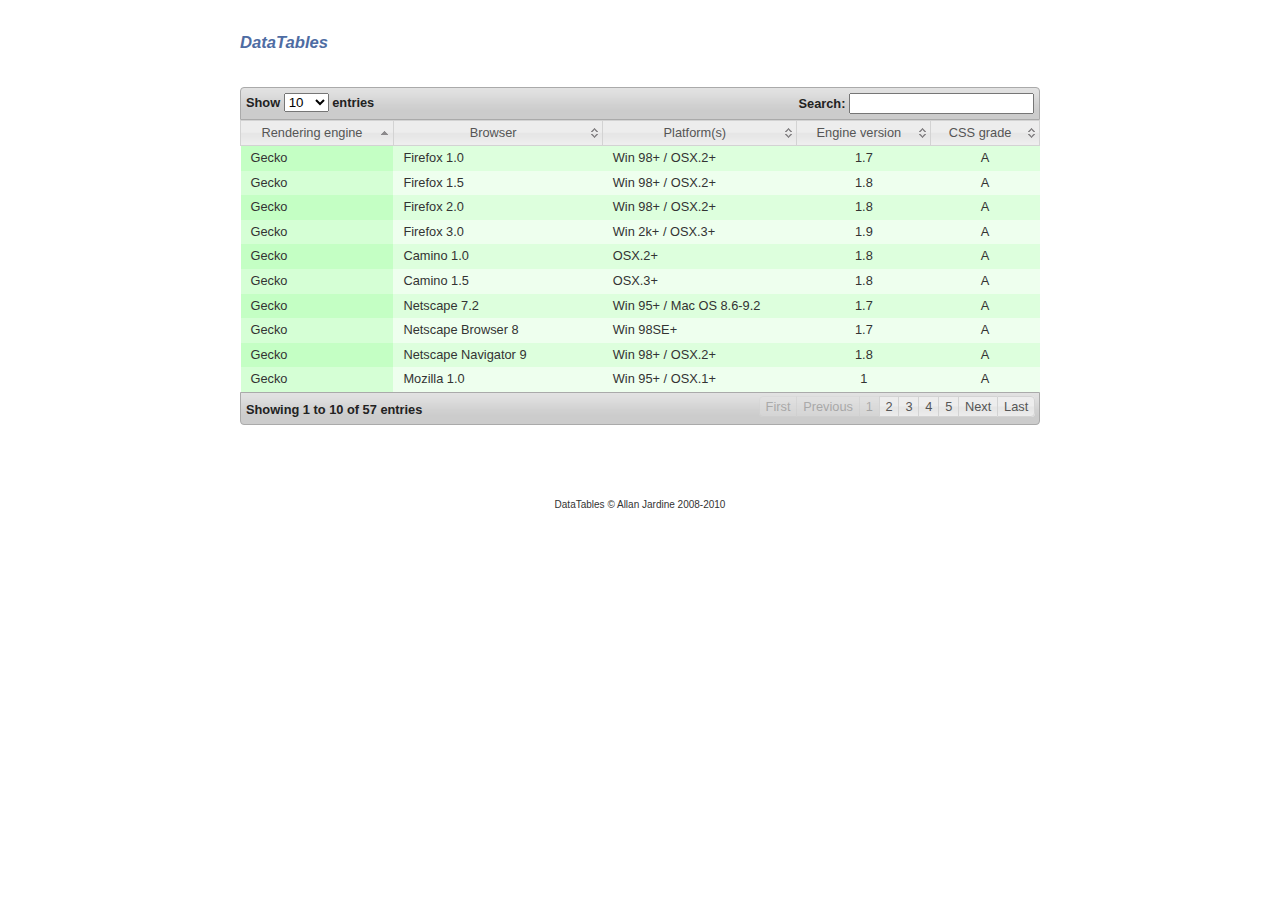
<file: layout/index.html>
<!DOCTYPE HTML PUBLIC "-//W3C//DTD HTML 4.01//EN" "http://www.w3.org/TR/html4/strict.dtd">
<html>
	<head>
		<meta http-equiv="content-type" content="text/html; charset=utf-8" />
		<title>DataTables</title>
		<style type="text/css" title="currentStyle">
			@import "media/css/demo_page.css";
			@import "media/css/demo_table_jui.css";
			@import "media/css/custom-theme/custom.css";
		</style>
		<script type="text/javascript" language="javascript" src="media/js/jquery.js"></script>
		<script type="text/javascript" language="javascript" src="media/js/jquery.dataTables.js"></script>
		<script type="text/javascript" charset="utf-8">
			$(document).ready(function() {
				oTable = $('#example').dataTable({
					"bJQueryUI": true,
					"sPaginationType": "full_numbers"
				});
			} );
		</script>
	</head>
	<body id="dt_example">
		<div id="container">
			<div class="full_width big">
				<i>DataTables</i>
			</div>
			<div class="demo_jui">
<table cellpadding="0" cellspacing="0" border="0" class="display" id="example">
	<thead>
		<tr>
			<th>Rendering engine</th>
			<th>Browser</th>
			<th>Platform(s)</th>
			<th>Engine version</th>
			<th>CSS grade</th>
		</tr>
	</thead>
	<tbody>
		<tr class="gradeX">
			<td>Trident</td>
			<td>Internet
				 Explorer 4.0</td>
			<td>Win 95+</td>
			<td class="center">4</td>
			<td class="center">X</td>
		</tr>
		<tr class="gradeC">
			<td>Trident</td>
			<td>Internet
				 Explorer 5.0</td>
			<td>Win 95+</td>
			<td class="center">5</td>
			<td class="center">C</td>
		</tr>
		<tr class="gradeA">
			<td>Trident</td>
			<td>Internet
				 Explorer 5.5</td>
			<td>Win 95+</td>
			<td class="center">5.5</td>
			<td class="center">A</td>
		</tr>
		<tr class="gradeA">
			<td>Trident</td>
			<td>Internet
				 Explorer 6</td>
			<td>Win 98+</td>
			<td class="center">6</td>
			<td class="center">A</td>
		</tr>
		<tr class="gradeA">
			<td>Trident</td>
			<td>Internet Explorer 7</td>
			<td>Win XP SP2+</td>
			<td class="center">7</td>
			<td class="center">A</td>
		</tr>
		<tr class="gradeA">
			<td>Trident</td>
			<td>AOL browser (AOL desktop)</td>
			<td>Win XP</td>
			<td class="center">6</td>
			<td class="center">A</td>
		</tr>
		<tr class="gradeA">
			<td>Gecko</td>
			<td>Firefox 1.0</td>
			<td>Win 98+ / OSX.2+</td>
			<td class="center">1.7</td>
			<td class="center">A</td>
		</tr>
		<tr class="gradeA">
			<td>Gecko</td>
			<td>Firefox 1.5</td>
			<td>Win 98+ / OSX.2+</td>
			<td class="center">1.8</td>
			<td class="center">A</td>
		</tr>
		<tr class="gradeA">
			<td>Gecko</td>
			<td>Firefox 2.0</td>
			<td>Win 98+ / OSX.2+</td>
			<td class="center">1.8</td>
			<td class="center">A</td>
		</tr>
		<tr class="gradeA">
			<td>Gecko</td>
			<td>Firefox 3.0</td>
			<td>Win 2k+ / OSX.3+</td>
			<td class="center">1.9</td>
			<td class="center">A</td>
		</tr>
		<tr class="gradeA">
			<td>Gecko</td>
			<td>Camino 1.0</td>
			<td>OSX.2+</td>
			<td class="center">1.8</td>
			<td class="center">A</td>
		</tr>
		<tr class="gradeA">
			<td>Gecko</td>
			<td>Camino 1.5</td>
			<td>OSX.3+</td>
			<td class="center">1.8</td>
			<td class="center">A</td>
		</tr>
		<tr class="gradeA">
			<td>Gecko</td>
			<td>Netscape 7.2</td>
			<td>Win 95+ / Mac OS 8.6-9.2</td>
			<td class="center">1.7</td>
			<td class="center">A</td>
		</tr>
		<tr class="gradeA">
			<td>Gecko</td>
			<td>Netscape Browser 8</td>
			<td>Win 98SE+</td>
			<td class="center">1.7</td>
			<td class="center">A</td>
		</tr>
		<tr class="gradeA">
			<td>Gecko</td>
			<td>Netscape Navigator 9</td>
			<td>Win 98+ / OSX.2+</td>
			<td class="center">1.8</td>
			<td class="center">A</td>
		</tr>
		<tr class="gradeA">
			<td>Gecko</td>
			<td>Mozilla 1.0</td>
			<td>Win 95+ / OSX.1+</td>
			<td class="center">1</td>
			<td class="center">A</td>
		</tr>
		<tr class="gradeA">
			<td>Gecko</td>
			<td>Mozilla 1.1</td>
			<td>Win 95+ / OSX.1+</td>
			<td class="center">1.1</td>
			<td class="center">A</td>
		</tr>
		<tr class="gradeA">
			<td>Gecko</td>
			<td>Mozilla 1.2</td>
			<td>Win 95+ / OSX.1+</td>
			<td class="center">1.2</td>
			<td class="center">A</td>
		</tr>
		<tr class="gradeA">
			<td>Gecko</td>
			<td>Mozilla 1.3</td>
			<td>Win 95+ / OSX.1+</td>
			<td class="center">1.3</td>
			<td class="center">A</td>
		</tr>
		<tr class="gradeA">
			<td>Gecko</td>
			<td>Mozilla 1.4</td>
			<td>Win 95+ / OSX.1+</td>
			<td class="center">1.4</td>
			<td class="center">A</td>
		</tr>
		<tr class="gradeA">
			<td>Gecko</td>
			<td>Mozilla 1.5</td>
			<td>Win 95+ / OSX.1+</td>
			<td class="center">1.5</td>
			<td class="center">A</td>
		</tr>
		<tr class="gradeA">
			<td>Gecko</td>
			<td>Mozilla 1.6</td>
			<td>Win 95+ / OSX.1+</td>
			<td class="center">1.6</td>
			<td class="center">A</td>
		</tr>
		<tr class="gradeA">
			<td>Gecko</td>
			<td>Mozilla 1.7</td>
			<td>Win 98+ / OSX.1+</td>
			<td class="center">1.7</td>
			<td class="center">A</td>
		</tr>
		<tr class="gradeA">
			<td>Gecko</td>
			<td>Mozilla 1.8</td>
			<td>Win 98+ / OSX.1+</td>
			<td class="center">1.8</td>
			<td class="center">A</td>
		</tr>
		<tr class="gradeA">
			<td>Gecko</td>
			<td>Seamonkey 1.1</td>
			<td>Win 98+ / OSX.2+</td>
			<td class="center">1.8</td>
			<td class="center">A</td>
		</tr>
		<tr class="gradeA">
			<td>Gecko</td>
			<td>Epiphany 2.20</td>
			<td>Gnome</td>
			<td class="center">1.8</td>
			<td class="center">A</td>
		</tr>
		<tr class="gradeA">
			<td>Webkit</td>
			<td>Safari 1.2</td>
			<td>OSX.3</td>
			<td class="center">125.5</td>
			<td class="center">A</td>
		</tr>
		<tr class="gradeA">
			<td>Webkit</td>
			<td>Safari 1.3</td>
			<td>OSX.3</td>
			<td class="center">312.8</td>
			<td class="center">A</td>
		</tr>
		<tr class="gradeA">
			<td>Webkit</td>
			<td>Safari 2.0</td>
			<td>OSX.4+</td>
			<td class="center">419.3</td>
			<td class="center">A</td>
		</tr>
		<tr class="gradeA">
			<td>Webkit</td>
			<td>Safari 3.0</td>
			<td>OSX.4+</td>
			<td class="center">522.1</td>
			<td class="center">A</td>
		</tr>
		<tr class="gradeA">
			<td>Webkit</td>
			<td>OmniWeb 5.5</td>
			<td>OSX.4+</td>
			<td class="center">420</td>
			<td class="center">A</td>
		</tr>
		<tr class="gradeA">
			<td>Webkit</td>
			<td>iPod Touch / iPhone</td>
			<td>iPod</td>
			<td class="center">420.1</td>
			<td class="center">A</td>
		</tr>
		<tr class="gradeA">
			<td>Webkit</td>
			<td>S60</td>
			<td>S60</td>
			<td class="center">413</td>
			<td class="center">A</td>
		</tr>
		<tr class="gradeA">
			<td>Presto</td>
			<td>Opera 7.0</td>
			<td>Win 95+ / OSX.1+</td>
			<td class="center">-</td>
			<td class="center">A</td>
		</tr>
		<tr class="gradeA">
			<td>Presto</td>
			<td>Opera 7.5</td>
			<td>Win 95+ / OSX.2+</td>
			<td class="center">-</td>
			<td class="center">A</td>
		</tr>
		<tr class="gradeA">
			<td>Presto</td>
			<td>Opera 8.0</td>
			<td>Win 95+ / OSX.2+</td>
			<td class="center">-</td>
			<td class="center">A</td>
		</tr>
		<tr class="gradeA">
			<td>Presto</td>
			<td>Opera 8.5</td>
			<td>Win 95+ / OSX.2+</td>
			<td class="center">-</td>
			<td class="center">A</td>
		</tr>
		<tr class="gradeA">
			<td>Presto</td>
			<td>Opera 9.0</td>
			<td>Win 95+ / OSX.3+</td>
			<td class="center">-</td>
			<td class="center">A</td>
		</tr>
		<tr class="gradeA">
			<td>Presto</td>
			<td>Opera 9.2</td>
			<td>Win 88+ / OSX.3+</td>
			<td class="center">-</td>
			<td class="center">A</td>
		</tr>
		<tr class="gradeA">
			<td>Presto</td>
			<td>Opera 9.5</td>
			<td>Win 88+ / OSX.3+</td>
			<td class="center">-</td>
			<td class="center">A</td>
		</tr>
		<tr class="gradeA">
			<td>Presto</td>
			<td>Opera for Wii</td>
			<td>Wii</td>
			<td class="center">-</td>
			<td class="center">A</td>
		</tr>
		<tr class="gradeA">
			<td>Presto</td>
			<td>Nokia N800</td>
			<td>N800</td>
			<td class="center">-</td>
			<td class="center">A</td>
		</tr>
		<tr class="gradeA">
			<td>Presto</td>
			<td>Nintendo DS browser</td>
			<td>Nintendo DS</td>
			<td class="center">8.5</td>
			<td class="center">C/A<sup>1</sup></td>
		</tr>
		<tr class="gradeC">
			<td>KHTML</td>
			<td>Konqureror 3.1</td>
			<td>KDE 3.1</td>
			<td class="center">3.1</td>
			<td class="center">C</td>
		</tr>
		<tr class="gradeA">
			<td>KHTML</td>
			<td>Konqureror 3.3</td>
			<td>KDE 3.3</td>
			<td class="center">3.3</td>
			<td class="center">A</td>
		</tr>
		<tr class="gradeA">
			<td>KHTML</td>
			<td>Konqureror 3.5</td>
			<td>KDE 3.5</td>
			<td class="center">3.5</td>
			<td class="center">A</td>
		</tr>
		<tr class="gradeX">
			<td>Tasman</td>
			<td>Internet Explorer 4.5</td>
			<td>Mac OS 8-9</td>
			<td class="center">-</td>
			<td class="center">X</td>
		</tr>
		<tr class="gradeC">
			<td>Tasman</td>
			<td>Internet Explorer 5.1</td>
			<td>Mac OS 7.6-9</td>
			<td class="center">1</td>
			<td class="center">C</td>
		</tr>
		<tr class="gradeC">
			<td>Tasman</td>
			<td>Internet Explorer 5.2</td>
			<td>Mac OS 8-X</td>
			<td class="center">1</td>
			<td class="center">C</td>
		</tr>
		<tr class="gradeA">
			<td>Misc</td>
			<td>NetFront 3.1</td>
			<td>Embedded devices</td>
			<td class="center">-</td>
			<td class="center">C</td>
		</tr>
		<tr class="gradeA">
			<td>Misc</td>
			<td>NetFront 3.4</td>
			<td>Embedded devices</td>
			<td class="center">-</td>
			<td class="center">A</td>
		</tr>
		<tr class="gradeX">
			<td>Misc</td>
			<td>Dillo 0.8</td>
			<td>Embedded devices</td>
			<td class="center">-</td>
			<td class="center">X</td>
		</tr>
		<tr class="gradeX">
			<td>Misc</td>
			<td>Links</td>
			<td>Text only</td>
			<td class="center">-</td>
			<td class="center">X</td>
		</tr>
		<tr class="gradeX">
			<td>Misc</td>
			<td>Lynx</td>
			<td>Text only</td>
			<td class="center">-</td>
			<td class="center">X</td>
		</tr>
		<tr class="gradeC">
			<td>Misc</td>
			<td>IE Mobile</td>
			<td>Windows Mobile 6</td>
			<td class="center">-</td>
			<td class="center">C</td>
		</tr>
		<tr class="gradeC">
			<td>Misc</td>
			<td>PSP browser</td>
			<td>PSP</td>
			<td class="center">-</td>
			<td class="center">C</td>
		</tr>
		<tr class="gradeU">
			<td>Other browsers</td>
			<td>All others</td>
			<td>-</td>
			<td class="center">-</td>
			<td class="center">U</td>
		</tr>
	</tbody>
</table>
			</div>
			<div class="spacer"></div>
			
			<div id="footer" style="text-align:center;">
				<span style="font-size:10px;">DataTables &copy; Allan Jardine 2008-2010</span>
			</div>
		</div>
	</body>
</html>
</file>
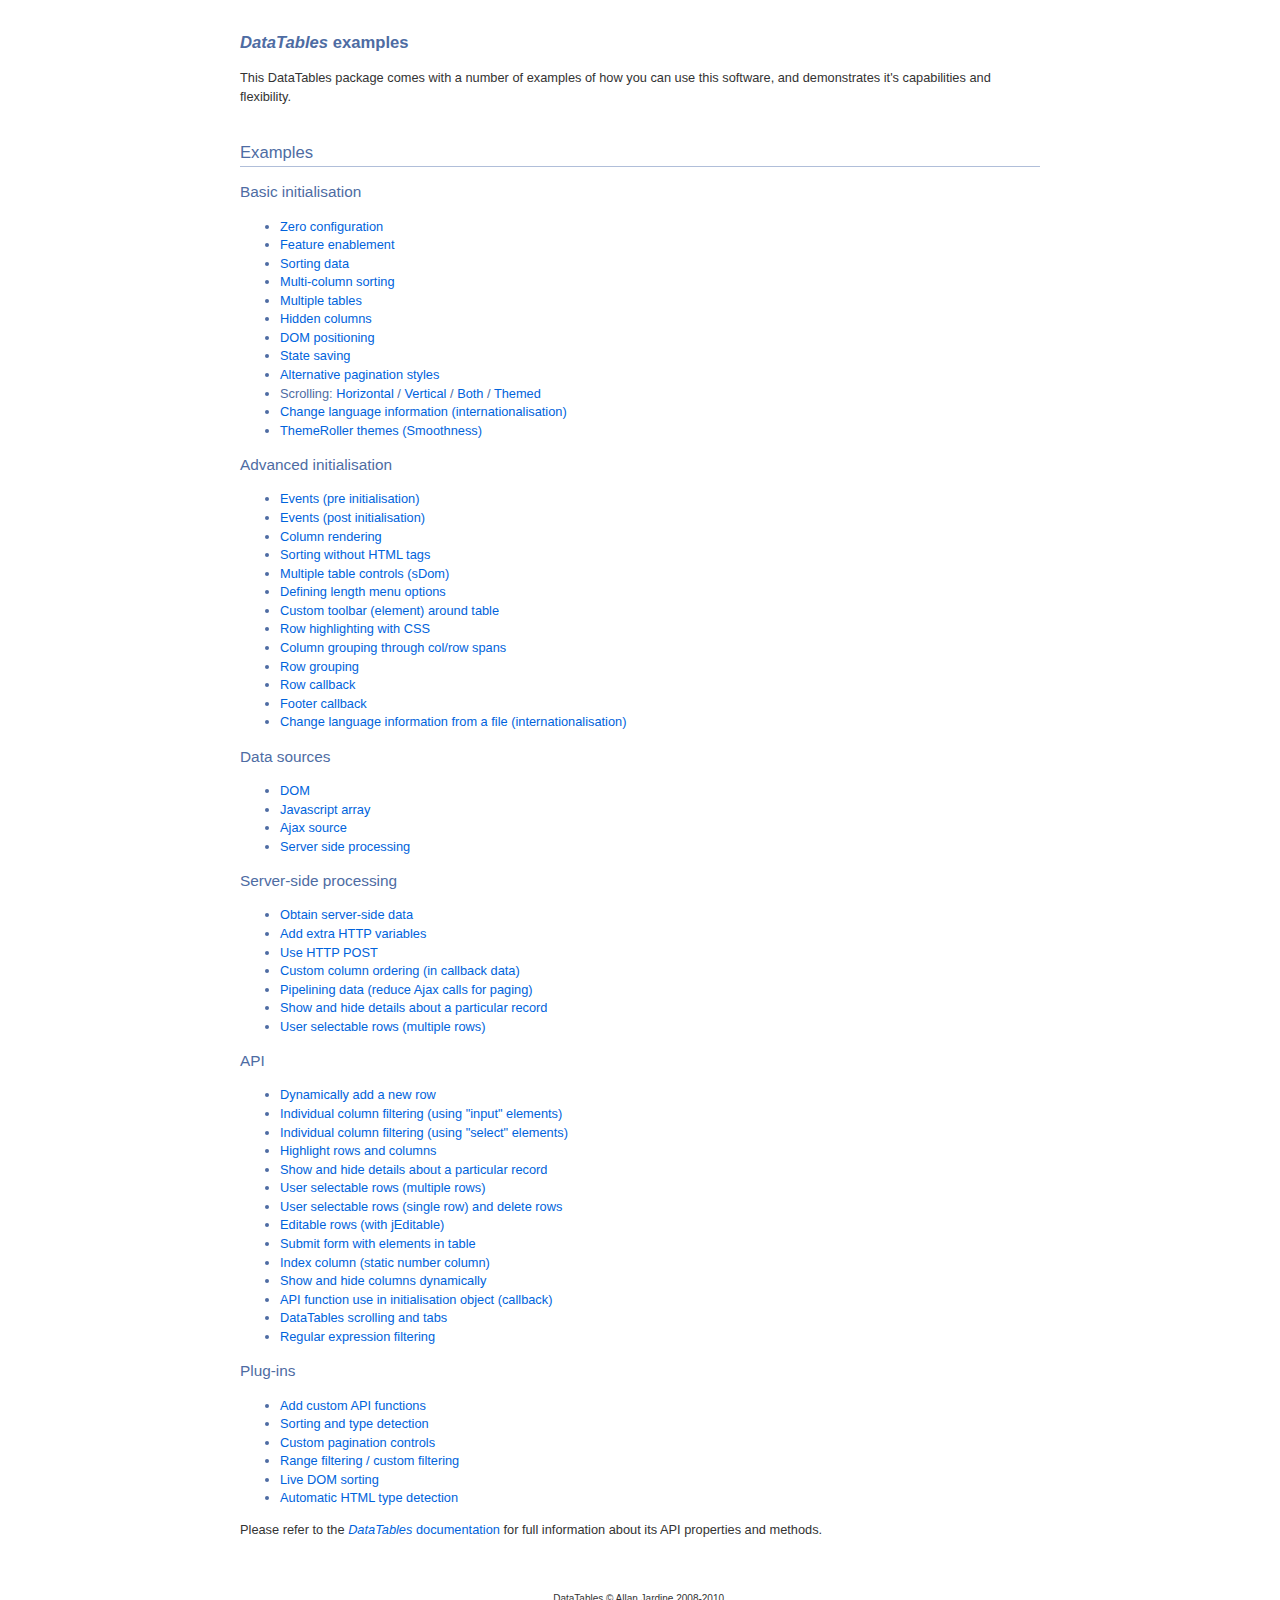
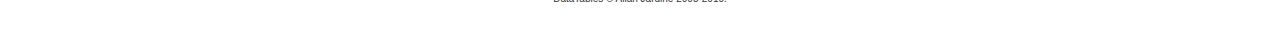
<file: layout/_examples/index.html>
<!DOCTYPE HTML PUBLIC "-//W3C//DTD HTML 4.01//EN" "http://www.w3.org/TR/html4/strict.dtd">
<html>
	<head>
		<meta http-equiv="content-type" content="text/html; charset=utf-8" />
		<link rel="shortcut icon" type="image/ico" href="http://www.datatables.net/favicon.ico" />
		
		<title>DataTables example</title>
		<style type="text/css" title="currentStyle">
			@import "../media/css/demo_page.css";
			@import "../media/css/demo_table.css";
		</style>
	</head>
	<body id="dt_example">
		<div id="container">
			<div class="full_width big">
				<i>DataTables</i> examples
			</div>
			
			<p>This DataTables package comes with a number of examples of how you can use this software, and demonstrates it's capabilities and flexibility.</p>
			
			<h1>Examples</h1>
			<h2>Basic initialisation</h2>
			<ul>
				<li><a href="basic_init/zero_config.html">Zero configuration</a></li>
				<li><a href="basic_init/filter_only.html">Feature enablement</a></li>
				<li><a href="basic_init/table_sorting.html">Sorting data</a></li>
				<li><a href="basic_init/multi_col_sort.html">Multi-column sorting</a></li>
				<li><a href="basic_init/multiple_tables.html">Multiple tables</a></li>
				<li><a href="basic_init/hidden_columns.html">Hidden columns</a></li>
				<li><a href="basic_init/dom.html">DOM positioning</a></li>
				<li><a href="basic_init/state_save.html">State saving</a></li>
				<li><a href="basic_init/alt_pagination.html">Alternative pagination styles</a></li>
				<li>Scrolling: 
					<a href="basic_init/scroll_x.html">Horizontal</a> / 
					<a href="basic_init/scroll_y.html">Vertical</a> / 
					<a href="basic_init/scroll_xy.html">Both</a> / 
					<a href="basic_init/scroll_y_theme.html">Themed</a>
				</li>
				<li><a href="basic_init/language.html">Change language information (internationalisation)</a></li>
				<li><a href="basic_init/themes.html">ThemeRoller themes (Smoothness)</a></li>
			</ul>
			
			<h2>Advanced initialisation</h2>
			<ul>
				<li><a href="advanced_init/events_pre_init.html">Events (pre initialisation)</a></li>
				<li><a href="advanced_init/events_post_init.html">Events (post initialisation)</a></li>
				<li><a href="advanced_init/column_render.html">Column rendering</a></li>
				<li><a href="advanced_init/html_sort.html">Sorting without HTML tags</a></li>
				<li><a href="advanced_init/dom_multiple_elements.html">Multiple table controls (sDom)</a></li>
				<li><a href="advanced_init/length_menu.html">Defining length menu options</a></li>
				<li><a href="advanced_init/dom_toolbar.html">Custom toolbar (element) around table</a></li>
				<li><a href="advanced_init/highlight.html">Row highlighting with CSS</a></li>
				<li><a href="advanced_init/complex_header.html">Column grouping through col/row spans</a></li>
				<li><a href="advanced_init/row_grouping.html">Row grouping</a></li>
				<li><a href="advanced_init/row_callback.html">Row callback</a></li>
				<li><a href="advanced_init/footer_callback.html">Footer callback</a></li>
				<li><a href="advanced_init/language_file.html">Change language information from a file (internationalisation)</a></li>
			</ul>
			
			<h2>Data sources</h2>
			<ul>
				<li><a href="data_sources/dom.html">DOM</a></li>
				<li><a href="data_sources/js_array.html">Javascript array</a></li>
				<li><a href="data_sources/ajax.html">Ajax source</a></li>
				<li><a href="data_sources/server_side.html">Server side processing</a></li>
			</ul>
			
			<h2>Server-side processing</h2>
			<ul>
				<li><a href="server_side/server_side.html">Obtain server-side data</a></li>
				<li><a href="server_side/custom_vars.html">Add extra HTTP variables</a></li>
				<li><a href="server_side/post.html">Use HTTP POST</a></li>
				<li><a href="server_side/column_ordering.html">Custom column ordering (in callback data)</a></li>
				<li><a href="server_side/pipeline.html">Pipelining data (reduce Ajax calls for paging)</a></li>
				<li><a href="server_side/row_details.html">Show and hide details about a particular record</a></li>
				<li><a href="server_side/select_rows.html">User selectable rows (multiple rows)</a></li>
			</ul>
			
			<h2>API</h2>
			<ul>
				<li><a href="api/add_row.html">Dynamically add a new row</a></li>
				<li><a href="api/multi_filter.html">Individual column filtering (using "input" elements)</a></li>
				<li><a href="api/multi_filter_select.html">Individual column filtering (using "select" elements)</a></li>
				<li><a href="api/highlight.html">Highlight rows and columns</a></li>
				<li><a href="api/row_details.html">Show and hide details about a particular record</a></li>
				<li><a href="api/select_row.html">User selectable rows (multiple rows)</a></li>
				<li><a href="api/select_single_row.html">User selectable rows (single row) and delete rows</a></li>
				<li><a href="api/editable.html">Editable rows (with jEditable)</a></li>
				<li><a href="api/form.html">Submit form with elements in table</a></li>
				<li><a href="api/counter_column.html">Index column (static number column)</a></li>
				<li><a href="api/show_hide.html">Show and hide columns dynamically</a></li>
				<li><a href="api/api_in_init.html">API function use in initialisation object (callback)</a></li>
				<li><a href="api/tabs_and_scrolling.html">DataTables scrolling and tabs</a></li>
				<li><a href="api/regex.html">Regular expression filtering</a></li>
			</ul>
			
			<h2>Plug-ins</h2>
			<ul>
				<li><a href="plug-ins/plugin_api.html">Add custom API functions</a></li>
				<li><a href="plug-ins/sorting_plugin.html">Sorting and type detection</a></li>
				<li><a href="plug-ins/paging_plugin.html">Custom pagination controls</a></li>
				<li><a href="plug-ins/range_filtering.html">Range filtering / custom filtering</a></li>
				<li><a href="plug-ins/dom_sort.html">Live DOM sorting</a></li>
				<li><a href="plug-ins/html_sort.html">Automatic HTML type detection</a></li>
			</ul>
			
			
			<p>Please refer to the <a href="http://www.datatables.net/"><i>DataTables</i> documentation</a> for full information about its API properties and methods.</p>
			
			
			<div id="footer" style="text-align:center;">
				<span style="font-size:10px;">
					DataTables &copy; Allan Jardine 2008-2010.
				</span>
			</div>
		</div>
	</body>
</html>
</file>
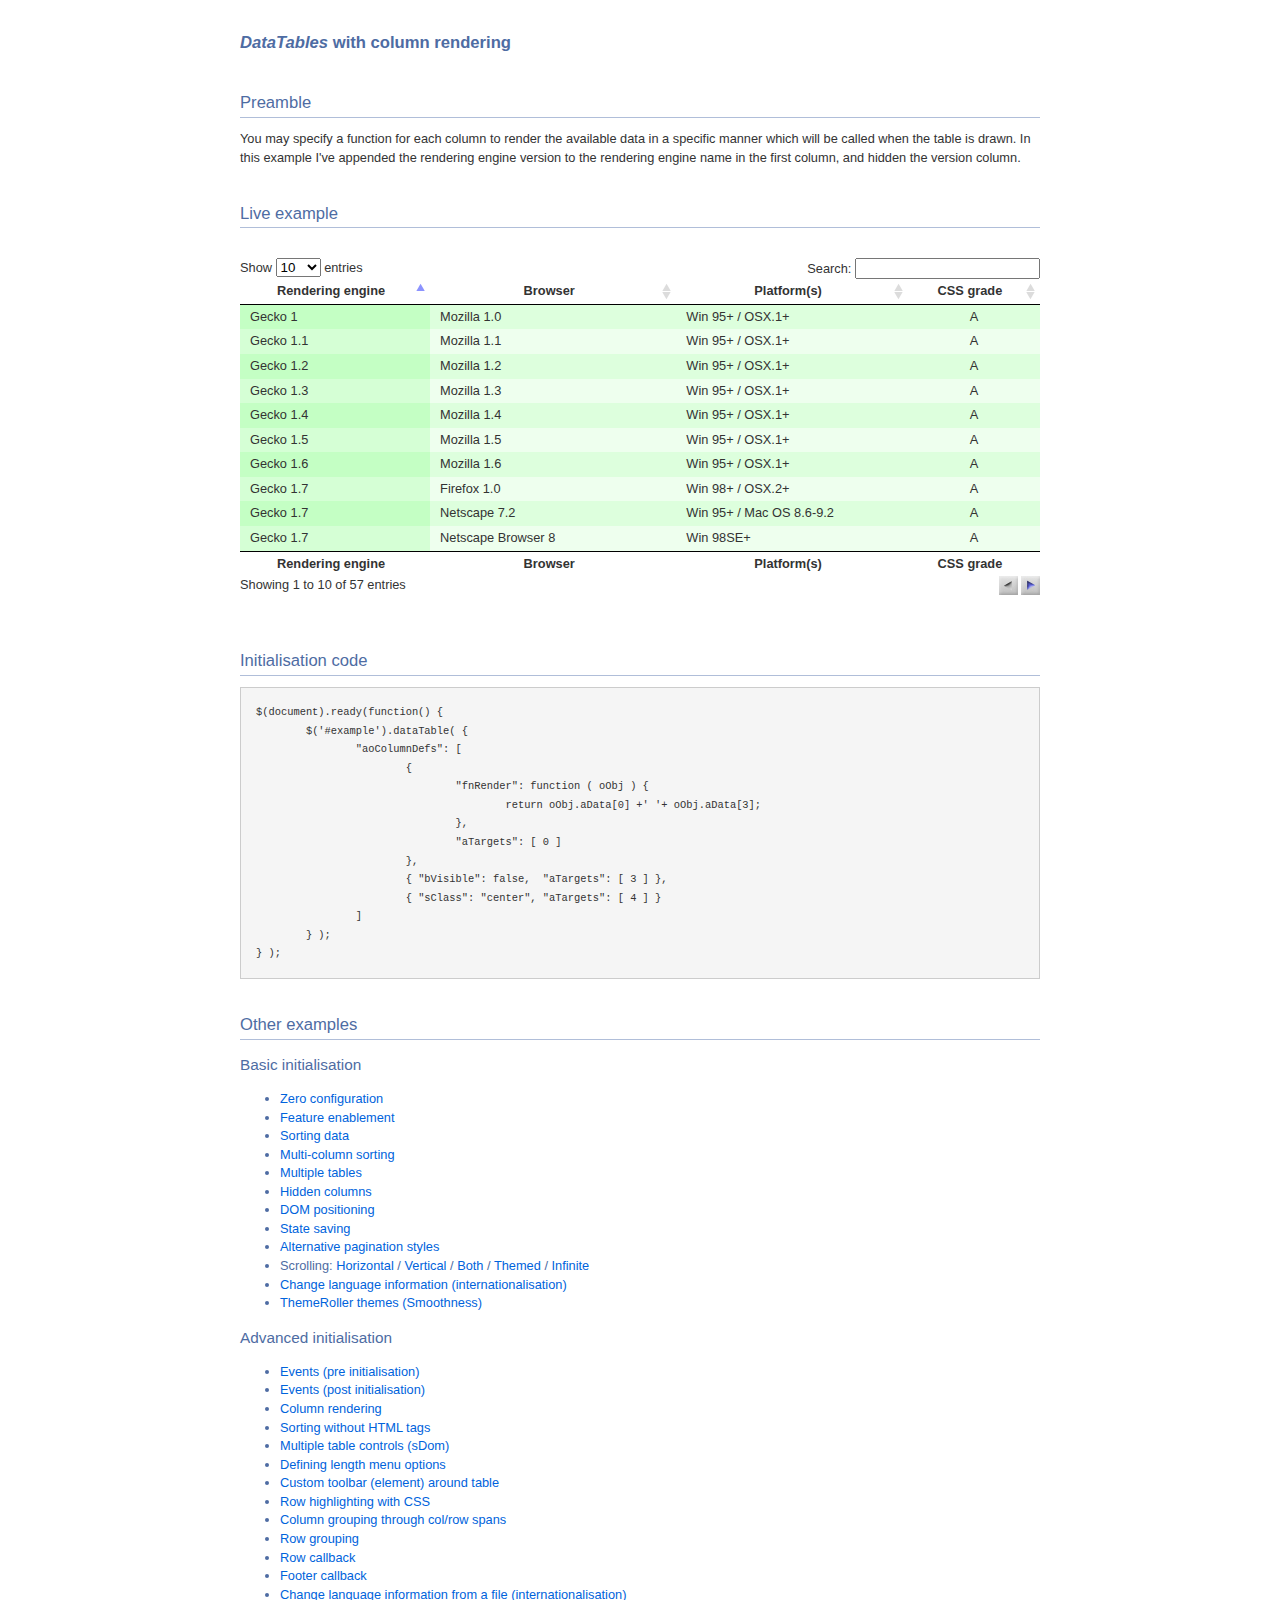
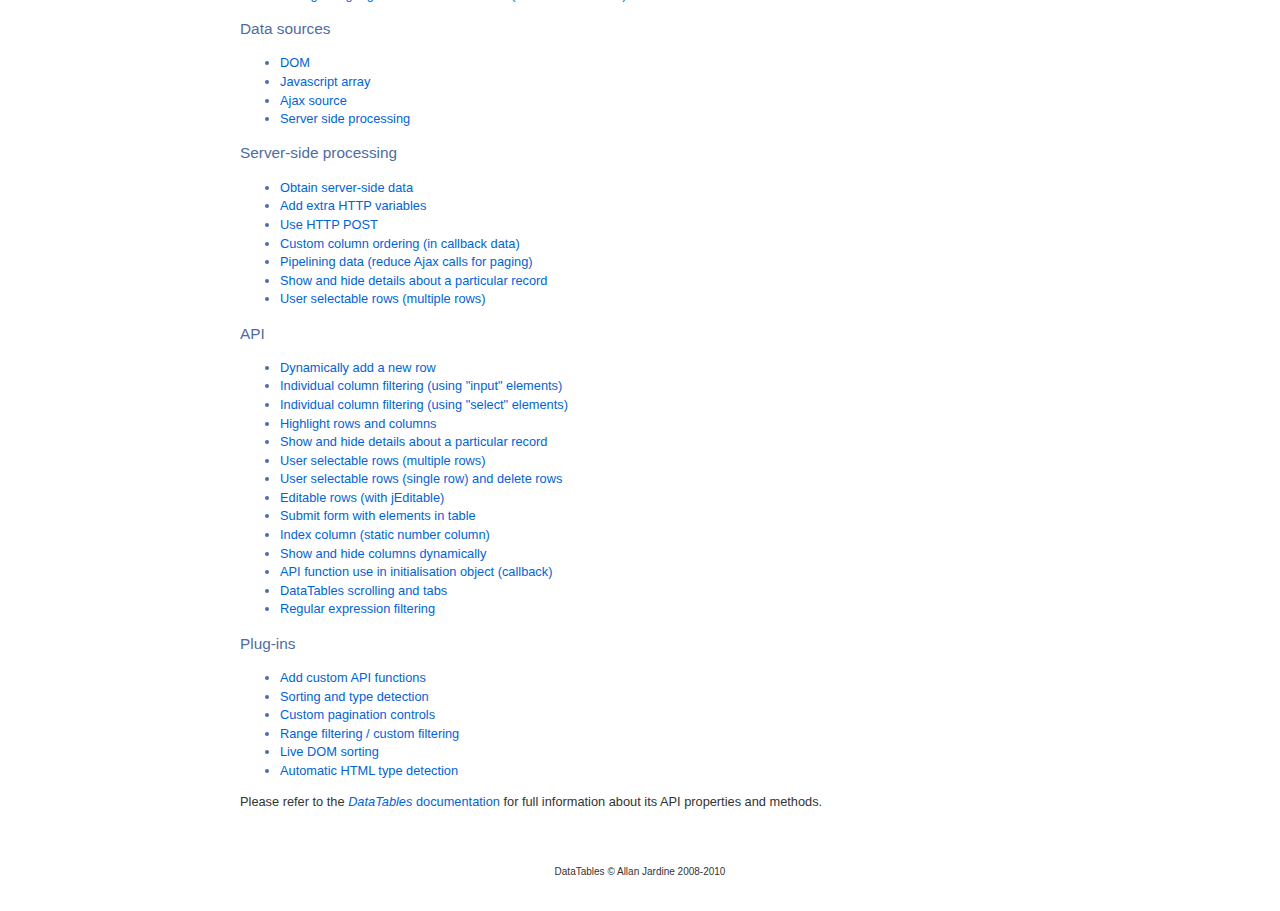
<file: layout/_examples/advanced_init/column_render.html>
<!DOCTYPE HTML PUBLIC "-//W3C//DTD HTML 4.01//EN" "http://www.w3.org/TR/html4/strict.dtd">
<html>
	<head>
		<meta http-equiv="content-type" content="text/html; charset=utf-8" />
		<link rel="shortcut icon" type="image/ico" href="http://www.datatables.net/media/images/favicon.ico" />
		
		<title>DataTables example</title>
		<style type="text/css" title="currentStyle">
			@import "../../media/css/demo_page.css";
			@import "../../media/css/demo_table.css";
		</style>
		<script type="text/javascript" language="javascript" src="../../media/js/jquery.js"></script>
		<script type="text/javascript" language="javascript" src="../../media/js/jquery.dataTables.js"></script>
		<script type="text/javascript" charset="utf-8">
			$(document).ready(function() {
				$('#example').dataTable( {
					"aoColumnDefs": [ 
						{
							"fnRender": function ( oObj ) {
								return oObj.aData[0] +' '+ oObj.aData[3];
							},
							"aTargets": [ 0 ]
						},
						{ "bVisible": false,  "aTargets": [ 3 ] },
						{ "sClass": "center", "aTargets": [ 4 ] }
					]
				} );
			} );
		</script>
	</head>
	<body id="dt_example">
		<div id="container">
			<div class="full_width big">
				<i>DataTables</i> with column rendering
			</div>

			<h1>Preamble</h1>
			<p>You may specify a function for each column to render the available data in a specific manner which will be called when the table is drawn. In this example I've appended the rendering engine version to the rendering engine name in the first column, and hidden the version column.</p>
			
			<h1>Live example</h1>
			<div id="demo">
<table cellpadding="0" cellspacing="0" border="0" class="display" id="example">
	<thead>
		<tr>
			<th>Rendering engine</th>
			<th>Browser</th>
			<th>Platform(s)</th>
			<th>Engine version</th>
			<th>CSS grade</th>
		</tr>
	</thead>
	<tbody>
		<tr class="gradeX">
			<td>Trident</td>
			<td>Internet Explorer 4.0</td>
			<td>Win 95+</td>
			<td class="center">4</td>
			<td class="center">X</td>
		</tr>
		<tr class="gradeC">
			<td>Trident</td>
			<td>Internet Explorer 5.0</td>
			<td>Win 95+</td>
			<td class="center">5</td>
			<td class="center">C</td>
		</tr>
		<tr class="gradeA">
			<td>Trident</td>
			<td>Internet Explorer 5.5</td>
			<td>Win 95+</td>
			<td class="center">5.5</td>
			<td class="center">A</td>
		</tr>
		<tr class="gradeA">
			<td>Trident</td>
			<td>Internet Explorer 6</td>
			<td>Win 98+</td>
			<td class="center">6</td>
			<td class="center">A</td>
		</tr>
		<tr class="gradeA">
			<td>Trident</td>
			<td>Internet Explorer 7</td>
			<td>Win XP SP2+</td>
			<td class="center">7</td>
			<td class="center">A</td>
		</tr>
		<tr class="gradeA">
			<td>Trident</td>
			<td>AOL browser (AOL desktop)</td>
			<td>Win XP</td>
			<td class="center">6</td>
			<td class="center">A</td>
		</tr>
		<tr class="gradeA">
			<td>Gecko</td>
			<td>Firefox 1.0</td>
			<td>Win 98+ / OSX.2+</td>
			<td class="center">1.7</td>
			<td class="center">A</td>
		</tr>
		<tr class="gradeA">
			<td>Gecko</td>
			<td>Firefox 1.5</td>
			<td>Win 98+ / OSX.2+</td>
			<td class="center">1.8</td>
			<td class="center">A</td>
		</tr>
		<tr class="gradeA">
			<td>Gecko</td>
			<td>Firefox 2.0</td>
			<td>Win 98+ / OSX.2+</td>
			<td class="center">1.8</td>
			<td class="center">A</td>
		</tr>
		<tr class="gradeA">
			<td>Gecko</td>
			<td>Firefox 3.0</td>
			<td>Win 2k+ / OSX.3+</td>
			<td class="center">1.9</td>
			<td class="center">A</td>
		</tr>
		<tr class="gradeA">
			<td>Gecko</td>
			<td>Camino 1.0</td>
			<td>OSX.2+</td>
			<td class="center">1.8</td>
			<td class="center">A</td>
		</tr>
		<tr class="gradeA">
			<td>Gecko</td>
			<td>Camino 1.5</td>
			<td>OSX.3+</td>
			<td class="center">1.8</td>
			<td class="center">A</td>
		</tr>
		<tr class="gradeA">
			<td>Gecko</td>
			<td>Netscape 7.2</td>
			<td>Win 95+ / Mac OS 8.6-9.2</td>
			<td class="center">1.7</td>
			<td class="center">A</td>
		</tr>
		<tr class="gradeA">
			<td>Gecko</td>
			<td>Netscape Browser 8</td>
			<td>Win 98SE+</td>
			<td class="center">1.7</td>
			<td class="center">A</td>
		</tr>
		<tr class="gradeA">
			<td>Gecko</td>
			<td>Netscape Navigator 9</td>
			<td>Win 98+ / OSX.2+</td>
			<td class="center">1.8</td>
			<td class="center">A</td>
		</tr>
		<tr class="gradeA">
			<td>Gecko</td>
			<td>Mozilla 1.0</td>
			<td>Win 95+ / OSX.1+</td>
			<td class="center">1</td>
			<td class="center">A</td>
		</tr>
		<tr class="gradeA">
			<td>Gecko</td>
			<td>Mozilla 1.1</td>
			<td>Win 95+ / OSX.1+</td>
			<td class="center">1.1</td>
			<td class="center">A</td>
		</tr>
		<tr class="gradeA">
			<td>Gecko</td>
			<td>Mozilla 1.2</td>
			<td>Win 95+ / OSX.1+</td>
			<td class="center">1.2</td>
			<td class="center">A</td>
		</tr>
		<tr class="gradeA">
			<td>Gecko</td>
			<td>Mozilla 1.3</td>
			<td>Win 95+ / OSX.1+</td>
			<td class="center">1.3</td>
			<td class="center">A</td>
		</tr>
		<tr class="gradeA">
			<td>Gecko</td>
			<td>Mozilla 1.4</td>
			<td>Win 95+ / OSX.1+</td>
			<td class="center">1.4</td>
			<td class="center">A</td>
		</tr>
		<tr class="gradeA">
			<td>Gecko</td>
			<td>Mozilla 1.5</td>
			<td>Win 95+ / OSX.1+</td>
			<td class="center">1.5</td>
			<td class="center">A</td>
		</tr>
		<tr class="gradeA">
			<td>Gecko</td>
			<td>Mozilla 1.6</td>
			<td>Win 95+ / OSX.1+</td>
			<td class="center">1.6</td>
			<td class="center">A</td>
		</tr>
		<tr class="gradeA">
			<td>Gecko</td>
			<td>Mozilla 1.7</td>
			<td>Win 98+ / OSX.1+</td>
			<td class="center">1.7</td>
			<td class="center">A</td>
		</tr>
		<tr class="gradeA">
			<td>Gecko</td>
			<td>Mozilla 1.8</td>
			<td>Win 98+ / OSX.1+</td>
			<td class="center">1.8</td>
			<td class="center">A</td>
		</tr>
		<tr class="gradeA">
			<td>Gecko</td>
			<td>Seamonkey 1.1</td>
			<td>Win 98+ / OSX.2+</td>
			<td class="center">1.8</td>
			<td class="center">A</td>
		</tr>
		<tr class="gradeA">
			<td>Gecko</td>
			<td>Epiphany 2.20</td>
			<td>Gnome</td>
			<td class="center">1.8</td>
			<td class="center">A</td>
		</tr>
		<tr class="gradeA">
			<td>Webkit</td>
			<td>Safari 1.2</td>
			<td>OSX.3</td>
			<td class="center">125.5</td>
			<td class="center">A</td>
		</tr>
		<tr class="gradeA">
			<td>Webkit</td>
			<td>Safari 1.3</td>
			<td>OSX.3</td>
			<td class="center">312.8</td>
			<td class="center">A</td>
		</tr>
		<tr class="gradeA">
			<td>Webkit</td>
			<td>Safari 2.0</td>
			<td>OSX.4+</td>
			<td class="center">419.3</td>
			<td class="center">A</td>
		</tr>
		<tr class="gradeA">
			<td>Webkit</td>
			<td>Safari 3.0</td>
			<td>OSX.4+</td>
			<td class="center">522.1</td>
			<td class="center">A</td>
		</tr>
		<tr class="gradeA">
			<td>Webkit</td>
			<td>OmniWeb 5.5</td>
			<td>OSX.4+</td>
			<td class="center">420</td>
			<td class="center">A</td>
		</tr>
		<tr class="gradeA">
			<td>Webkit</td>
			<td>iPod Touch / iPhone</td>
			<td>iPod</td>
			<td class="center">420.1</td>
			<td class="center">A</td>
		</tr>
		<tr class="gradeA">
			<td>Webkit</td>
			<td>S60</td>
			<td>S60</td>
			<td class="center">413</td>
			<td class="center">A</td>
		</tr>
		<tr class="gradeA">
			<td>Presto</td>
			<td>Opera 7.0</td>
			<td>Win 95+ / OSX.1+</td>
			<td class="center">-</td>
			<td class="center">A</td>
		</tr>
		<tr class="gradeA">
			<td>Presto</td>
			<td>Opera 7.5</td>
			<td>Win 95+ / OSX.2+</td>
			<td class="center">-</td>
			<td class="center">A</td>
		</tr>
		<tr class="gradeA">
			<td>Presto</td>
			<td>Opera 8.0</td>
			<td>Win 95+ / OSX.2+</td>
			<td class="center">-</td>
			<td class="center">A</td>
		</tr>
		<tr class="gradeA">
			<td>Presto</td>
			<td>Opera 8.5</td>
			<td>Win 95+ / OSX.2+</td>
			<td class="center">-</td>
			<td class="center">A</td>
		</tr>
		<tr class="gradeA">
			<td>Presto</td>
			<td>Opera 9.0</td>
			<td>Win 95+ / OSX.3+</td>
			<td class="center">-</td>
			<td class="center">A</td>
		</tr>
		<tr class="gradeA">
			<td>Presto</td>
			<td>Opera 9.2</td>
			<td>Win 88+ / OSX.3+</td>
			<td class="center">-</td>
			<td class="center">A</td>
		</tr>
		<tr class="gradeA">
			<td>Presto</td>
			<td>Opera 9.5</td>
			<td>Win 88+ / OSX.3+</td>
			<td class="center">-</td>
			<td class="center">A</td>
		</tr>
		<tr class="gradeA">
			<td>Presto</td>
			<td>Opera for Wii</td>
			<td>Wii</td>
			<td class="center">-</td>
			<td class="center">A</td>
		</tr>
		<tr class="gradeA">
			<td>Presto</td>
			<td>Nokia N800</td>
			<td>N800</td>
			<td class="center">-</td>
			<td class="center">A</td>
		</tr>
		<tr class="gradeA">
			<td>Presto</td>
			<td>Nintendo DS browser</td>
			<td>Nintendo DS</td>
			<td class="center">8.5</td>
			<td class="center">C/A<sup>1</sup></td>
		</tr>
		<tr class="gradeC">
			<td>KHTML</td>
			<td>Konqureror 3.1</td>
			<td>KDE 3.1</td>
			<td class="center">3.1</td>
			<td class="center">C</td>
		</tr>
		<tr class="gradeA">
			<td>KHTML</td>
			<td>Konqureror 3.3</td>
			<td>KDE 3.3</td>
			<td class="center">3.3</td>
			<td class="center">A</td>
		</tr>
		<tr class="gradeA">
			<td>KHTML</td>
			<td>Konqureror 3.5</td>
			<td>KDE 3.5</td>
			<td class="center">3.5</td>
			<td class="center">A</td>
		</tr>
		<tr class="gradeX">
			<td>Tasman</td>
			<td>Internet Explorer 4.5</td>
			<td>Mac OS 8-9</td>
			<td class="center">-</td>
			<td class="center">X</td>
		</tr>
		<tr class="gradeC">
			<td>Tasman</td>
			<td>Internet Explorer 5.1</td>
			<td>Mac OS 7.6-9</td>
			<td class="center">1</td>
			<td class="center">C</td>
		</tr>
		<tr class="gradeC">
			<td>Tasman</td>
			<td>Internet Explorer 5.2</td>
			<td>Mac OS 8-X</td>
			<td class="center">1</td>
			<td class="center">C</td>
		</tr>
		<tr class="gradeA">
			<td>Misc</td>
			<td>NetFront 3.1</td>
			<td>Embedded devices</td>
			<td class="center">-</td>
			<td class="center">C</td>
		</tr>
		<tr class="gradeA">
			<td>Misc</td>
			<td>NetFront 3.4</td>
			<td>Embedded devices</td>
			<td class="center">-</td>
			<td class="center">A</td>
		</tr>
		<tr class="gradeX">
			<td>Misc</td>
			<td>Dillo 0.8</td>
			<td>Embedded devices</td>
			<td class="center">-</td>
			<td class="center">X</td>
		</tr>
		<tr class="gradeX">
			<td>Misc</td>
			<td>Links</td>
			<td>Text only</td>
			<td class="center">-</td>
			<td class="center">X</td>
		</tr>
		<tr class="gradeX">
			<td>Misc</td>
			<td>Lynx</td>
			<td>Text only</td>
			<td class="center">-</td>
			<td class="center">X</td>
		</tr>
		<tr class="gradeC">
			<td>Misc</td>
			<td>IE Mobile</td>
			<td>Windows Mobile 6</td>
			<td class="center">-</td>
			<td class="center">C</td>
		</tr>
		<tr class="gradeC">
			<td>Misc</td>
			<td>PSP browser</td>
			<td>PSP</td>
			<td class="center">-</td>
			<td class="center">C</td>
		</tr>
		<tr class="gradeU">
			<td>Other browsers</td>
			<td>All others</td>
			<td>-</td>
			<td class="center">-</td>
			<td class="center">U</td>
		</tr>
	</tbody>
	<tfoot>
		<tr>
			<th>Rendering engine</th>
			<th>Browser</th>
			<th>Platform(s)</th>
			<th>Engine version</th>
			<th>CSS grade</th>
		</tr>
	</tfoot>
</table>
			</div>
			<div class="spacer"></div>
			
			
			<h1>Initialisation code</h1>
			<pre>$(document).ready(function() {
	$('#example').dataTable( {
		"aoColumnDefs": [ 
			{
				"fnRender": function ( oObj ) {
					return oObj.aData[0] +' '+ oObj.aData[3];
				},
				"aTargets": [ 0 ]
			},
			{ "bVisible": false,  "aTargets": [ 3 ] },
			{ "sClass": "center", "aTargets": [ 4 ] }
		]
	} );
} );</pre>
			
			
			<h1>Other examples</h1>
			<h2>Basic initialisation</h2>
			<ul>
				<li><a href="../basic_init/zero_config.html">Zero configuration</a></li>
				<li><a href="../basic_init/filter_only.html">Feature enablement</a></li>
				<li><a href="../basic_init/table_sorting.html">Sorting data</a></li>
				<li><a href="../basic_init/multi_col_sort.html">Multi-column sorting</a></li>
				<li><a href="../basic_init/multiple_tables.html">Multiple tables</a></li>
				<li><a href="../basic_init/hidden_columns.html">Hidden columns</a></li>
				<li><a href="../basic_init/dom.html">DOM positioning</a></li>
				<li><a href="../basic_init/state_save.html">State saving</a></li>
				<li><a href="../basic_init/alt_pagination.html">Alternative pagination styles</a></li>
				<li>Scrolling: 
					<a href="../basic_init/scroll_x.html">Horizontal</a> / 
					<a href="../basic_init/scroll_y.html">Vertical</a> / 
					<a href="../basic_init/scroll_xy.html">Both</a> / 
					<a href="../basic_init/scroll_y_theme.html">Themed</a> / 
					<a href="../basic_init/scroll_y_infinite.html">Infinite</a>
				</li>
				<li><a href="../basic_init/language.html">Change language information (internationalisation)</a></li>
				<li><a href="../basic_init/themes.html">ThemeRoller themes (Smoothness)</a></li>
			</ul>
			
			<h2>Advanced initialisation</h2>
			<ul>
				<li><a href="../advanced_init/events_pre_init.html">Events (pre initialisation)</a></li>
				<li><a href="../advanced_init/events_post_init.html">Events (post initialisation)</a></li>
				<li><a href="../advanced_init/column_render.html">Column rendering</a></li>
				<li><a href="../advanced_init/html_sort.html">Sorting without HTML tags</a></li>
				<li><a href="../advanced_init/dom_multiple_elements.html">Multiple table controls (sDom)</a></li>
				<li><a href="../advanced_init/length_menu.html">Defining length menu options</a></li>
				<li><a href="../advanced_init/dom_toolbar.html">Custom toolbar (element) around table</a></li>
				<li><a href="../advanced_init/highlight.html">Row highlighting with CSS</a></li>
				<li><a href="../advanced_init/complex_header.html">Column grouping through col/row spans</a></li>
				<li><a href="../advanced_init/row_grouping.html">Row grouping</a></li>
				<li><a href="../advanced_init/row_callback.html">Row callback</a></li>
				<li><a href="../advanced_init/footer_callback.html">Footer callback</a></li>
				<li><a href="../advanced_init/language_file.html">Change language information from a file (internationalisation)</a></li>
			</ul>
			
			<h2>Data sources</h2>
			<ul>
				<li><a href="../data_sources/dom.html">DOM</a></li>
				<li><a href="../data_sources/js_array.html">Javascript array</a></li>
				<li><a href="../data_sources/ajax.html">Ajax source</a></li>
				<li><a href="../data_sources/server_side.html">Server side processing</a></li>
			</ul>
			
			<h2>Server-side processing</h2>
			<ul>
				<li><a href="../server_side/server_side.html">Obtain server-side data</a></li>
				<li><a href="../server_side/custom_vars.html">Add extra HTTP variables</a></li>
				<li><a href="../server_side/post.html">Use HTTP POST</a></li>
				<li><a href="../server_side/column_ordering.html">Custom column ordering (in callback data)</a></li>
				<li><a href="../server_side/pipeline.html">Pipelining data (reduce Ajax calls for paging)</a></li>
				<li><a href="../server_side/row_details.html">Show and hide details about a particular record</a></li>
				<li><a href="../server_side/select_rows.html">User selectable rows (multiple rows)</a></li>
			</ul>
			
			<h2>API</h2>
			<ul>
				<li><a href="../api/add_row.html">Dynamically add a new row</a></li>
				<li><a href="../api/multi_filter.html">Individual column filtering (using "input" elements)</a></li>
				<li><a href="../api/multi_filter_select.html">Individual column filtering (using "select" elements)</a></li>
				<li><a href="../api/highlight.html">Highlight rows and columns</a></li>
				<li><a href="../api/row_details.html">Show and hide details about a particular record</a></li>
				<li><a href="../api/select_row.html">User selectable rows (multiple rows)</a></li>
				<li><a href="../api/select_single_row.html">User selectable rows (single row) and delete rows</a></li>
				<li><a href="../api/editable.html">Editable rows (with jEditable)</a></li>
				<li><a href="../api/form.html">Submit form with elements in table</a></li>
				<li><a href="../api/counter_column.html">Index column (static number column)</a></li>
				<li><a href="../api/show_hide.html">Show and hide columns dynamically</a></li>
				<li><a href="../api/api_in_init.html">API function use in initialisation object (callback)</a></li>
				<li><a href="../api/tabs_and_scrolling.html">DataTables scrolling and tabs</a></li>
				<li><a href="../api/regex.html">Regular expression filtering</a></li>
			</ul>
			
			<h2>Plug-ins</h2>
			<ul>
				<li><a href="../plug-ins/plugin_api.html">Add custom API functions</a></li>
				<li><a href="../plug-ins/sorting_plugin.html">Sorting and type detection</a></li>
				<li><a href="../plug-ins/paging_plugin.html">Custom pagination controls</a></li>
				<li><a href="../plug-ins/range_filtering.html">Range filtering / custom filtering</a></li>
				<li><a href="../plug-ins/dom_sort.html">Live DOM sorting</a></li>
				<li><a href="../plug-ins/html_sort.html">Automatic HTML type detection</a></li>
			</ul>
			
			
			<p>Please refer to the <a href="http://www.datatables.net/"><i>DataTables</i> documentation</a> for full information about its API properties and methods.</p>
			
			
			<div id="footer" style="text-align:center;">
				<span style="font-size:10px;">DataTables &copy; Allan Jardine 2008-2010</span>
			</div>
		</div>
	</body>
</html>
</file>
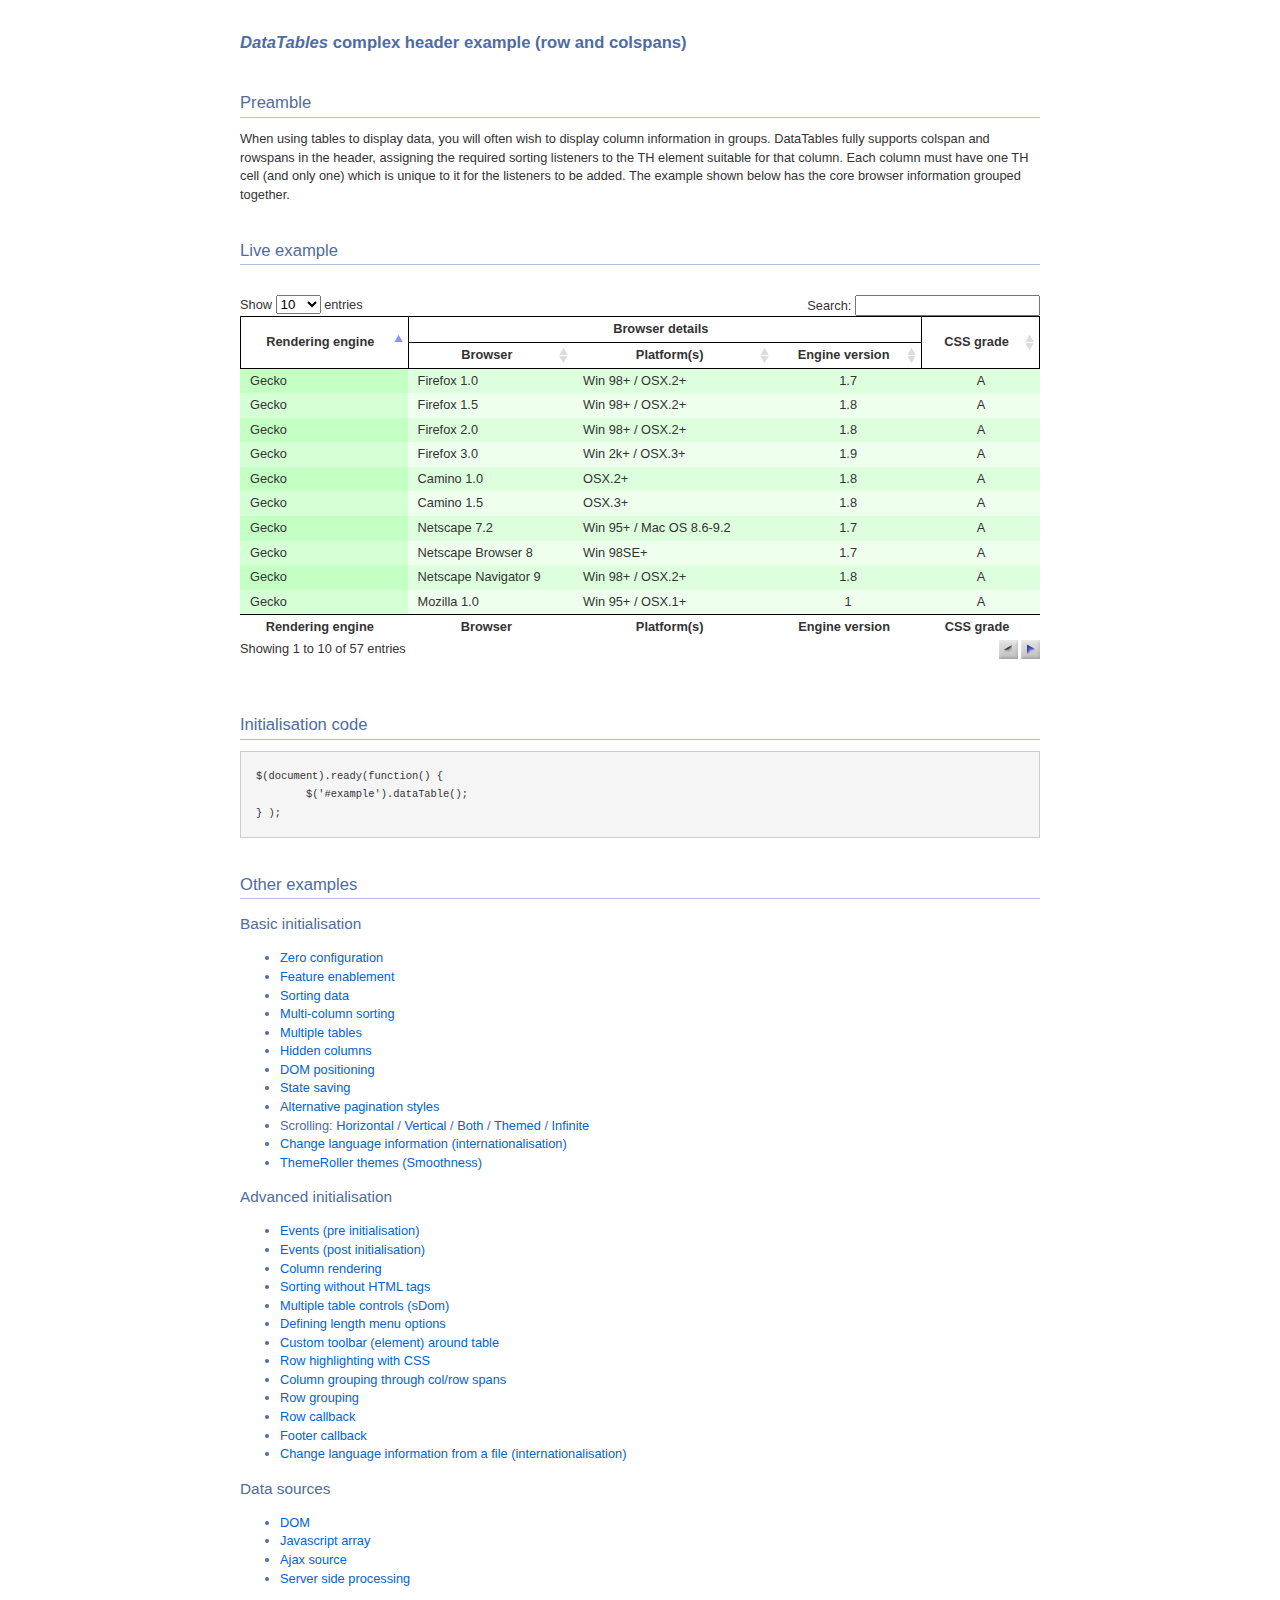
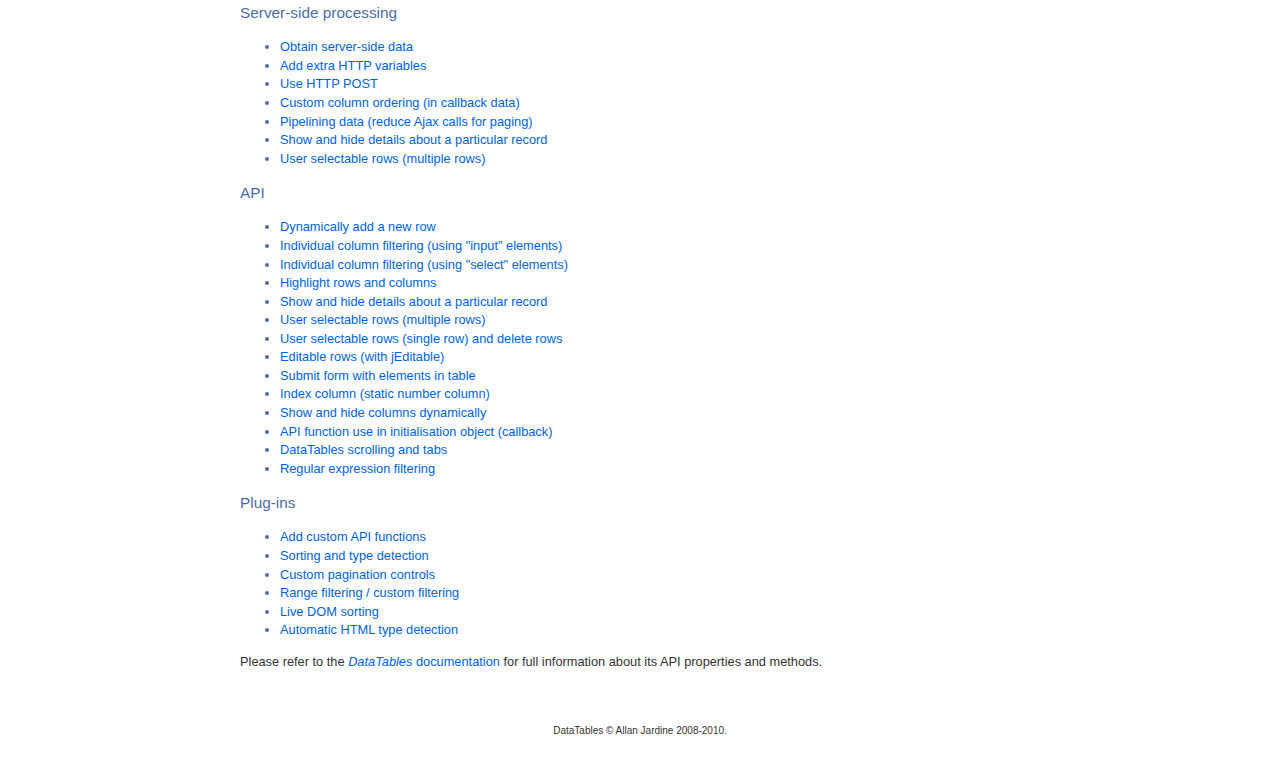
<file: layout/_examples/advanced_init/complex_header.html>
<!DOCTYPE HTML PUBLIC "-//W3C//DTD HTML 4.01//EN" "http://www.w3.org/TR/html4/strict.dtd">
<html>
	<head>
		<meta http-equiv="content-type" content="text/html; charset=utf-8" />
		<link rel="shortcut icon" type="image/ico" href="http://www.datatables.net/favicon.ico" />
		
		<title>DataTables example</title>
		<style type="text/css" title="currentStyle">
			@import "../../media/css/demo_page.css";
			@import "../../media/css/demo_table.css";
			.bt { border-top: 1px solid black; }
			.br { border-right: 1px solid black; }
			.bb { border-bottom: 1px solid black; }
			.bl { border-left: 1px solid black; }
		</style>
		<script type="text/javascript" language="javascript" src="../../media/js/jquery.js"></script>
		<script type="text/javascript" language="javascript" src="../../media/js/jquery.dataTables.js"></script>
		<script type="text/javascript" charset="utf-8">
			$(document).ready(function() {
				$('#example').dataTable();
			} );
		</script>
	</head>
	<body id="dt_example">
		<div id="container">
			<div class="full_width big">
				<i>DataTables</i> complex header example (row and colspans)
			</div>
			
			<h1>Preamble</h1>
			<p>When using tables to display data, you will often wish to display column information in groups. DataTables fully supports colspan and rowspans in the header, assigning the required sorting listeners to the TH element suitable for that column. Each column must have one TH cell (and only one) which is unique to it for the listeners to be added. The example shown below has the core browser information grouped together.</p>
			
			<h1>Live example</h1>
			<div id="demo">
<table cellpadding="0" cellspacing="0" border="0" class="display" id="example">
	<thead>
		<tr>
			<th rowspan="2" class="bl bt">Rendering engine</th>
			<th colspan="3" class="bl br bt">Browser details</th>
			<th rowspan="2" class="br bt">CSS grade</th>
		</tr>
		<tr>
			<th class="bl">Browser</th>
			<th>Platform(s)</th>
			<th class="br">Engine version</th>
		</tr>
		<!--
		<tr>
			<th rowspan="2">Rendering engine</th>
			<th>Browser</th>
			<th>Platform(s)</th>
			<th>Engine version</th>
			<th rowspan="2">CSS grade</th>
		</tr>
		<tr>
			<th colspan="3">Browser details</th>
		</tr>
		-->
	</thead>
	<tbody>
		<tr class="gradeX">
			<td>Trident</td>
			<td>Internet
				 Explorer 4.0</td>
			<td>Win 95+</td>
			<td class="center">4</td>
			<td class="center">X</td>
		</tr>
		<tr class="gradeC">
			<td>Trident</td>
			<td>Internet
				 Explorer 5.0</td>
			<td>Win 95+</td>
			<td class="center">5</td>
			<td class="center">C</td>
		</tr>
		<tr class="gradeA">
			<td>Trident</td>
			<td>Internet
				 Explorer 5.5</td>
			<td>Win 95+</td>
			<td class="center">5.5</td>
			<td class="center">A</td>
		</tr>
		<tr class="gradeA">
			<td>Trident</td>
			<td>Internet
				 Explorer 6</td>
			<td>Win 98+</td>
			<td class="center">6</td>
			<td class="center">A</td>
		</tr>
		<tr class="gradeA">
			<td>Trident</td>
			<td>Internet Explorer 7</td>
			<td>Win XP SP2+</td>
			<td class="center">7</td>
			<td class="center">A</td>
		</tr>
		<tr class="gradeA">
			<td>Trident</td>
			<td>AOL browser (AOL desktop)</td>
			<td>Win XP</td>
			<td class="center">6</td>
			<td class="center">A</td>
		</tr>
		<tr class="gradeA">
			<td>Gecko</td>
			<td>Firefox 1.0</td>
			<td>Win 98+ / OSX.2+</td>
			<td class="center">1.7</td>
			<td class="center">A</td>
		</tr>
		<tr class="gradeA">
			<td>Gecko</td>
			<td>Firefox 1.5</td>
			<td>Win 98+ / OSX.2+</td>
			<td class="center">1.8</td>
			<td class="center">A</td>
		</tr>
		<tr class="gradeA">
			<td>Gecko</td>
			<td>Firefox 2.0</td>
			<td>Win 98+ / OSX.2+</td>
			<td class="center">1.8</td>
			<td class="center">A</td>
		</tr>
		<tr class="gradeA">
			<td>Gecko</td>
			<td>Firefox 3.0</td>
			<td>Win 2k+ / OSX.3+</td>
			<td class="center">1.9</td>
			<td class="center">A</td>
		</tr>
		<tr class="gradeA">
			<td>Gecko</td>
			<td>Camino 1.0</td>
			<td>OSX.2+</td>
			<td class="center">1.8</td>
			<td class="center">A</td>
		</tr>
		<tr class="gradeA">
			<td>Gecko</td>
			<td>Camino 1.5</td>
			<td>OSX.3+</td>
			<td class="center">1.8</td>
			<td class="center">A</td>
		</tr>
		<tr class="gradeA">
			<td>Gecko</td>
			<td>Netscape 7.2</td>
			<td>Win 95+ / Mac OS 8.6-9.2</td>
			<td class="center">1.7</td>
			<td class="center">A</td>
		</tr>
		<tr class="gradeA">
			<td>Gecko</td>
			<td>Netscape Browser 8</td>
			<td>Win 98SE+</td>
			<td class="center">1.7</td>
			<td class="center">A</td>
		</tr>
		<tr class="gradeA">
			<td>Gecko</td>
			<td>Netscape Navigator 9</td>
			<td>Win 98+ / OSX.2+</td>
			<td class="center">1.8</td>
			<td class="center">A</td>
		</tr>
		<tr class="gradeA">
			<td>Gecko</td>
			<td>Mozilla 1.0</td>
			<td>Win 95+ / OSX.1+</td>
			<td class="center">1</td>
			<td class="center">A</td>
		</tr>
		<tr class="gradeA">
			<td>Gecko</td>
			<td>Mozilla 1.1</td>
			<td>Win 95+ / OSX.1+</td>
			<td class="center">1.1</td>
			<td class="center">A</td>
		</tr>
		<tr class="gradeA">
			<td>Gecko</td>
			<td>Mozilla 1.2</td>
			<td>Win 95+ / OSX.1+</td>
			<td class="center">1.2</td>
			<td class="center">A</td>
		</tr>
		<tr class="gradeA">
			<td>Gecko</td>
			<td>Mozilla 1.3</td>
			<td>Win 95+ / OSX.1+</td>
			<td class="center">1.3</td>
			<td class="center">A</td>
		</tr>
		<tr class="gradeA">
			<td>Gecko</td>
			<td>Mozilla 1.4</td>
			<td>Win 95+ / OSX.1+</td>
			<td class="center">1.4</td>
			<td class="center">A</td>
		</tr>
		<tr class="gradeA">
			<td>Gecko</td>
			<td>Mozilla 1.5</td>
			<td>Win 95+ / OSX.1+</td>
			<td class="center">1.5</td>
			<td class="center">A</td>
		</tr>
		<tr class="gradeA">
			<td>Gecko</td>
			<td>Mozilla 1.6</td>
			<td>Win 95+ / OSX.1+</td>
			<td class="center">1.6</td>
			<td class="center">A</td>
		</tr>
		<tr class="gradeA">
			<td>Gecko</td>
			<td>Mozilla 1.7</td>
			<td>Win 98+ / OSX.1+</td>
			<td class="center">1.7</td>
			<td class="center">A</td>
		</tr>
		<tr class="gradeA">
			<td>Gecko</td>
			<td>Mozilla 1.8</td>
			<td>Win 98+ / OSX.1+</td>
			<td class="center">1.8</td>
			<td class="center">A</td>
		</tr>
		<tr class="gradeA">
			<td>Gecko</td>
			<td>Seamonkey 1.1</td>
			<td>Win 98+ / OSX.2+</td>
			<td class="center">1.8</td>
			<td class="center">A</td>
		</tr>
		<tr class="gradeA">
			<td>Gecko</td>
			<td>Epiphany 2.20</td>
			<td>Gnome</td>
			<td class="center">1.8</td>
			<td class="center">A</td>
		</tr>
		<tr class="gradeA">
			<td>Webkit</td>
			<td>Safari 1.2</td>
			<td>OSX.3</td>
			<td class="center">125.5</td>
			<td class="center">A</td>
		</tr>
		<tr class="gradeA">
			<td>Webkit</td>
			<td>Safari 1.3</td>
			<td>OSX.3</td>
			<td class="center">312.8</td>
			<td class="center">A</td>
		</tr>
		<tr class="gradeA">
			<td>Webkit</td>
			<td>Safari 2.0</td>
			<td>OSX.4+</td>
			<td class="center">419.3</td>
			<td class="center">A</td>
		</tr>
		<tr class="gradeA">
			<td>Webkit</td>
			<td>Safari 3.0</td>
			<td>OSX.4+</td>
			<td class="center">522.1</td>
			<td class="center">A</td>
		</tr>
		<tr class="gradeA">
			<td>Webkit</td>
			<td>OmniWeb 5.5</td>
			<td>OSX.4+</td>
			<td class="center">420</td>
			<td class="center">A</td>
		</tr>
		<tr class="gradeA">
			<td>Webkit</td>
			<td>iPod Touch / iPhone</td>
			<td>iPod</td>
			<td class="center">420.1</td>
			<td class="center">A</td>
		</tr>
		<tr class="gradeA">
			<td>Webkit</td>
			<td>S60</td>
			<td>S60</td>
			<td class="center">413</td>
			<td class="center">A</td>
		</tr>
		<tr class="gradeA">
			<td>Presto</td>
			<td>Opera 7.0</td>
			<td>Win 95+ / OSX.1+</td>
			<td class="center">-</td>
			<td class="center">A</td>
		</tr>
		<tr class="gradeA">
			<td>Presto</td>
			<td>Opera 7.5</td>
			<td>Win 95+ / OSX.2+</td>
			<td class="center">-</td>
			<td class="center">A</td>
		</tr>
		<tr class="gradeA">
			<td>Presto</td>
			<td>Opera 8.0</td>
			<td>Win 95+ / OSX.2+</td>
			<td class="center">-</td>
			<td class="center">A</td>
		</tr>
		<tr class="gradeA">
			<td>Presto</td>
			<td>Opera 8.5</td>
			<td>Win 95+ / OSX.2+</td>
			<td class="center">-</td>
			<td class="center">A</td>
		</tr>
		<tr class="gradeA">
			<td>Presto</td>
			<td>Opera 9.0</td>
			<td>Win 95+ / OSX.3+</td>
			<td class="center">-</td>
			<td class="center">A</td>
		</tr>
		<tr class="gradeA">
			<td>Presto</td>
			<td>Opera 9.2</td>
			<td>Win 88+ / OSX.3+</td>
			<td class="center">-</td>
			<td class="center">A</td>
		</tr>
		<tr class="gradeA">
			<td>Presto</td>
			<td>Opera 9.5</td>
			<td>Win 88+ / OSX.3+</td>
			<td class="center">-</td>
			<td class="center">A</td>
		</tr>
		<tr class="gradeA">
			<td>Presto</td>
			<td>Opera for Wii</td>
			<td>Wii</td>
			<td class="center">-</td>
			<td class="center">A</td>
		</tr>
		<tr class="gradeA">
			<td>Presto</td>
			<td>Nokia N800</td>
			<td>N800</td>
			<td class="center">-</td>
			<td class="center">A</td>
		</tr>
		<tr class="gradeA">
			<td>Presto</td>
			<td>Nintendo DS browser</td>
			<td>Nintendo DS</td>
			<td class="center">8.5</td>
			<td class="center">C/A<sup>1</sup></td>
		</tr>
		<tr class="gradeC">
			<td>KHTML</td>
			<td>Konqureror 3.1</td>
			<td>KDE 3.1</td>
			<td class="center">3.1</td>
			<td class="center">C</td>
		</tr>
		<tr class="gradeA">
			<td>KHTML</td>
			<td>Konqureror 3.3</td>
			<td>KDE 3.3</td>
			<td class="center">3.3</td>
			<td class="center">A</td>
		</tr>
		<tr class="gradeA">
			<td>KHTML</td>
			<td>Konqureror 3.5</td>
			<td>KDE 3.5</td>
			<td class="center">3.5</td>
			<td class="center">A</td>
		</tr>
		<tr class="gradeX">
			<td>Tasman</td>
			<td>Internet Explorer 4.5</td>
			<td>Mac OS 8-9</td>
			<td class="center">-</td>
			<td class="center">X</td>
		</tr>
		<tr class="gradeC">
			<td>Tasman</td>
			<td>Internet Explorer 5.1</td>
			<td>Mac OS 7.6-9</td>
			<td class="center">1</td>
			<td class="center">C</td>
		</tr>
		<tr class="gradeC">
			<td>Tasman</td>
			<td>Internet Explorer 5.2</td>
			<td>Mac OS 8-X</td>
			<td class="center">1</td>
			<td class="center">C</td>
		</tr>
		<tr class="gradeA">
			<td>Misc</td>
			<td>NetFront 3.1</td>
			<td>Embedded devices</td>
			<td class="center">-</td>
			<td class="center">C</td>
		</tr>
		<tr class="gradeA">
			<td>Misc</td>
			<td>NetFront 3.4</td>
			<td>Embedded devices</td>
			<td class="center">-</td>
			<td class="center">A</td>
		</tr>
		<tr class="gradeX">
			<td>Misc</td>
			<td>Dillo 0.8</td>
			<td>Embedded devices</td>
			<td class="center">-</td>
			<td class="center">X</td>
		</tr>
		<tr class="gradeX">
			<td>Misc</td>
			<td>Links</td>
			<td>Text only</td>
			<td class="center">-</td>
			<td class="center">X</td>
		</tr>
		<tr class="gradeX">
			<td>Misc</td>
			<td>Lynx</td>
			<td>Text only</td>
			<td class="center">-</td>
			<td class="center">X</td>
		</tr>
		<tr class="gradeC">
			<td>Misc</td>
			<td>IE Mobile</td>
			<td>Windows Mobile 6</td>
			<td class="center">-</td>
			<td class="center">C</td>
		</tr>
		<tr class="gradeC">
			<td>Misc</td>
			<td>PSP browser</td>
			<td>PSP</td>
			<td class="center">-</td>
			<td class="center">C</td>
		</tr>
		<tr class="gradeU">
			<td>Other browsers</td>
			<td>All others</td>
			<td>-</td>
			<td class="center">-</td>
			<td class="center">U</td>
		</tr>
	</tbody>
	<tfoot>
		<tr>
			<th>Rendering engine</th>
			<th>Browser</th>
			<th>Platform(s)</th>
			<th>Engine version</th>
			<th>CSS grade</th>
		</tr>
	</tfoot>
</table>
			</div>
			<div class="spacer"></div>
			
			
			<h1>Initialisation code</h1>
			<pre>$(document).ready(function() {
	$('#example').dataTable();
} );</pre>
			
			
			<h1>Other examples</h1>
			<h2>Basic initialisation</h2>
			<ul>
				<li><a href="../basic_init/zero_config.html">Zero configuration</a></li>
				<li><a href="../basic_init/filter_only.html">Feature enablement</a></li>
				<li><a href="../basic_init/table_sorting.html">Sorting data</a></li>
				<li><a href="../basic_init/multi_col_sort.html">Multi-column sorting</a></li>
				<li><a href="../basic_init/multiple_tables.html">Multiple tables</a></li>
				<li><a href="../basic_init/hidden_columns.html">Hidden columns</a></li>
				<li><a href="../basic_init/dom.html">DOM positioning</a></li>
				<li><a href="../basic_init/state_save.html">State saving</a></li>
				<li><a href="../basic_init/alt_pagination.html">Alternative pagination styles</a></li>
				<li>Scrolling: 
					<a href="../basic_init/scroll_x.html">Horizontal</a> / 
					<a href="../basic_init/scroll_y.html">Vertical</a> / 
					<a href="../basic_init/scroll_xy.html">Both</a> / 
					<a href="../basic_init/scroll_y_theme.html">Themed</a> / 
					<a href="../basic_init/scroll_y_infinite.html">Infinite</a>
				</li>
				<li><a href="../basic_init/language.html">Change language information (internationalisation)</a></li>
				<li><a href="../basic_init/themes.html">ThemeRoller themes (Smoothness)</a></li>
			</ul>
			
			<h2>Advanced initialisation</h2>
			<ul>
				<li><a href="../advanced_init/events_pre_init.html">Events (pre initialisation)</a></li>
				<li><a href="../advanced_init/events_post_init.html">Events (post initialisation)</a></li>
				<li><a href="../advanced_init/column_render.html">Column rendering</a></li>
				<li><a href="../advanced_init/html_sort.html">Sorting without HTML tags</a></li>
				<li><a href="../advanced_init/dom_multiple_elements.html">Multiple table controls (sDom)</a></li>
				<li><a href="../advanced_init/length_menu.html">Defining length menu options</a></li>
				<li><a href="../advanced_init/dom_toolbar.html">Custom toolbar (element) around table</a></li>
				<li><a href="../advanced_init/highlight.html">Row highlighting with CSS</a></li>
				<li><a href="../advanced_init/complex_header.html">Column grouping through col/row spans</a></li>
				<li><a href="../advanced_init/row_grouping.html">Row grouping</a></li>
				<li><a href="../advanced_init/row_callback.html">Row callback</a></li>
				<li><a href="../advanced_init/footer_callback.html">Footer callback</a></li>
				<li><a href="../advanced_init/language_file.html">Change language information from a file (internationalisation)</a></li>
			</ul>
			
			<h2>Data sources</h2>
			<ul>
				<li><a href="../data_sources/dom.html">DOM</a></li>
				<li><a href="../data_sources/js_array.html">Javascript array</a></li>
				<li><a href="../data_sources/ajax.html">Ajax source</a></li>
				<li><a href="../data_sources/server_side.html">Server side processing</a></li>
			</ul>
			
			<h2>Server-side processing</h2>
			<ul>
				<li><a href="../server_side/server_side.html">Obtain server-side data</a></li>
				<li><a href="../server_side/custom_vars.html">Add extra HTTP variables</a></li>
				<li><a href="../server_side/post.html">Use HTTP POST</a></li>
				<li><a href="../server_side/column_ordering.html">Custom column ordering (in callback data)</a></li>
				<li><a href="../server_side/pipeline.html">Pipelining data (reduce Ajax calls for paging)</a></li>
				<li><a href="../server_side/row_details.html">Show and hide details about a particular record</a></li>
				<li><a href="../server_side/select_rows.html">User selectable rows (multiple rows)</a></li>
			</ul>
			
			<h2>API</h2>
			<ul>
				<li><a href="../api/add_row.html">Dynamically add a new row</a></li>
				<li><a href="../api/multi_filter.html">Individual column filtering (using "input" elements)</a></li>
				<li><a href="../api/multi_filter_select.html">Individual column filtering (using "select" elements)</a></li>
				<li><a href="../api/highlight.html">Highlight rows and columns</a></li>
				<li><a href="../api/row_details.html">Show and hide details about a particular record</a></li>
				<li><a href="../api/select_row.html">User selectable rows (multiple rows)</a></li>
				<li><a href="../api/select_single_row.html">User selectable rows (single row) and delete rows</a></li>
				<li><a href="../api/editable.html">Editable rows (with jEditable)</a></li>
				<li><a href="../api/form.html">Submit form with elements in table</a></li>
				<li><a href="../api/counter_column.html">Index column (static number column)</a></li>
				<li><a href="../api/show_hide.html">Show and hide columns dynamically</a></li>
				<li><a href="../api/api_in_init.html">API function use in initialisation object (callback)</a></li>
				<li><a href="../api/tabs_and_scrolling.html">DataTables scrolling and tabs</a></li>
				<li><a href="../api/regex.html">Regular expression filtering</a></li>
			</ul>
			
			<h2>Plug-ins</h2>
			<ul>
				<li><a href="../plug-ins/plugin_api.html">Add custom API functions</a></li>
				<li><a href="../plug-ins/sorting_plugin.html">Sorting and type detection</a></li>
				<li><a href="../plug-ins/paging_plugin.html">Custom pagination controls</a></li>
				<li><a href="../plug-ins/range_filtering.html">Range filtering / custom filtering</a></li>
				<li><a href="../plug-ins/dom_sort.html">Live DOM sorting</a></li>
				<li><a href="../plug-ins/html_sort.html">Automatic HTML type detection</a></li>
			</ul>
			
			
			<p>Please refer to the <a href="http://www.datatables.net/"><i>DataTables</i> documentation</a> for full information about its API properties and methods.</p>
			
			
			<div id="footer" style="text-align:center;">
				<span style="font-size:10px;">
					DataTables &copy; Allan Jardine 2008-2010.
				</span>
			</div>
		</div>
	</body>
</html>
</file>
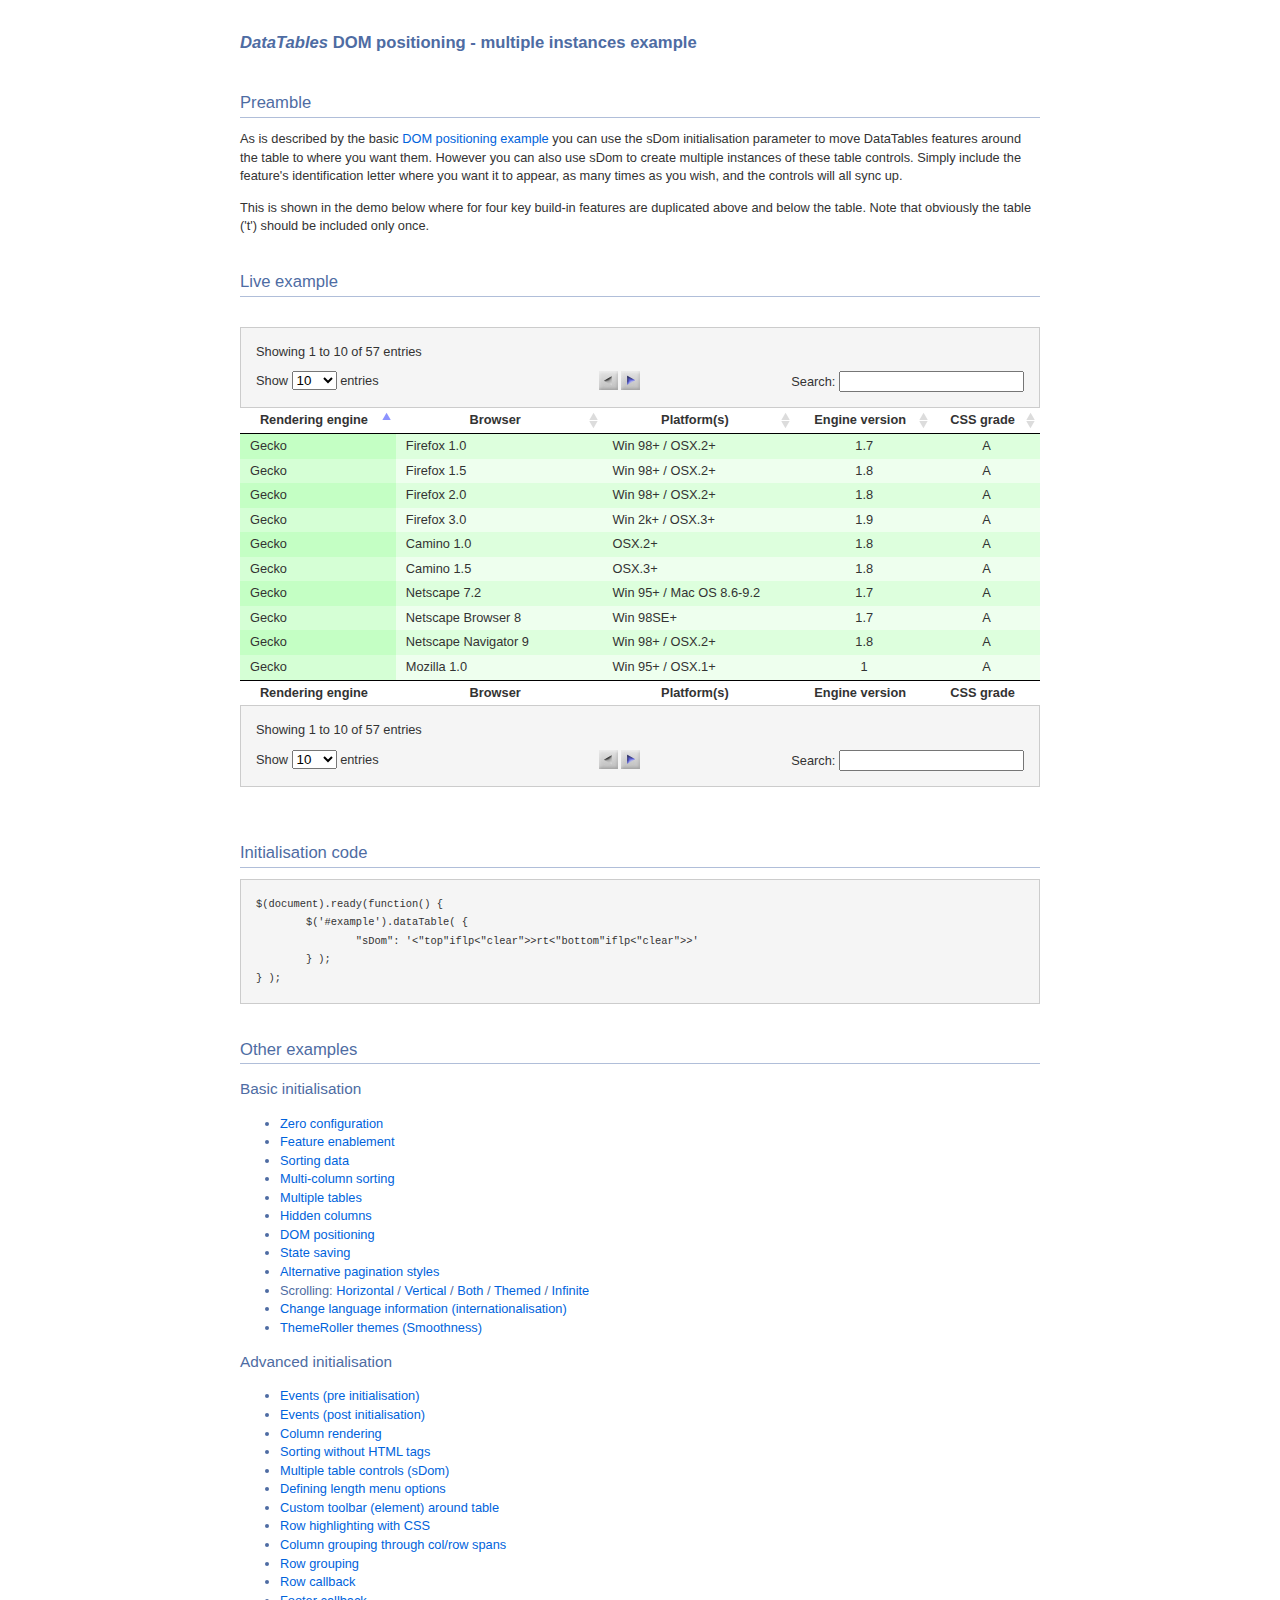
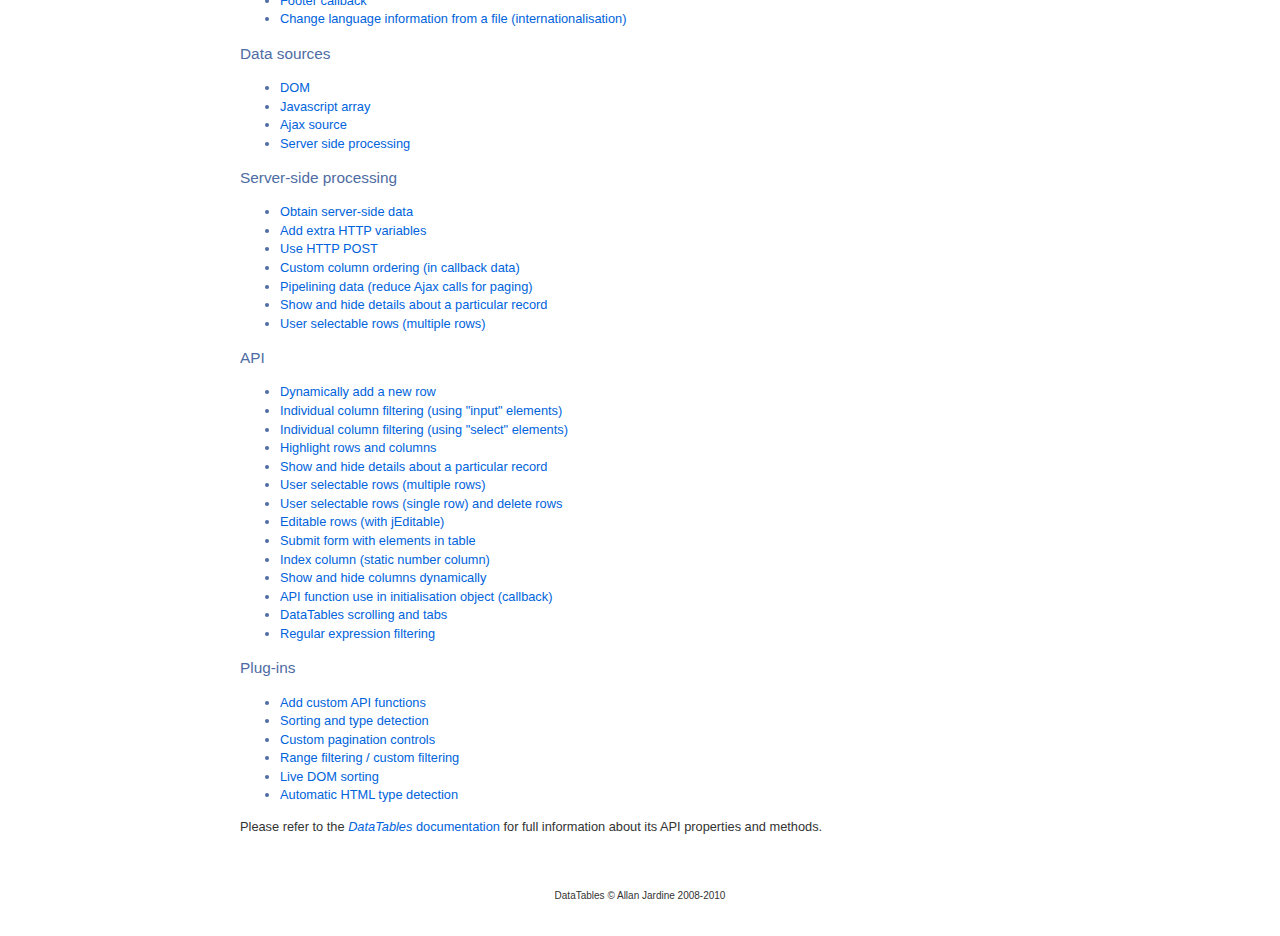
<file: layout/_examples/advanced_init/dom_multiple_elements.html>
<!DOCTYPE HTML PUBLIC "-//W3C//DTD HTML 4.01//EN" "http://www.w3.org/TR/html4/strict.dtd">
<html>
	<head>
		<meta http-equiv="content-type" content="text/html; charset=utf-8" />
		<link rel="shortcut icon" type="image/ico" href="http://www.datatables.net/media/images/favicon.ico" />
		
		<title>DataTables example</title>
		<style type="text/css" title="currentStyle">
			@import "../../media/css/demo_page.css";
			@import "../../media/css/demo_table.css";
			div.dataTables_info {
				padding-bottom: 10px;
			}
		</style>
		<script type="text/javascript" language="javascript" src="../../media/js/jquery.js"></script>
		<script type="text/javascript" language="javascript" src="../../media/js/jquery.dataTables.js"></script>
		<script type="text/javascript" charset="utf-8">
			$(document).ready(function() {
				$('#example').dataTable( {
					"sDom": '<"top"iflp<"clear">>rt<"bottom"iflp<"clear">>'
				} );
			} );
		</script>
	</head>
	<body id="dt_example">
		<div id="container">
			<div class="full_width big">
				<i>DataTables</i> DOM positioning - multiple instances example
			</div>

			<h1>Preamble</h1>
			<p>As is described by the basic <a href="../basic_init/dom.html">DOM positioning example</a> you can use the sDom initialisation parameter to move DataTables features around the table to where you want them. However you can also use sDom to create multiple instances of these table controls. Simply include the feature's identification letter where you want it to appear, as many times as you wish, and the controls will all sync up.</p>
			<p>This is shown in the demo below where for four key build-in features are duplicated above and below the table. Note that obviously the table ('t') should be included only once.</p>
			
			<h1>Live example</h1>
			<div id="demo">
<table cellpadding="0" cellspacing="0" border="0" class="display" id="example">
	<thead>
		<tr>
			<th>Rendering engine</th>
			<th>Browser</th>
			<th>Platform(s)</th>
			<th>Engine version</th>
			<th>CSS grade</th>
		</tr>
	</thead>
	<tbody>
		<tr class="gradeX">
			<td>Trident</td>
			<td>
				Internet
				 Explorer 
				4.0
				</td>
			<td>Win 95+</td>
			<td class="center">4</td>
			<td class="center">X</td>
		</tr>
		<tr class="gradeC">
			<td>Trident</td>
			<td>Internet
				 Explorer 5.0</td>
			<td>Win 95+</td>
			<td class="center">5</td>
			<td class="center">C</td>
		</tr>
		<tr class="gradeA">
			<td>Trident</td>
			<td>Internet
				 Explorer 5.5</td>
			<td>Win 95+</td>
			<td class="center">5.5</td>
			<td class="center">A</td>
		</tr>
		<tr class="gradeA">
			<td>Trident</td>
			<td>Internet
				 Explorer 6</td>
			<td>Win 98+</td>
			<td class="center">6</td>
			<td class="center">A</td>
		</tr>
		<tr class="gradeA">
			<td>Trident</td>
			<td>Internet Explorer 7</td>
			<td>Win XP SP2+</td>
			<td class="center">7</td>
			<td class="center">A</td>
		</tr>
		<tr class="gradeA">
			<td>Trident</td>
			<td>AOL browser (AOL desktop)</td>
			<td>Win XP</td>
			<td class="center">6</td>
			<td class="center">A</td>
		</tr>
		<tr class="gradeA">
			<td>Gecko</td>
			<td>Firefox 1.0</td>
			<td>Win 98+ / OSX.2+</td>
			<td class="center">1.7</td>
			<td class="center">A</td>
		</tr>
		<tr class="gradeA">
			<td>Gecko</td>
			<td>Firefox 1.5</td>
			<td>Win 98+ / OSX.2+</td>
			<td class="center">1.8</td>
			<td class="center">A</td>
		</tr>
		<tr class="gradeA">
			<td>Gecko</td>
			<td>Firefox 2.0</td>
			<td>Win 98+ / OSX.2+</td>
			<td class="center">1.8</td>
			<td class="center">A</td>
		</tr>
		<tr class="gradeA">
			<td>Gecko</td>
			<td>Firefox 3.0</td>
			<td>Win 2k+ / OSX.3+</td>
			<td class="center">1.9</td>
			<td class="center">A</td>
		</tr>
		<tr class="gradeA">
			<td>Gecko</td>
			<td>Camino 1.0</td>
			<td>OSX.2+</td>
			<td class="center">1.8</td>
			<td class="center">A</td>
		</tr>
		<tr class="gradeA">
			<td>Gecko</td>
			<td>Camino 1.5</td>
			<td>OSX.3+</td>
			<td class="center">1.8</td>
			<td class="center">A</td>
		</tr>
		<tr class="gradeA">
			<td>Gecko</td>
			<td>Netscape 7.2</td>
			<td>Win 95+ / Mac OS 8.6-9.2</td>
			<td class="center">1.7</td>
			<td class="center">A</td>
		</tr>
		<tr class="gradeA">
			<td>Gecko</td>
			<td>Netscape Browser 8</td>
			<td>Win 98SE+</td>
			<td class="center">1.7</td>
			<td class="center">A</td>
		</tr>
		<tr class="gradeA">
			<td>Gecko</td>
			<td>Netscape Navigator 9</td>
			<td>Win 98+ / OSX.2+</td>
			<td class="center">1.8</td>
			<td class="center">A</td>
		</tr>
		<tr class="gradeA">
			<td>Gecko</td>
			<td>Mozilla 1.0</td>
			<td>Win 95+ / OSX.1+</td>
			<td class="center">1</td>
			<td class="center">A</td>
		</tr>
		<tr class="gradeA">
			<td>Gecko</td>
			<td>Mozilla 1.1</td>
			<td>Win 95+ / OSX.1+</td>
			<td class="center">1.1</td>
			<td class="center">A</td>
		</tr>
		<tr class="gradeA">
			<td>Gecko</td>
			<td>Mozilla 1.2</td>
			<td>Win 95+ / OSX.1+</td>
			<td class="center">1.2</td>
			<td class="center">A</td>
		</tr>
		<tr class="gradeA">
			<td>Gecko</td>
			<td>Mozilla 1.3</td>
			<td>Win 95+ / OSX.1+</td>
			<td class="center">1.3</td>
			<td class="center">A</td>
		</tr>
		<tr class="gradeA">
			<td>Gecko</td>
			<td>Mozilla 1.4</td>
			<td>Win 95+ / OSX.1+</td>
			<td class="center">1.4</td>
			<td class="center">A</td>
		</tr>
		<tr class="gradeA">
			<td>Gecko</td>
			<td>Mozilla 1.5</td>
			<td>Win 95+ / OSX.1+</td>
			<td class="center">1.5</td>
			<td class="center">A</td>
		</tr>
		<tr class="gradeA">
			<td>Gecko</td>
			<td>Mozilla 1.6</td>
			<td>Win 95+ / OSX.1+</td>
			<td class="center">1.6</td>
			<td class="center">A</td>
		</tr>
		<tr class="gradeA">
			<td>Gecko</td>
			<td>Mozilla 1.7</td>
			<td>Win 98+ / OSX.1+</td>
			<td class="center">1.7</td>
			<td class="center">A</td>
		</tr>
		<tr class="gradeA">
			<td>Gecko</td>
			<td>Mozilla 1.8</td>
			<td>Win 98+ / OSX.1+</td>
			<td class="center">1.8</td>
			<td class="center">A</td>
		</tr>
		<tr class="gradeA">
			<td>Gecko</td>
			<td>Seamonkey 1.1</td>
			<td>Win 98+ / OSX.2+</td>
			<td class="center">1.8</td>
			<td class="center">A</td>
		</tr>
		<tr class="gradeA">
			<td>Gecko</td>
			<td>Epiphany 2.20</td>
			<td>Gnome</td>
			<td class="center">1.8</td>
			<td class="center">A</td>
		</tr>
		<tr class="gradeA">
			<td>Webkit</td>
			<td>Safari 1.2</td>
			<td>OSX.3</td>
			<td class="center">125.5</td>
			<td class="center">A</td>
		</tr>
		<tr class="gradeA">
			<td>Webkit</td>
			<td>Safari 1.3</td>
			<td>OSX.3</td>
			<td class="center">312.8</td>
			<td class="center">A</td>
		</tr>
		<tr class="gradeA">
			<td>Webkit</td>
			<td>Safari 2.0</td>
			<td>OSX.4+</td>
			<td class="center">419.3</td>
			<td class="center">A</td>
		</tr>
		<tr class="gradeA">
			<td>Webkit</td>
			<td>Safari 3.0</td>
			<td>OSX.4+</td>
			<td class="center">522.1</td>
			<td class="center">A</td>
		</tr>
		<tr class="gradeA">
			<td>Webkit</td>
			<td>OmniWeb 5.5</td>
			<td>OSX.4+</td>
			<td class="center">420</td>
			<td class="center">A</td>
		</tr>
		<tr class="gradeA">
			<td>Webkit</td>
			<td>iPod Touch / iPhone</td>
			<td>iPod</td>
			<td class="center">420.1</td>
			<td class="center">A</td>
		</tr>
		<tr class="gradeA">
			<td>Webkit</td>
			<td>S60</td>
			<td>S60</td>
			<td class="center">413</td>
			<td class="center">A</td>
		</tr>
		<tr class="gradeA">
			<td>Presto</td>
			<td>Opera 7.0</td>
			<td>Win 95+ / OSX.1+</td>
			<td class="center">-</td>
			<td class="center">A</td>
		</tr>
		<tr class="gradeA">
			<td>Presto</td>
			<td>Opera 7.5</td>
			<td>Win 95+ / OSX.2+</td>
			<td class="center">-</td>
			<td class="center">A</td>
		</tr>
		<tr class="gradeA">
			<td>Presto</td>
			<td>Opera 8.0</td>
			<td>Win 95+ / OSX.2+</td>
			<td class="center">-</td>
			<td class="center">A</td>
		</tr>
		<tr class="gradeA">
			<td>Presto</td>
			<td>Opera 8.5</td>
			<td>Win 95+ / OSX.2+</td>
			<td class="center">-</td>
			<td class="center">A</td>
		</tr>
		<tr class="gradeA">
			<td>Presto</td>
			<td>Opera 9.0</td>
			<td>Win 95+ / OSX.3+</td>
			<td class="center">-</td>
			<td class="center">A</td>
		</tr>
		<tr class="gradeA">
			<td>Presto</td>
			<td>Opera 9.2</td>
			<td>Win 88+ / OSX.3+</td>
			<td class="center">-</td>
			<td class="center">A</td>
		</tr>
		<tr class="gradeA">
			<td>Presto</td>
			<td>Opera 9.5</td>
			<td>Win 88+ / OSX.3+</td>
			<td class="center">-</td>
			<td class="center">A</td>
		</tr>
		<tr class="gradeA">
			<td>Presto</td>
			<td>Opera for Wii</td>
			<td>Wii</td>
			<td class="center">-</td>
			<td class="center">A</td>
		</tr>
		<tr class="gradeA">
			<td>Presto</td>
			<td>Nokia N800</td>
			<td>N800</td>
			<td class="center">-</td>
			<td class="center">A</td>
		</tr>
		<tr class="gradeA">
			<td>Presto</td>
			<td>Nintendo DS browser</td>
			<td>Nintendo DS</td>
			<td class="center">8.5</td>
			<td class="center">C/A<sup>1</sup></td>
		</tr>
		<tr class="gradeC">
			<td>KHTML</td>
			<td>Konqureror 3.1</td>
			<td>KDE 3.1</td>
			<td class="center">3.1</td>
			<td class="center">C</td>
		</tr>
		<tr class="gradeA">
			<td>KHTML</td>
			<td>Konqureror 3.3</td>
			<td>KDE 3.3</td>
			<td class="center">3.3</td>
			<td class="center">A</td>
		</tr>
		<tr class="gradeA">
			<td>KHTML</td>
			<td>Konqureror 3.5</td>
			<td>KDE 3.5</td>
			<td class="center">3.5</td>
			<td class="center">A</td>
		</tr>
		<tr class="gradeX">
			<td>Tasman</td>
			<td>Internet Explorer 4.5</td>
			<td>Mac OS 8-9</td>
			<td class="center">-</td>
			<td class="center">X</td>
		</tr>
		<tr class="gradeC">
			<td>Tasman</td>
			<td>Internet Explorer 5.1</td>
			<td>Mac OS 7.6-9</td>
			<td class="center">1</td>
			<td class="center">C</td>
		</tr>
		<tr class="gradeC">
			<td>Tasman</td>
			<td>Internet Explorer 5.2</td>
			<td>Mac OS 8-X</td>
			<td class="center">1</td>
			<td class="center">C</td>
		</tr>
		<tr class="gradeA">
			<td>Misc</td>
			<td>NetFront 3.1</td>
			<td>Embedded devices</td>
			<td class="center">-</td>
			<td class="center">C</td>
		</tr>
		<tr class="gradeA">
			<td>Misc</td>
			<td>NetFront 3.4</td>
			<td>Embedded devices</td>
			<td class="center">-</td>
			<td class="center">A</td>
		</tr>
		<tr class="gradeX">
			<td>Misc</td>
			<td>Dillo 0.8</td>
			<td>Embedded devices</td>
			<td class="center">-</td>
			<td class="center">X</td>
		</tr>
		<tr class="gradeX">
			<td>Misc</td>
			<td>Links</td>
			<td>Text only</td>
			<td class="center">-</td>
			<td class="center">X</td>
		</tr>
		<tr class="gradeX">
			<td>Misc</td>
			<td>Lynx</td>
			<td>Text only</td>
			<td class="center">-</td>
			<td class="center">X</td>
		</tr>
		<tr class="gradeC">
			<td>Misc</td>
			<td>IE Mobile</td>
			<td>Windows Mobile 6</td>
			<td class="center">-</td>
			<td class="center">C</td>
		</tr>
		<tr class="gradeC">
			<td>Misc</td>
			<td>PSP browser</td>
			<td>PSP</td>
			<td class="center">-</td>
			<td class="center">C</td>
		</tr>
		<tr class="gradeU">
			<td>Other browsers</td>
			<td>All others</td>
			<td>-</td>
			<td class="center">-</td>
			<td class="center">U</td>
		</tr>
	</tbody>
	<tfoot>
		<tr>
			<th>Rendering engine</th>
			<th>Browser</th>
			<th>Platform(s)</th>
			<th>Engine version</th>
			<th>CSS grade</th>
		</tr>
	</tfoot>
</table>
			</div>
			<div class="spacer"></div>
			
			
			<h1>Initialisation code</h1>
			<pre>$(document).ready(function() {
	$('#example').dataTable( {
		"sDom": '&lt;"top"iflp&lt;"clear"&gt;&gt;rt&lt;"bottom"iflp&lt;"clear"&gt;&gt;'
	} );
} );</pre>
			
			
			<h1>Other examples</h1>
			<h2>Basic initialisation</h2>
			<ul>
				<li><a href="../basic_init/zero_config.html">Zero configuration</a></li>
				<li><a href="../basic_init/filter_only.html">Feature enablement</a></li>
				<li><a href="../basic_init/table_sorting.html">Sorting data</a></li>
				<li><a href="../basic_init/multi_col_sort.html">Multi-column sorting</a></li>
				<li><a href="../basic_init/multiple_tables.html">Multiple tables</a></li>
				<li><a href="../basic_init/hidden_columns.html">Hidden columns</a></li>
				<li><a href="../basic_init/dom.html">DOM positioning</a></li>
				<li><a href="../basic_init/state_save.html">State saving</a></li>
				<li><a href="../basic_init/alt_pagination.html">Alternative pagination styles</a></li>
				<li>Scrolling: 
					<a href="../basic_init/scroll_x.html">Horizontal</a> / 
					<a href="../basic_init/scroll_y.html">Vertical</a> / 
					<a href="../basic_init/scroll_xy.html">Both</a> / 
					<a href="../basic_init/scroll_y_theme.html">Themed</a> / 
					<a href="../basic_init/scroll_y_infinite.html">Infinite</a>
				</li>
				<li><a href="../basic_init/language.html">Change language information (internationalisation)</a></li>
				<li><a href="../basic_init/themes.html">ThemeRoller themes (Smoothness)</a></li>
			</ul>
			
			<h2>Advanced initialisation</h2>
			<ul>
				<li><a href="../advanced_init/events_pre_init.html">Events (pre initialisation)</a></li>
				<li><a href="../advanced_init/events_post_init.html">Events (post initialisation)</a></li>
				<li><a href="../advanced_init/column_render.html">Column rendering</a></li>
				<li><a href="../advanced_init/html_sort.html">Sorting without HTML tags</a></li>
				<li><a href="../advanced_init/dom_multiple_elements.html">Multiple table controls (sDom)</a></li>
				<li><a href="../advanced_init/length_menu.html">Defining length menu options</a></li>
				<li><a href="../advanced_init/dom_toolbar.html">Custom toolbar (element) around table</a></li>
				<li><a href="../advanced_init/highlight.html">Row highlighting with CSS</a></li>
				<li><a href="../advanced_init/complex_header.html">Column grouping through col/row spans</a></li>
				<li><a href="../advanced_init/row_grouping.html">Row grouping</a></li>
				<li><a href="../advanced_init/row_callback.html">Row callback</a></li>
				<li><a href="../advanced_init/footer_callback.html">Footer callback</a></li>
				<li><a href="../advanced_init/language_file.html">Change language information from a file (internationalisation)</a></li>
			</ul>
			
			<h2>Data sources</h2>
			<ul>
				<li><a href="../data_sources/dom.html">DOM</a></li>
				<li><a href="../data_sources/js_array.html">Javascript array</a></li>
				<li><a href="../data_sources/ajax.html">Ajax source</a></li>
				<li><a href="../data_sources/server_side.html">Server side processing</a></li>
			</ul>
			
			<h2>Server-side processing</h2>
			<ul>
				<li><a href="../server_side/server_side.html">Obtain server-side data</a></li>
				<li><a href="../server_side/custom_vars.html">Add extra HTTP variables</a></li>
				<li><a href="../server_side/post.html">Use HTTP POST</a></li>
				<li><a href="../server_side/column_ordering.html">Custom column ordering (in callback data)</a></li>
				<li><a href="../server_side/pipeline.html">Pipelining data (reduce Ajax calls for paging)</a></li>
				<li><a href="../server_side/row_details.html">Show and hide details about a particular record</a></li>
				<li><a href="../server_side/select_rows.html">User selectable rows (multiple rows)</a></li>
			</ul>
			
			<h2>API</h2>
			<ul>
				<li><a href="../api/add_row.html">Dynamically add a new row</a></li>
				<li><a href="../api/multi_filter.html">Individual column filtering (using "input" elements)</a></li>
				<li><a href="../api/multi_filter_select.html">Individual column filtering (using "select" elements)</a></li>
				<li><a href="../api/highlight.html">Highlight rows and columns</a></li>
				<li><a href="../api/row_details.html">Show and hide details about a particular record</a></li>
				<li><a href="../api/select_row.html">User selectable rows (multiple rows)</a></li>
				<li><a href="../api/select_single_row.html">User selectable rows (single row) and delete rows</a></li>
				<li><a href="../api/editable.html">Editable rows (with jEditable)</a></li>
				<li><a href="../api/form.html">Submit form with elements in table</a></li>
				<li><a href="../api/counter_column.html">Index column (static number column)</a></li>
				<li><a href="../api/show_hide.html">Show and hide columns dynamically</a></li>
				<li><a href="../api/api_in_init.html">API function use in initialisation object (callback)</a></li>
				<li><a href="../api/tabs_and_scrolling.html">DataTables scrolling and tabs</a></li>
				<li><a href="../api/regex.html">Regular expression filtering</a></li>
			</ul>
			
			<h2>Plug-ins</h2>
			<ul>
				<li><a href="../plug-ins/plugin_api.html">Add custom API functions</a></li>
				<li><a href="../plug-ins/sorting_plugin.html">Sorting and type detection</a></li>
				<li><a href="../plug-ins/paging_plugin.html">Custom pagination controls</a></li>
				<li><a href="../plug-ins/range_filtering.html">Range filtering / custom filtering</a></li>
				<li><a href="../plug-ins/dom_sort.html">Live DOM sorting</a></li>
				<li><a href="../plug-ins/html_sort.html">Automatic HTML type detection</a></li>
			</ul>
			
			
			<p>Please refer to the <a href="http://www.datatables.net/"><i>DataTables</i> documentation</a> for full information about its API properties and methods.</p>
			
			
			<div id="footer" style="text-align:center;">
				<span style="font-size:10px;">DataTables &copy; Allan Jardine 2008-2010</span>
			</div>
		</div>
	</body>
</html>
</file>
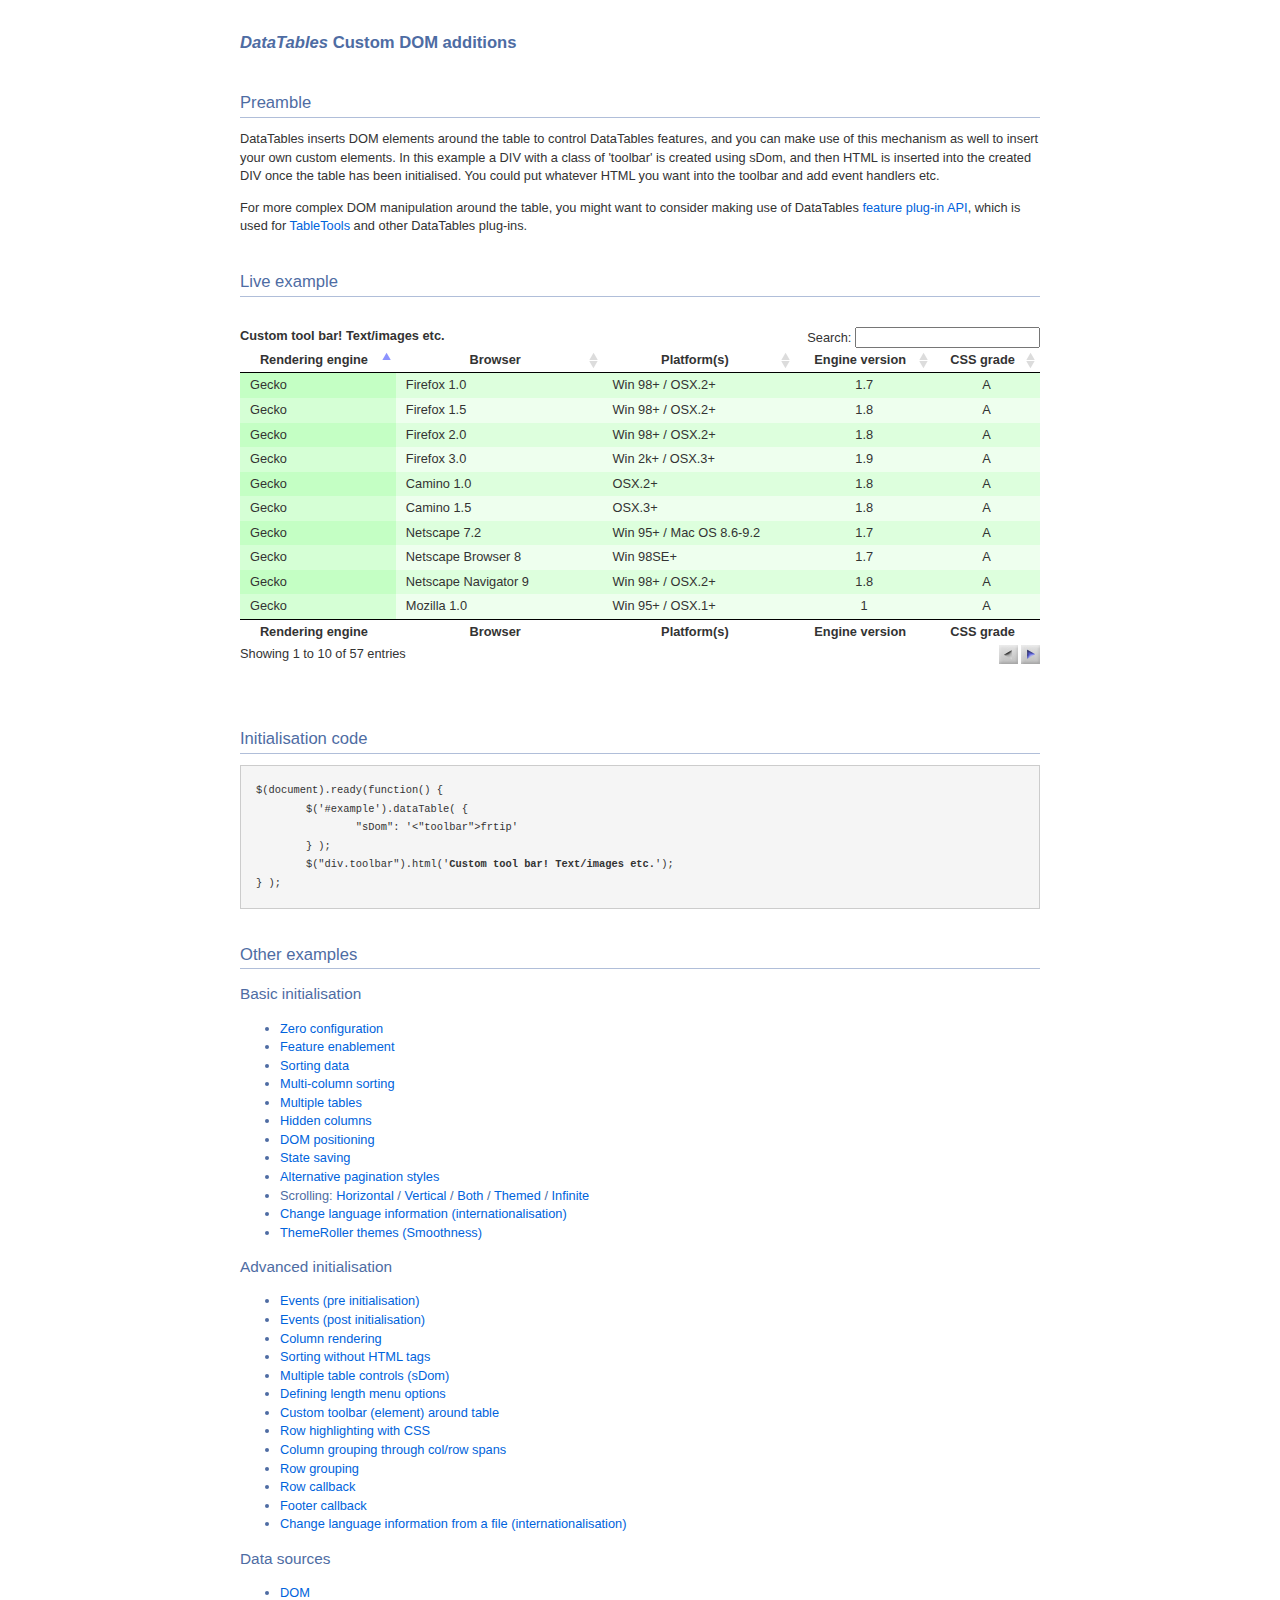
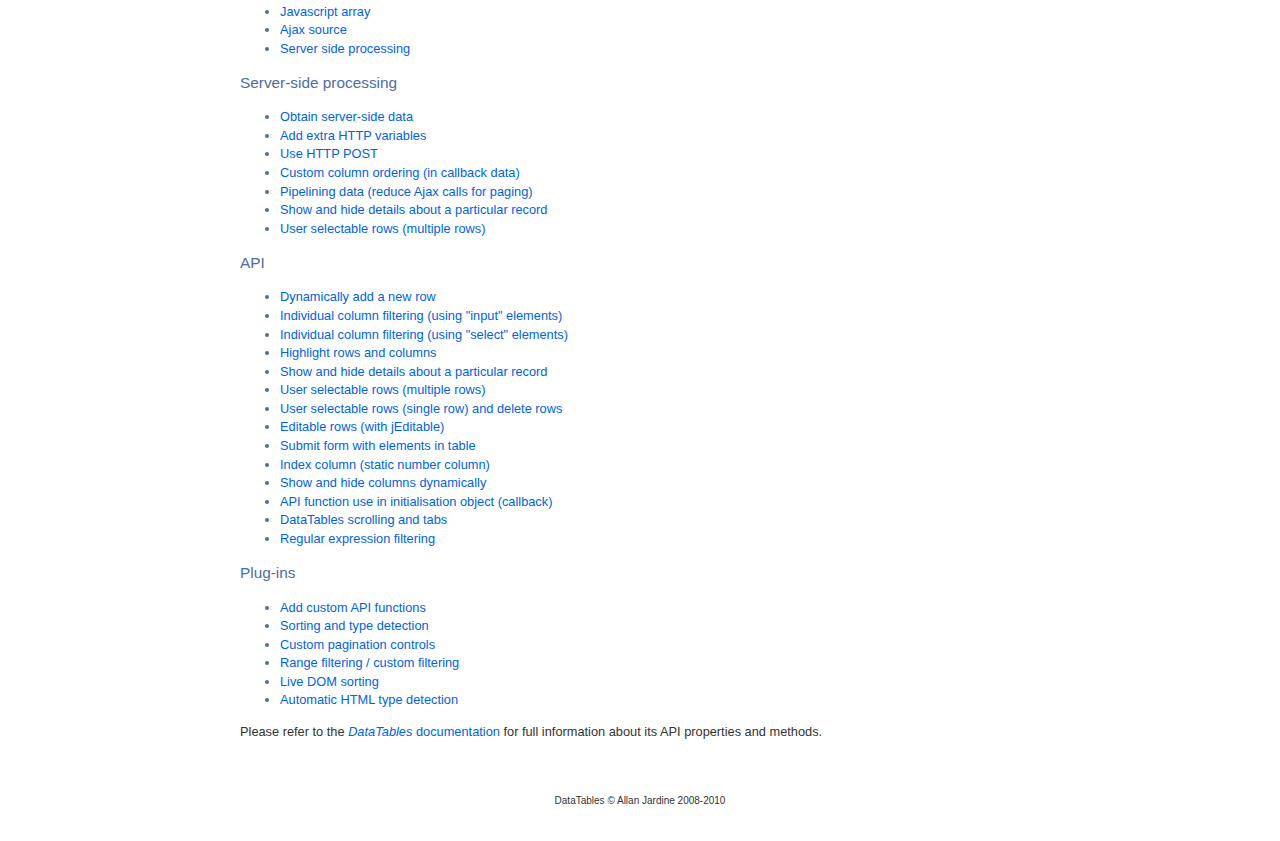
<file: layout/_examples/advanced_init/dom_toolbar.html>
<!DOCTYPE HTML PUBLIC "-//W3C//DTD HTML 4.01//EN" "http://www.w3.org/TR/html4/strict.dtd">
<html>
	<head>
		<meta http-equiv="content-type" content="text/html; charset=utf-8" />
		<link rel="shortcut icon" type="image/ico" href="http://www.datatables.net/media/images/favicon.ico" />
		
		<title>DataTables example</title>
		<style type="text/css" title="currentStyle">
			@import "../../media/css/demo_page.css";
			@import "../../media/css/demo_table.css";
			div.dataTables_info {
				padding-bottom: 10px;
			}
			.toolbar {
				float: left;
			}
		</style>
		<script type="text/javascript" language="javascript" src="../../media/js/jquery.js"></script>
		<script type="text/javascript" language="javascript" src="../../media/js/jquery.dataTables.js"></script>
		<script type="text/javascript" charset="utf-8">
			$(document).ready(function() {
				$('#example').dataTable( {
					"sDom": '<"toolbar">frtip'
				} );
				$("div.toolbar").html('<b>Custom tool bar! Text/images etc.</b>');
			} );
		</script>
	</head>
	<body id="dt_example">
		<div id="container">
			<div class="full_width big">
				<i>DataTables</i> Custom DOM additions
			</div>

			<h1>Preamble</h1>
			<p>DataTables inserts DOM elements around the table to control DataTables features, and you can make use of this mechanism as well to insert your own custom elements. In this example a DIV with a class of 'toolbar' is created using sDom, and then HTML is inserted into the created DIV once the table has been initialised. You could put whatever HTML you want into the toolbar and add event handlers etc.</p>
			<p>For more complex DOM manipulation around the table, you might want to consider making use of DataTables <a href="/development/features">feature plug-in API</a>, which is used for <a href="/release-datatables/extras/TableTools/">TableTools</a> and other DataTables plug-ins.</p>
			
			<h1>Live example</h1>
			<div id="demo">
<table cellpadding="0" cellspacing="0" border="0" class="display" id="example">
	<thead>
		<tr>
			<th>Rendering engine</th>
			<th>Browser</th>
			<th>Platform(s)</th>
			<th>Engine version</th>
			<th>CSS grade</th>
		</tr>
	</thead>
	<tbody>
		<tr class="gradeX">
			<td>Trident</td>
			<td>
				Internet
				 Explorer 
				4.0
				</td>
			<td>Win 95+</td>
			<td class="center">4</td>
			<td class="center">X</td>
		</tr>
		<tr class="gradeC">
			<td>Trident</td>
			<td>Internet
				 Explorer 5.0</td>
			<td>Win 95+</td>
			<td class="center">5</td>
			<td class="center">C</td>
		</tr>
		<tr class="gradeA">
			<td>Trident</td>
			<td>Internet
				 Explorer 5.5</td>
			<td>Win 95+</td>
			<td class="center">5.5</td>
			<td class="center">A</td>
		</tr>
		<tr class="gradeA">
			<td>Trident</td>
			<td>Internet
				 Explorer 6</td>
			<td>Win 98+</td>
			<td class="center">6</td>
			<td class="center">A</td>
		</tr>
		<tr class="gradeA">
			<td>Trident</td>
			<td>Internet Explorer 7</td>
			<td>Win XP SP2+</td>
			<td class="center">7</td>
			<td class="center">A</td>
		</tr>
		<tr class="gradeA">
			<td>Trident</td>
			<td>AOL browser (AOL desktop)</td>
			<td>Win XP</td>
			<td class="center">6</td>
			<td class="center">A</td>
		</tr>
		<tr class="gradeA">
			<td>Gecko</td>
			<td>Firefox 1.0</td>
			<td>Win 98+ / OSX.2+</td>
			<td class="center">1.7</td>
			<td class="center">A</td>
		</tr>
		<tr class="gradeA">
			<td>Gecko</td>
			<td>Firefox 1.5</td>
			<td>Win 98+ / OSX.2+</td>
			<td class="center">1.8</td>
			<td class="center">A</td>
		</tr>
		<tr class="gradeA">
			<td>Gecko</td>
			<td>Firefox 2.0</td>
			<td>Win 98+ / OSX.2+</td>
			<td class="center">1.8</td>
			<td class="center">A</td>
		</tr>
		<tr class="gradeA">
			<td>Gecko</td>
			<td>Firefox 3.0</td>
			<td>Win 2k+ / OSX.3+</td>
			<td class="center">1.9</td>
			<td class="center">A</td>
		</tr>
		<tr class="gradeA">
			<td>Gecko</td>
			<td>Camino 1.0</td>
			<td>OSX.2+</td>
			<td class="center">1.8</td>
			<td class="center">A</td>
		</tr>
		<tr class="gradeA">
			<td>Gecko</td>
			<td>Camino 1.5</td>
			<td>OSX.3+</td>
			<td class="center">1.8</td>
			<td class="center">A</td>
		</tr>
		<tr class="gradeA">
			<td>Gecko</td>
			<td>Netscape 7.2</td>
			<td>Win 95+ / Mac OS 8.6-9.2</td>
			<td class="center">1.7</td>
			<td class="center">A</td>
		</tr>
		<tr class="gradeA">
			<td>Gecko</td>
			<td>Netscape Browser 8</td>
			<td>Win 98SE+</td>
			<td class="center">1.7</td>
			<td class="center">A</td>
		</tr>
		<tr class="gradeA">
			<td>Gecko</td>
			<td>Netscape Navigator 9</td>
			<td>Win 98+ / OSX.2+</td>
			<td class="center">1.8</td>
			<td class="center">A</td>
		</tr>
		<tr class="gradeA">
			<td>Gecko</td>
			<td>Mozilla 1.0</td>
			<td>Win 95+ / OSX.1+</td>
			<td class="center">1</td>
			<td class="center">A</td>
		</tr>
		<tr class="gradeA">
			<td>Gecko</td>
			<td>Mozilla 1.1</td>
			<td>Win 95+ / OSX.1+</td>
			<td class="center">1.1</td>
			<td class="center">A</td>
		</tr>
		<tr class="gradeA">
			<td>Gecko</td>
			<td>Mozilla 1.2</td>
			<td>Win 95+ / OSX.1+</td>
			<td class="center">1.2</td>
			<td class="center">A</td>
		</tr>
		<tr class="gradeA">
			<td>Gecko</td>
			<td>Mozilla 1.3</td>
			<td>Win 95+ / OSX.1+</td>
			<td class="center">1.3</td>
			<td class="center">A</td>
		</tr>
		<tr class="gradeA">
			<td>Gecko</td>
			<td>Mozilla 1.4</td>
			<td>Win 95+ / OSX.1+</td>
			<td class="center">1.4</td>
			<td class="center">A</td>
		</tr>
		<tr class="gradeA">
			<td>Gecko</td>
			<td>Mozilla 1.5</td>
			<td>Win 95+ / OSX.1+</td>
			<td class="center">1.5</td>
			<td class="center">A</td>
		</tr>
		<tr class="gradeA">
			<td>Gecko</td>
			<td>Mozilla 1.6</td>
			<td>Win 95+ / OSX.1+</td>
			<td class="center">1.6</td>
			<td class="center">A</td>
		</tr>
		<tr class="gradeA">
			<td>Gecko</td>
			<td>Mozilla 1.7</td>
			<td>Win 98+ / OSX.1+</td>
			<td class="center">1.7</td>
			<td class="center">A</td>
		</tr>
		<tr class="gradeA">
			<td>Gecko</td>
			<td>Mozilla 1.8</td>
			<td>Win 98+ / OSX.1+</td>
			<td class="center">1.8</td>
			<td class="center">A</td>
		</tr>
		<tr class="gradeA">
			<td>Gecko</td>
			<td>Seamonkey 1.1</td>
			<td>Win 98+ / OSX.2+</td>
			<td class="center">1.8</td>
			<td class="center">A</td>
		</tr>
		<tr class="gradeA">
			<td>Gecko</td>
			<td>Epiphany 2.20</td>
			<td>Gnome</td>
			<td class="center">1.8</td>
			<td class="center">A</td>
		</tr>
		<tr class="gradeA">
			<td>Webkit</td>
			<td>Safari 1.2</td>
			<td>OSX.3</td>
			<td class="center">125.5</td>
			<td class="center">A</td>
		</tr>
		<tr class="gradeA">
			<td>Webkit</td>
			<td>Safari 1.3</td>
			<td>OSX.3</td>
			<td class="center">312.8</td>
			<td class="center">A</td>
		</tr>
		<tr class="gradeA">
			<td>Webkit</td>
			<td>Safari 2.0</td>
			<td>OSX.4+</td>
			<td class="center">419.3</td>
			<td class="center">A</td>
		</tr>
		<tr class="gradeA">
			<td>Webkit</td>
			<td>Safari 3.0</td>
			<td>OSX.4+</td>
			<td class="center">522.1</td>
			<td class="center">A</td>
		</tr>
		<tr class="gradeA">
			<td>Webkit</td>
			<td>OmniWeb 5.5</td>
			<td>OSX.4+</td>
			<td class="center">420</td>
			<td class="center">A</td>
		</tr>
		<tr class="gradeA">
			<td>Webkit</td>
			<td>iPod Touch / iPhone</td>
			<td>iPod</td>
			<td class="center">420.1</td>
			<td class="center">A</td>
		</tr>
		<tr class="gradeA">
			<td>Webkit</td>
			<td>S60</td>
			<td>S60</td>
			<td class="center">413</td>
			<td class="center">A</td>
		</tr>
		<tr class="gradeA">
			<td>Presto</td>
			<td>Opera 7.0</td>
			<td>Win 95+ / OSX.1+</td>
			<td class="center">-</td>
			<td class="center">A</td>
		</tr>
		<tr class="gradeA">
			<td>Presto</td>
			<td>Opera 7.5</td>
			<td>Win 95+ / OSX.2+</td>
			<td class="center">-</td>
			<td class="center">A</td>
		</tr>
		<tr class="gradeA">
			<td>Presto</td>
			<td>Opera 8.0</td>
			<td>Win 95+ / OSX.2+</td>
			<td class="center">-</td>
			<td class="center">A</td>
		</tr>
		<tr class="gradeA">
			<td>Presto</td>
			<td>Opera 8.5</td>
			<td>Win 95+ / OSX.2+</td>
			<td class="center">-</td>
			<td class="center">A</td>
		</tr>
		<tr class="gradeA">
			<td>Presto</td>
			<td>Opera 9.0</td>
			<td>Win 95+ / OSX.3+</td>
			<td class="center">-</td>
			<td class="center">A</td>
		</tr>
		<tr class="gradeA">
			<td>Presto</td>
			<td>Opera 9.2</td>
			<td>Win 88+ / OSX.3+</td>
			<td class="center">-</td>
			<td class="center">A</td>
		</tr>
		<tr class="gradeA">
			<td>Presto</td>
			<td>Opera 9.5</td>
			<td>Win 88+ / OSX.3+</td>
			<td class="center">-</td>
			<td class="center">A</td>
		</tr>
		<tr class="gradeA">
			<td>Presto</td>
			<td>Opera for Wii</td>
			<td>Wii</td>
			<td class="center">-</td>
			<td class="center">A</td>
		</tr>
		<tr class="gradeA">
			<td>Presto</td>
			<td>Nokia N800</td>
			<td>N800</td>
			<td class="center">-</td>
			<td class="center">A</td>
		</tr>
		<tr class="gradeA">
			<td>Presto</td>
			<td>Nintendo DS browser</td>
			<td>Nintendo DS</td>
			<td class="center">8.5</td>
			<td class="center">C/A<sup>1</sup></td>
		</tr>
		<tr class="gradeC">
			<td>KHTML</td>
			<td>Konqureror 3.1</td>
			<td>KDE 3.1</td>
			<td class="center">3.1</td>
			<td class="center">C</td>
		</tr>
		<tr class="gradeA">
			<td>KHTML</td>
			<td>Konqureror 3.3</td>
			<td>KDE 3.3</td>
			<td class="center">3.3</td>
			<td class="center">A</td>
		</tr>
		<tr class="gradeA">
			<td>KHTML</td>
			<td>Konqureror 3.5</td>
			<td>KDE 3.5</td>
			<td class="center">3.5</td>
			<td class="center">A</td>
		</tr>
		<tr class="gradeX">
			<td>Tasman</td>
			<td>Internet Explorer 4.5</td>
			<td>Mac OS 8-9</td>
			<td class="center">-</td>
			<td class="center">X</td>
		</tr>
		<tr class="gradeC">
			<td>Tasman</td>
			<td>Internet Explorer 5.1</td>
			<td>Mac OS 7.6-9</td>
			<td class="center">1</td>
			<td class="center">C</td>
		</tr>
		<tr class="gradeC">
			<td>Tasman</td>
			<td>Internet Explorer 5.2</td>
			<td>Mac OS 8-X</td>
			<td class="center">1</td>
			<td class="center">C</td>
		</tr>
		<tr class="gradeA">
			<td>Misc</td>
			<td>NetFront 3.1</td>
			<td>Embedded devices</td>
			<td class="center">-</td>
			<td class="center">C</td>
		</tr>
		<tr class="gradeA">
			<td>Misc</td>
			<td>NetFront 3.4</td>
			<td>Embedded devices</td>
			<td class="center">-</td>
			<td class="center">A</td>
		</tr>
		<tr class="gradeX">
			<td>Misc</td>
			<td>Dillo 0.8</td>
			<td>Embedded devices</td>
			<td class="center">-</td>
			<td class="center">X</td>
		</tr>
		<tr class="gradeX">
			<td>Misc</td>
			<td>Links</td>
			<td>Text only</td>
			<td class="center">-</td>
			<td class="center">X</td>
		</tr>
		<tr class="gradeX">
			<td>Misc</td>
			<td>Lynx</td>
			<td>Text only</td>
			<td class="center">-</td>
			<td class="center">X</td>
		</tr>
		<tr class="gradeC">
			<td>Misc</td>
			<td>IE Mobile</td>
			<td>Windows Mobile 6</td>
			<td class="center">-</td>
			<td class="center">C</td>
		</tr>
		<tr class="gradeC">
			<td>Misc</td>
			<td>PSP browser</td>
			<td>PSP</td>
			<td class="center">-</td>
			<td class="center">C</td>
		</tr>
		<tr class="gradeU">
			<td>Other browsers</td>
			<td>All others</td>
			<td>-</td>
			<td class="center">-</td>
			<td class="center">U</td>
		</tr>
	</tbody>
	<tfoot>
		<tr>
			<th>Rendering engine</th>
			<th>Browser</th>
			<th>Platform(s)</th>
			<th>Engine version</th>
			<th>CSS grade</th>
		</tr>
	</tfoot>
</table>
			</div>
			<div class="spacer"></div>
			
			
			<h1>Initialisation code</h1>
			<pre>$(document).ready(function() {
	$('#example').dataTable( {
		"sDom": '&lt;"toolbar"&gt;frtip'
	} );
	$("div.toolbar").html('<b>Custom tool bar! Text/images etc.</b>');
} );</pre>
			
			
			<h1>Other examples</h1>
			<h2>Basic initialisation</h2>
			<ul>
				<li><a href="../basic_init/zero_config.html">Zero configuration</a></li>
				<li><a href="../basic_init/filter_only.html">Feature enablement</a></li>
				<li><a href="../basic_init/table_sorting.html">Sorting data</a></li>
				<li><a href="../basic_init/multi_col_sort.html">Multi-column sorting</a></li>
				<li><a href="../basic_init/multiple_tables.html">Multiple tables</a></li>
				<li><a href="../basic_init/hidden_columns.html">Hidden columns</a></li>
				<li><a href="../basic_init/dom.html">DOM positioning</a></li>
				<li><a href="../basic_init/state_save.html">State saving</a></li>
				<li><a href="../basic_init/alt_pagination.html">Alternative pagination styles</a></li>
				<li>Scrolling: 
					<a href="../basic_init/scroll_x.html">Horizontal</a> / 
					<a href="../basic_init/scroll_y.html">Vertical</a> / 
					<a href="../basic_init/scroll_xy.html">Both</a> / 
					<a href="../basic_init/scroll_y_theme.html">Themed</a> / 
					<a href="../basic_init/scroll_y_infinite.html">Infinite</a>
				</li>
				<li><a href="../basic_init/language.html">Change language information (internationalisation)</a></li>
				<li><a href="../basic_init/themes.html">ThemeRoller themes (Smoothness)</a></li>
			</ul>
			
			<h2>Advanced initialisation</h2>
			<ul>
				<li><a href="../advanced_init/events_pre_init.html">Events (pre initialisation)</a></li>
				<li><a href="../advanced_init/events_post_init.html">Events (post initialisation)</a></li>
				<li><a href="../advanced_init/column_render.html">Column rendering</a></li>
				<li><a href="../advanced_init/html_sort.html">Sorting without HTML tags</a></li>
				<li><a href="../advanced_init/dom_multiple_elements.html">Multiple table controls (sDom)</a></li>
				<li><a href="../advanced_init/length_menu.html">Defining length menu options</a></li>
				<li><a href="../advanced_init/dom_toolbar.html">Custom toolbar (element) around table</a></li>
				<li><a href="../advanced_init/highlight.html">Row highlighting with CSS</a></li>
				<li><a href="../advanced_init/complex_header.html">Column grouping through col/row spans</a></li>
				<li><a href="../advanced_init/row_grouping.html">Row grouping</a></li>
				<li><a href="../advanced_init/row_callback.html">Row callback</a></li>
				<li><a href="../advanced_init/footer_callback.html">Footer callback</a></li>
				<li><a href="../advanced_init/language_file.html">Change language information from a file (internationalisation)</a></li>
			</ul>
			
			<h2>Data sources</h2>
			<ul>
				<li><a href="../data_sources/dom.html">DOM</a></li>
				<li><a href="../data_sources/js_array.html">Javascript array</a></li>
				<li><a href="../data_sources/ajax.html">Ajax source</a></li>
				<li><a href="../data_sources/server_side.html">Server side processing</a></li>
			</ul>
			
			<h2>Server-side processing</h2>
			<ul>
				<li><a href="../server_side/server_side.html">Obtain server-side data</a></li>
				<li><a href="../server_side/custom_vars.html">Add extra HTTP variables</a></li>
				<li><a href="../server_side/post.html">Use HTTP POST</a></li>
				<li><a href="../server_side/column_ordering.html">Custom column ordering (in callback data)</a></li>
				<li><a href="../server_side/pipeline.html">Pipelining data (reduce Ajax calls for paging)</a></li>
				<li><a href="../server_side/row_details.html">Show and hide details about a particular record</a></li>
				<li><a href="../server_side/select_rows.html">User selectable rows (multiple rows)</a></li>
			</ul>
			
			<h2>API</h2>
			<ul>
				<li><a href="../api/add_row.html">Dynamically add a new row</a></li>
				<li><a href="../api/multi_filter.html">Individual column filtering (using "input" elements)</a></li>
				<li><a href="../api/multi_filter_select.html">Individual column filtering (using "select" elements)</a></li>
				<li><a href="../api/highlight.html">Highlight rows and columns</a></li>
				<li><a href="../api/row_details.html">Show and hide details about a particular record</a></li>
				<li><a href="../api/select_row.html">User selectable rows (multiple rows)</a></li>
				<li><a href="../api/select_single_row.html">User selectable rows (single row) and delete rows</a></li>
				<li><a href="../api/editable.html">Editable rows (with jEditable)</a></li>
				<li><a href="../api/form.html">Submit form with elements in table</a></li>
				<li><a href="../api/counter_column.html">Index column (static number column)</a></li>
				<li><a href="../api/show_hide.html">Show and hide columns dynamically</a></li>
				<li><a href="../api/api_in_init.html">API function use in initialisation object (callback)</a></li>
				<li><a href="../api/tabs_and_scrolling.html">DataTables scrolling and tabs</a></li>
				<li><a href="../api/regex.html">Regular expression filtering</a></li>
			</ul>
			
			<h2>Plug-ins</h2>
			<ul>
				<li><a href="../plug-ins/plugin_api.html">Add custom API functions</a></li>
				<li><a href="../plug-ins/sorting_plugin.html">Sorting and type detection</a></li>
				<li><a href="../plug-ins/paging_plugin.html">Custom pagination controls</a></li>
				<li><a href="../plug-ins/range_filtering.html">Range filtering / custom filtering</a></li>
				<li><a href="../plug-ins/dom_sort.html">Live DOM sorting</a></li>
				<li><a href="../plug-ins/html_sort.html">Automatic HTML type detection</a></li>
			</ul>
			
			
			<p>Please refer to the <a href="http://www.datatables.net/"><i>DataTables</i> documentation</a> for full information about its API properties and methods.</p>
			
			
			<div id="footer" style="text-align:center;">
				<span style="font-size:10px;">DataTables &copy; Allan Jardine 2008-2010</span>
			</div>
		</div>
	</body>
</html>
</file>
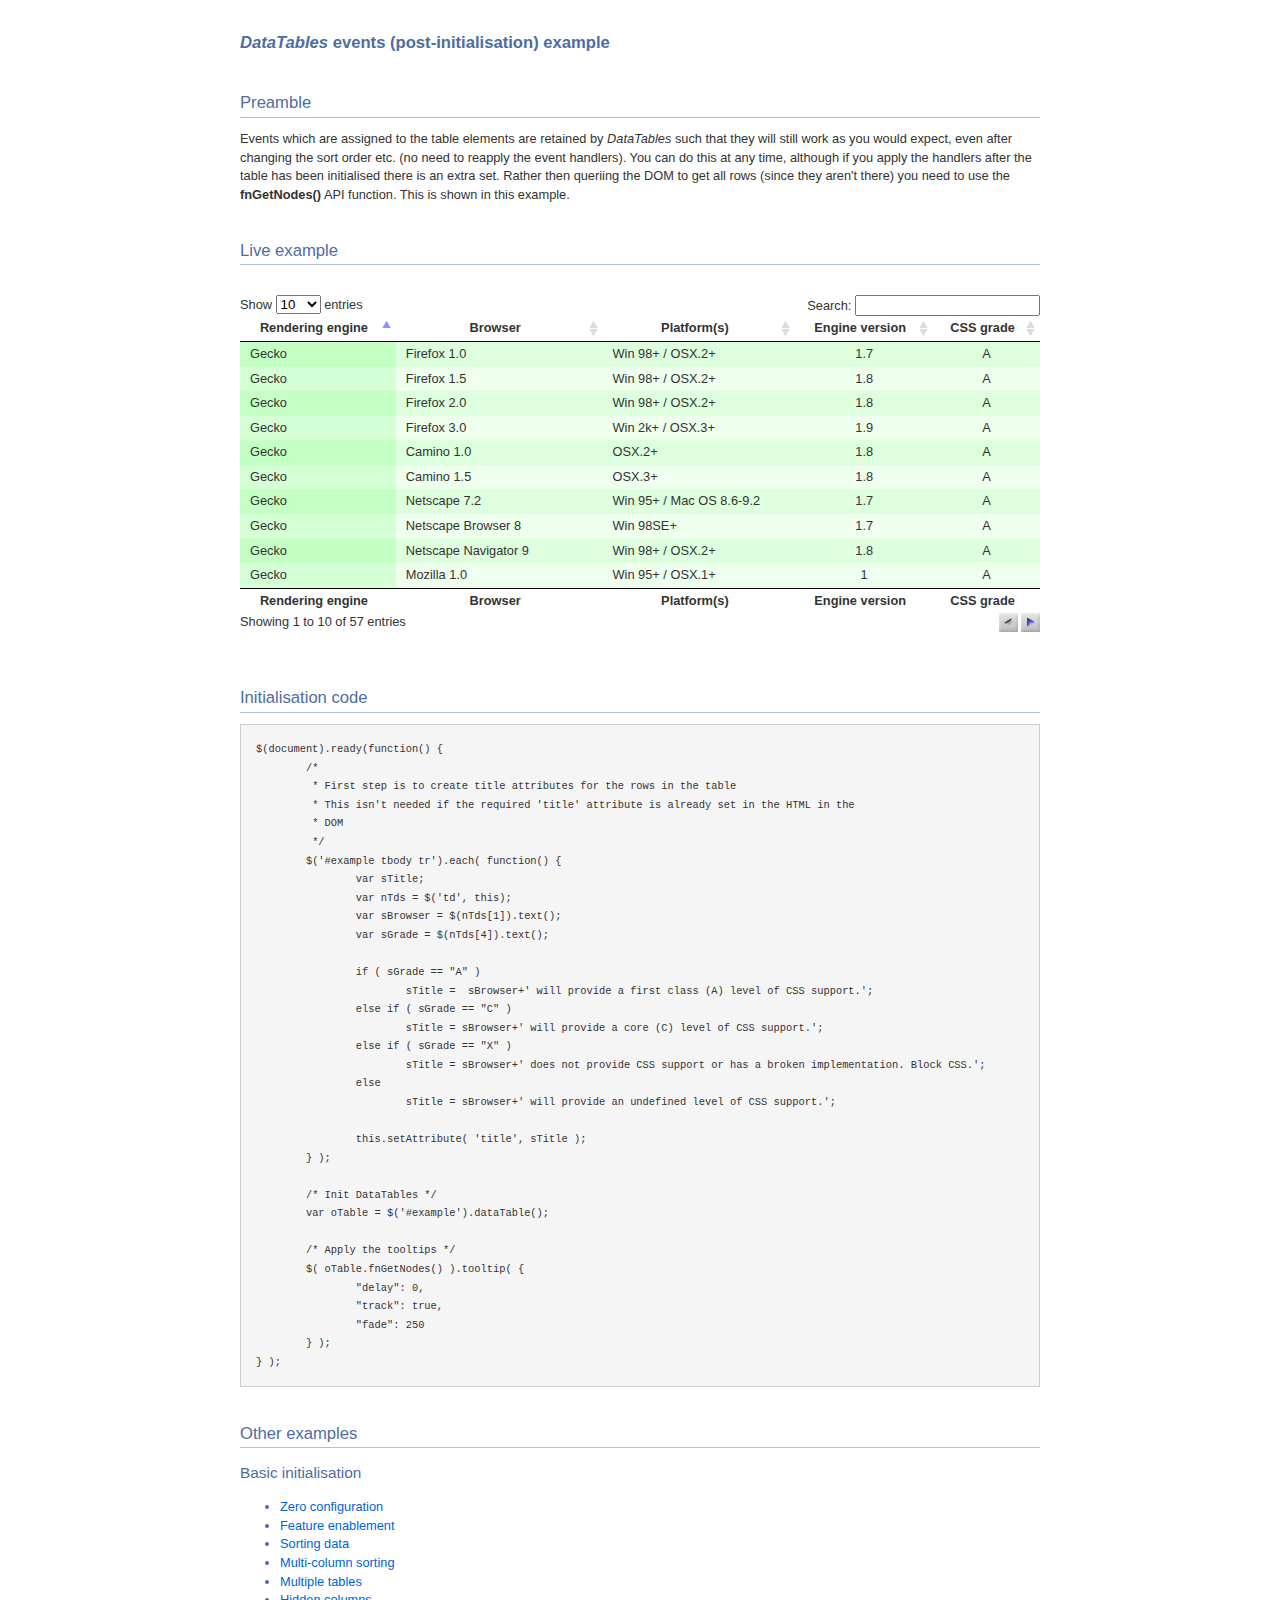
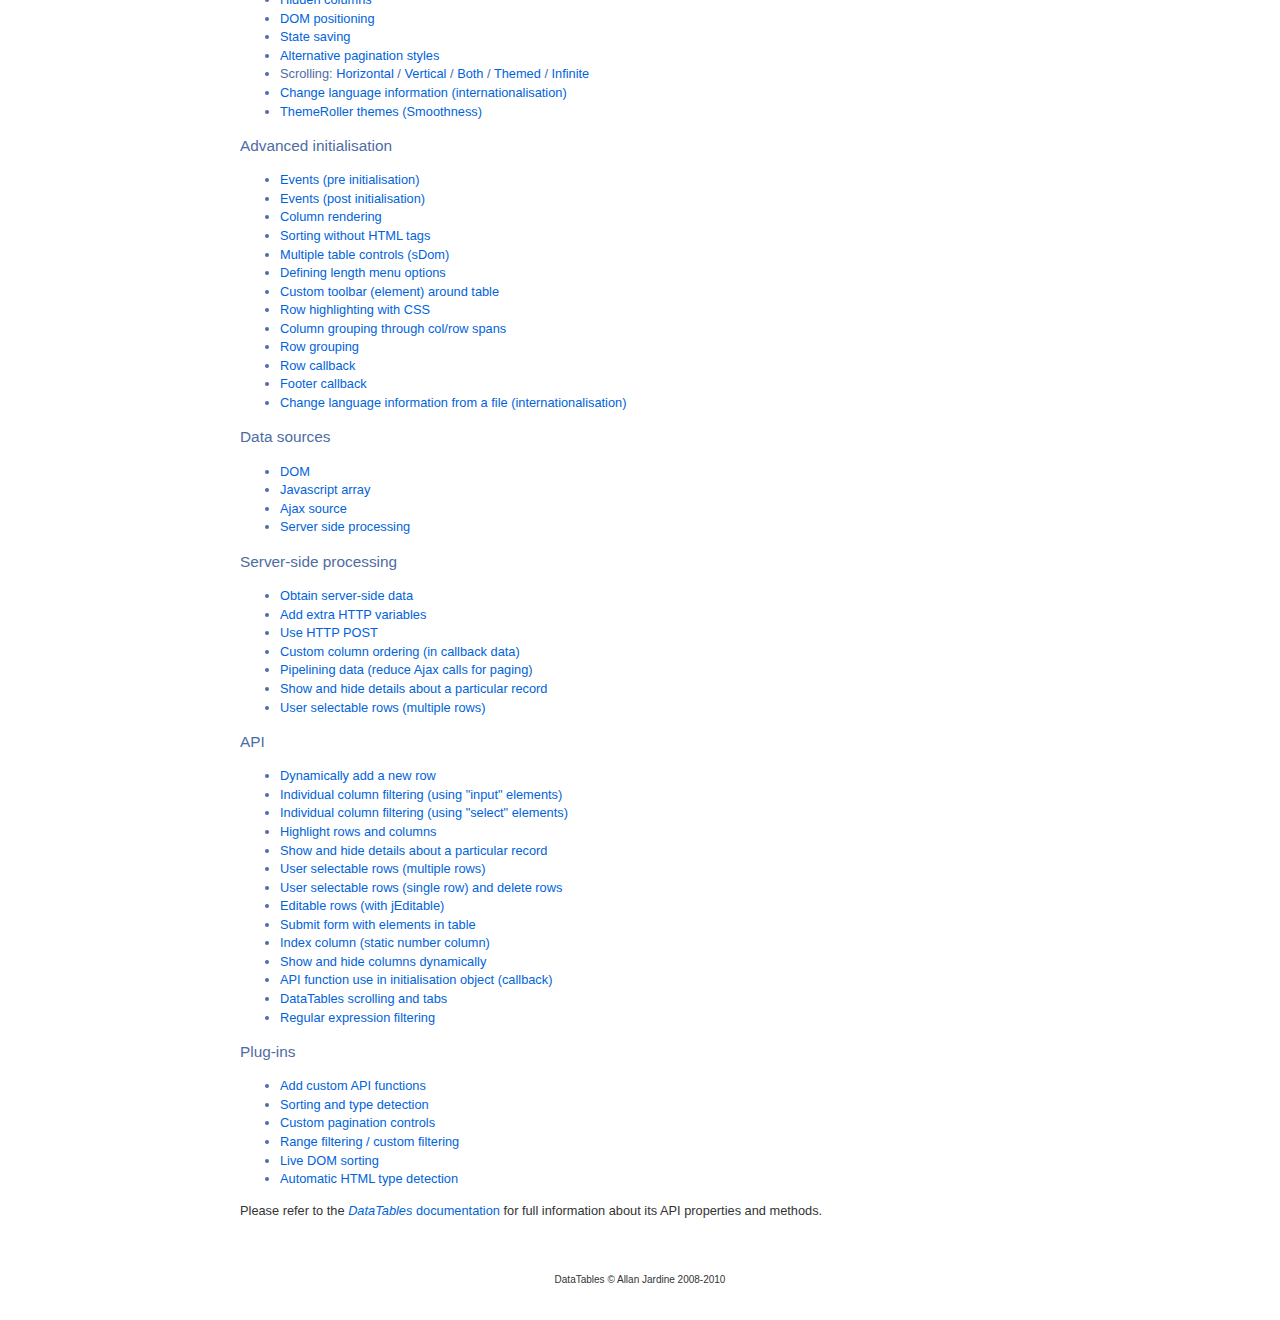
<file: layout/_examples/advanced_init/events_post_init.html>
<!DOCTYPE HTML PUBLIC "-//W3C//DTD HTML 4.01//EN" "http://www.w3.org/TR/html4/strict.dtd">
<html>
	<head>
		<meta http-equiv="content-type" content="text/html; charset=utf-8" />
		<link rel="shortcut icon" type="image/ico" href="http://www.datatables.net/media/images/favicon.ico" />
		
		<title>DataTables example</title>
		<style type="text/css" title="currentStyle">
			@import "../../media/css/demo_page.css";
			@import "../../media/css/demo_table.css";
			@import "../examples_support/jquery.tooltip.css";
		</style>
		<script type="text/javascript" language="javascript" src="../../media/js/jquery.js"></script>
		<script type="text/javascript" language="javascript" src="../../media/js/jquery.dataTables.js"></script>
		<script type="text/javascript" language="javascript" src="../examples_support/jquery.tooltip.js"></script>
		<script type="text/javascript" charset="utf-8">
			$(document).ready(function() {
				/*
				 * First step is to create title attributes for the rows in the table
				 * This isn't needed if the required 'title' attribute is already set in the HTML in the
				 * DOM 
				 */
				$('#example tbody tr').each( function() {
					var sTitle;
					var nTds = $('td', this);
					var sBrowser = $(nTds[1]).text();
					var sGrade = $(nTds[4]).text();
					
					if ( sGrade == "A" )
						sTitle =  sBrowser+' will provide a first class (A) level of CSS support.';
					else if ( sGrade == "C" )
						sTitle = sBrowser+' will provide a core (C) level of CSS support.';
					else if ( sGrade == "X" )
						sTitle = sBrowser+' does not provide CSS support or has a broken implementation. Block CSS.';
					else
						sTitle = sBrowser+' will provide an undefined level of CSS support.';
					
					this.setAttribute( 'title', sTitle );
				} );
				
				/* Init DataTables */
				var oTable = $('#example').dataTable();
				
				/* Apply the tooltips */
				$( oTable.fnGetNodes() ).tooltip( {
					"delay": 0,
					"track": true,
					"fade": 250
				} );
			} );
		</script>
	</head>
	<body id="dt_example">
		<div id="container">
			<div class="full_width big">
				<i>DataTables</i> events (post-initialisation) example
			</div>
			
			<h1>Preamble</h1>
			<p>Events which are assigned to the table elements are retained by <i>DataTables</i> such that they will still work as you would expect, even after changing the sort order etc. (no need to reapply the event handlers). You can do this at any time, although if you apply the handlers after the table has been initialised there is an extra set. Rather then queriing the DOM to get all rows (since they aren't there) you need to use the <b>fnGetNodes()</b> API function. This is shown in this example.</p>
			
			<h1>Live example</h1>
			<div id="demo">
<table cellpadding="0" cellspacing="0" border="0" class="display" id="example">
	<thead>
		<tr>
			<th>Rendering engine</th>
			<th>Browser</th>
			<th>Platform(s)</th>
			<th>Engine version</th>
			<th>CSS grade</th>
		</tr>
	</thead>
	<tbody>
		<tr class="gradeX">
			<td>Trident</td>
			<td>Internet
				 Explorer 
				4.0
				</td>
			<td>Win 95+</td>
			<td class="center">4</td>
			<td class="center">X</td>
		</tr>
		<tr class="gradeC">
			<td>Trident</td>
			<td>Internet
				 Explorer 5.0</td>
			<td>Win 95+</td>
			<td class="center">5</td>
			<td class="center">C</td>
		</tr>
		<tr class="gradeA">
			<td>Trident</td>
			<td>Internet
				 Explorer 5.5</td>
			<td>Win 95+</td>
			<td class="center">5.5</td>
			<td class="center">A</td>
		</tr>
		<tr class="gradeA">
			<td>Trident</td>
			<td>Internet
				 Explorer 6</td>
			<td>Win 98+</td>
			<td class="center">6</td>
			<td class="center">A</td>
		</tr>
		<tr class="gradeA">
			<td>Trident</td>
			<td>Internet Explorer 7</td>
			<td>Win XP SP2+</td>
			<td class="center">7</td>
			<td class="center">A</td>
		</tr>
		<tr class="gradeA">
			<td>Trident</td>
			<td>AOL browser (AOL desktop)</td>
			<td>Win XP</td>
			<td class="center">6</td>
			<td class="center">A</td>
		</tr>
		<tr class="gradeA">
			<td>Gecko</td>
			<td>Firefox 1.0</td>
			<td>Win 98+ / OSX.2+</td>
			<td class="center">1.7</td>
			<td class="center">A</td>
		</tr>
		<tr class="gradeA">
			<td>Gecko</td>
			<td>Firefox 1.5</td>
			<td>Win 98+ / OSX.2+</td>
			<td class="center">1.8</td>
			<td class="center">A</td>
		</tr>
		<tr class="gradeA">
			<td>Gecko</td>
			<td>Firefox 2.0</td>
			<td>Win 98+ / OSX.2+</td>
			<td class="center">1.8</td>
			<td class="center">A</td>
		</tr>
		<tr class="gradeA">
			<td>Gecko</td>
			<td>Firefox 3.0</td>
			<td>Win 2k+ / OSX.3+</td>
			<td class="center">1.9</td>
			<td class="center">A</td>
		</tr>
		<tr class="gradeA">
			<td>Gecko</td>
			<td>Camino 1.0</td>
			<td>OSX.2+</td>
			<td class="center">1.8</td>
			<td class="center">A</td>
		</tr>
		<tr class="gradeA">
			<td>Gecko</td>
			<td>Camino 1.5</td>
			<td>OSX.3+</td>
			<td class="center">1.8</td>
			<td class="center">A</td>
		</tr>
		<tr class="gradeA">
			<td>Gecko</td>
			<td>Netscape 7.2</td>
			<td>Win 95+ / Mac OS 8.6-9.2</td>
			<td class="center">1.7</td>
			<td class="center">A</td>
		</tr>
		<tr class="gradeA">
			<td>Gecko</td>
			<td>Netscape Browser 8</td>
			<td>Win 98SE+</td>
			<td class="center">1.7</td>
			<td class="center">A</td>
		</tr>
		<tr class="gradeA">
			<td>Gecko</td>
			<td>Netscape Navigator 9</td>
			<td>Win 98+ / OSX.2+</td>
			<td class="center">1.8</td>
			<td class="center">A</td>
		</tr>
		<tr class="gradeA">
			<td>Gecko</td>
			<td>Mozilla 1.0</td>
			<td>Win 95+ / OSX.1+</td>
			<td class="center">1</td>
			<td class="center">A</td>
		</tr>
		<tr class="gradeA">
			<td>Gecko</td>
			<td>Mozilla 1.1</td>
			<td>Win 95+ / OSX.1+</td>
			<td class="center">1.1</td>
			<td class="center">A</td>
		</tr>
		<tr class="gradeA">
			<td>Gecko</td>
			<td>Mozilla 1.2</td>
			<td>Win 95+ / OSX.1+</td>
			<td class="center">1.2</td>
			<td class="center">A</td>
		</tr>
		<tr class="gradeA">
			<td>Gecko</td>
			<td>Mozilla 1.3</td>
			<td>Win 95+ / OSX.1+</td>
			<td class="center">1.3</td>
			<td class="center">A</td>
		</tr>
		<tr class="gradeA">
			<td>Gecko</td>
			<td>Mozilla 1.4</td>
			<td>Win 95+ / OSX.1+</td>
			<td class="center">1.4</td>
			<td class="center">A</td>
		</tr>
		<tr class="gradeA">
			<td>Gecko</td>
			<td>Mozilla 1.5</td>
			<td>Win 95+ / OSX.1+</td>
			<td class="center">1.5</td>
			<td class="center">A</td>
		</tr>
		<tr class="gradeA">
			<td>Gecko</td>
			<td>Mozilla 1.6</td>
			<td>Win 95+ / OSX.1+</td>
			<td class="center">1.6</td>
			<td class="center">A</td>
		</tr>
		<tr class="gradeA">
			<td>Gecko</td>
			<td>Mozilla 1.7</td>
			<td>Win 98+ / OSX.1+</td>
			<td class="center">1.7</td>
			<td class="center">A</td>
		</tr>
		<tr class="gradeA">
			<td>Gecko</td>
			<td>Mozilla 1.8</td>
			<td>Win 98+ / OSX.1+</td>
			<td class="center">1.8</td>
			<td class="center">A</td>
		</tr>
		<tr class="gradeA">
			<td>Gecko</td>
			<td>Seamonkey 1.1</td>
			<td>Win 98+ / OSX.2+</td>
			<td class="center">1.8</td>
			<td class="center">A</td>
		</tr>
		<tr class="gradeA">
			<td>Gecko</td>
			<td>Epiphany 2.20</td>
			<td>Gnome</td>
			<td class="center">1.8</td>
			<td class="center">A</td>
		</tr>
		<tr class="gradeA">
			<td>Webkit</td>
			<td>Safari 1.2</td>
			<td>OSX.3</td>
			<td class="center">125.5</td>
			<td class="center">A</td>
		</tr>
		<tr class="gradeA">
			<td>Webkit</td>
			<td>Safari 1.3</td>
			<td>OSX.3</td>
			<td class="center">312.8</td>
			<td class="center">A</td>
		</tr>
		<tr class="gradeA">
			<td>Webkit</td>
			<td>Safari 2.0</td>
			<td>OSX.4+</td>
			<td class="center">419.3</td>
			<td class="center">A</td>
		</tr>
		<tr class="gradeA">
			<td>Webkit</td>
			<td>Safari 3.0</td>
			<td>OSX.4+</td>
			<td class="center">522.1</td>
			<td class="center">A</td>
		</tr>
		<tr class="gradeA">
			<td>Webkit</td>
			<td>OmniWeb 5.5</td>
			<td>OSX.4+</td>
			<td class="center">420</td>
			<td class="center">A</td>
		</tr>
		<tr class="gradeA">
			<td>Webkit</td>
			<td>iPod Touch / iPhone</td>
			<td>iPod</td>
			<td class="center">420.1</td>
			<td class="center">A</td>
		</tr>
		<tr class="gradeA">
			<td>Webkit</td>
			<td>S60</td>
			<td>S60</td>
			<td class="center">413</td>
			<td class="center">A</td>
		</tr>
		<tr class="gradeA">
			<td>Presto</td>
			<td>Opera 7.0</td>
			<td>Win 95+ / OSX.1+</td>
			<td class="center">-</td>
			<td class="center">A</td>
		</tr>
		<tr class="gradeA">
			<td>Presto</td>
			<td>Opera 7.5</td>
			<td>Win 95+ / OSX.2+</td>
			<td class="center">-</td>
			<td class="center">A</td>
		</tr>
		<tr class="gradeA">
			<td>Presto</td>
			<td>Opera 8.0</td>
			<td>Win 95+ / OSX.2+</td>
			<td class="center">-</td>
			<td class="center">A</td>
		</tr>
		<tr class="gradeA">
			<td>Presto</td>
			<td>Opera 8.5</td>
			<td>Win 95+ / OSX.2+</td>
			<td class="center">-</td>
			<td class="center">A</td>
		</tr>
		<tr class="gradeA">
			<td>Presto</td>
			<td>Opera 9.0</td>
			<td>Win 95+ / OSX.3+</td>
			<td class="center">-</td>
			<td class="center">A</td>
		</tr>
		<tr class="gradeA">
			<td>Presto</td>
			<td>Opera 9.2</td>
			<td>Win 88+ / OSX.3+</td>
			<td class="center">-</td>
			<td class="center">A</td>
		</tr>
		<tr class="gradeA">
			<td>Presto</td>
			<td>Opera 9.5</td>
			<td>Win 88+ / OSX.3+</td>
			<td class="center">-</td>
			<td class="center">A</td>
		</tr>
		<tr class="gradeA">
			<td>Presto</td>
			<td>Opera for Wii</td>
			<td>Wii</td>
			<td class="center">-</td>
			<td class="center">A</td>
		</tr>
		<tr class="gradeA">
			<td>Presto</td>
			<td>Nokia N800</td>
			<td>N800</td>
			<td class="center">-</td>
			<td class="center">A</td>
		</tr>
		<tr class="gradeA">
			<td>Presto</td>
			<td>Nintendo DS browser</td>
			<td>Nintendo DS</td>
			<td class="center">8.5</td>
			<td class="center">C/A<sup>1</sup></td>
		</tr>
		<tr class="gradeC">
			<td>KHTML</td>
			<td>Konqureror 3.1</td>
			<td>KDE 3.1</td>
			<td class="center">3.1</td>
			<td class="center">C</td>
		</tr>
		<tr class="gradeA">
			<td>KHTML</td>
			<td>Konqureror 3.3</td>
			<td>KDE 3.3</td>
			<td class="center">3.3</td>
			<td class="center">A</td>
		</tr>
		<tr class="gradeA">
			<td>KHTML</td>
			<td>Konqureror 3.5</td>
			<td>KDE 3.5</td>
			<td class="center">3.5</td>
			<td class="center">A</td>
		</tr>
		<tr class="gradeX">
			<td>Tasman</td>
			<td>Internet Explorer 4.5</td>
			<td>Mac OS 8-9</td>
			<td class="center">-</td>
			<td class="center">X</td>
		</tr>
		<tr class="gradeC">
			<td>Tasman</td>
			<td>Internet Explorer 5.1</td>
			<td>Mac OS 7.6-9</td>
			<td class="center">1</td>
			<td class="center">C</td>
		</tr>
		<tr class="gradeC">
			<td>Tasman</td>
			<td>Internet Explorer 5.2</td>
			<td>Mac OS 8-X</td>
			<td class="center">1</td>
			<td class="center">C</td>
		</tr>
		<tr class="gradeA">
			<td>Misc</td>
			<td>NetFront 3.1</td>
			<td>Embedded devices</td>
			<td class="center">-</td>
			<td class="center">C</td>
		</tr>
		<tr class="gradeA">
			<td>Misc</td>
			<td>NetFront 3.4</td>
			<td>Embedded devices</td>
			<td class="center">-</td>
			<td class="center">A</td>
		</tr>
		<tr class="gradeX">
			<td>Misc</td>
			<td>Dillo 0.8</td>
			<td>Embedded devices</td>
			<td class="center">-</td>
			<td class="center">X</td>
		</tr>
		<tr class="gradeX">
			<td>Misc</td>
			<td>Links</td>
			<td>Text only</td>
			<td class="center">-</td>
			<td class="center">X</td>
		</tr>
		<tr class="gradeX">
			<td>Misc</td>
			<td>Lynx</td>
			<td>Text only</td>
			<td class="center">-</td>
			<td class="center">X</td>
		</tr>
		<tr class="gradeC">
			<td>Misc</td>
			<td>IE Mobile</td>
			<td>Windows Mobile 6</td>
			<td class="center">-</td>
			<td class="center">C</td>
		</tr>
		<tr class="gradeC">
			<td>Misc</td>
			<td>PSP browser</td>
			<td>PSP</td>
			<td class="center">-</td>
			<td class="center">C</td>
		</tr>
		<tr class="gradeU">
			<td>Other browsers</td>
			<td>All others</td>
			<td>-</td>
			<td class="center">-</td>
			<td class="center">U</td>
		</tr>
	</tbody>
	<tfoot>
		<tr>
			<th>Rendering engine</th>
			<th>Browser</th>
			<th>Platform(s)</th>
			<th>Engine version</th>
			<th>CSS grade</th>
		</tr>
	</tfoot>
</table>
			</div>
			<div class="spacer"></div>
			
			
			<h1>Initialisation code</h1>
			<pre>$(document).ready(function() {
	/*
	 * First step is to create title attributes for the rows in the table
	 * This isn't needed if the required 'title' attribute is already set in the HTML in the
	 * DOM 
	 */
	$('#example tbody tr').each( function() {
		var sTitle;
		var nTds = $('td', this);
		var sBrowser = $(nTds[1]).text();
		var sGrade = $(nTds[4]).text();
		
		if ( sGrade == "A" )
			sTitle =  sBrowser+' will provide a first class (A) level of CSS support.';
		else if ( sGrade == "C" )
			sTitle = sBrowser+' will provide a core (C) level of CSS support.';
		else if ( sGrade == "X" )
			sTitle = sBrowser+' does not provide CSS support or has a broken implementation. Block CSS.';
		else
			sTitle = sBrowser+' will provide an undefined level of CSS support.';
		
		this.setAttribute( 'title', sTitle );
	} );
	
	/* Init DataTables */
	var oTable = $('#example').dataTable();
	
	/* Apply the tooltips */
	$( oTable.fnGetNodes() ).tooltip( {
		"delay": 0,
		"track": true,
		"fade": 250
	} );
} );</pre>
			
			
			<h1>Other examples</h1>
			<h2>Basic initialisation</h2>
			<ul>
				<li><a href="../basic_init/zero_config.html">Zero configuration</a></li>
				<li><a href="../basic_init/filter_only.html">Feature enablement</a></li>
				<li><a href="../basic_init/table_sorting.html">Sorting data</a></li>
				<li><a href="../basic_init/multi_col_sort.html">Multi-column sorting</a></li>
				<li><a href="../basic_init/multiple_tables.html">Multiple tables</a></li>
				<li><a href="../basic_init/hidden_columns.html">Hidden columns</a></li>
				<li><a href="../basic_init/dom.html">DOM positioning</a></li>
				<li><a href="../basic_init/state_save.html">State saving</a></li>
				<li><a href="../basic_init/alt_pagination.html">Alternative pagination styles</a></li>
				<li>Scrolling: 
					<a href="../basic_init/scroll_x.html">Horizontal</a> / 
					<a href="../basic_init/scroll_y.html">Vertical</a> / 
					<a href="../basic_init/scroll_xy.html">Both</a> / 
					<a href="../basic_init/scroll_y_theme.html">Themed</a> / 
					<a href="../basic_init/scroll_y_infinite.html">Infinite</a>
				</li>
				<li><a href="../basic_init/language.html">Change language information (internationalisation)</a></li>
				<li><a href="../basic_init/themes.html">ThemeRoller themes (Smoothness)</a></li>
			</ul>
			
			<h2>Advanced initialisation</h2>
			<ul>
				<li><a href="../advanced_init/events_pre_init.html">Events (pre initialisation)</a></li>
				<li><a href="../advanced_init/events_post_init.html">Events (post initialisation)</a></li>
				<li><a href="../advanced_init/column_render.html">Column rendering</a></li>
				<li><a href="../advanced_init/html_sort.html">Sorting without HTML tags</a></li>
				<li><a href="../advanced_init/dom_multiple_elements.html">Multiple table controls (sDom)</a></li>
				<li><a href="../advanced_init/length_menu.html">Defining length menu options</a></li>
				<li><a href="../advanced_init/dom_toolbar.html">Custom toolbar (element) around table</a></li>
				<li><a href="../advanced_init/highlight.html">Row highlighting with CSS</a></li>
				<li><a href="../advanced_init/complex_header.html">Column grouping through col/row spans</a></li>
				<li><a href="../advanced_init/row_grouping.html">Row grouping</a></li>
				<li><a href="../advanced_init/row_callback.html">Row callback</a></li>
				<li><a href="../advanced_init/footer_callback.html">Footer callback</a></li>
				<li><a href="../advanced_init/language_file.html">Change language information from a file (internationalisation)</a></li>
			</ul>
			
			<h2>Data sources</h2>
			<ul>
				<li><a href="../data_sources/dom.html">DOM</a></li>
				<li><a href="../data_sources/js_array.html">Javascript array</a></li>
				<li><a href="../data_sources/ajax.html">Ajax source</a></li>
				<li><a href="../data_sources/server_side.html">Server side processing</a></li>
			</ul>
			
			<h2>Server-side processing</h2>
			<ul>
				<li><a href="../server_side/server_side.html">Obtain server-side data</a></li>
				<li><a href="../server_side/custom_vars.html">Add extra HTTP variables</a></li>
				<li><a href="../server_side/post.html">Use HTTP POST</a></li>
				<li><a href="../server_side/column_ordering.html">Custom column ordering (in callback data)</a></li>
				<li><a href="../server_side/pipeline.html">Pipelining data (reduce Ajax calls for paging)</a></li>
				<li><a href="../server_side/row_details.html">Show and hide details about a particular record</a></li>
				<li><a href="../server_side/select_rows.html">User selectable rows (multiple rows)</a></li>
			</ul>
			
			<h2>API</h2>
			<ul>
				<li><a href="../api/add_row.html">Dynamically add a new row</a></li>
				<li><a href="../api/multi_filter.html">Individual column filtering (using "input" elements)</a></li>
				<li><a href="../api/multi_filter_select.html">Individual column filtering (using "select" elements)</a></li>
				<li><a href="../api/highlight.html">Highlight rows and columns</a></li>
				<li><a href="../api/row_details.html">Show and hide details about a particular record</a></li>
				<li><a href="../api/select_row.html">User selectable rows (multiple rows)</a></li>
				<li><a href="../api/select_single_row.html">User selectable rows (single row) and delete rows</a></li>
				<li><a href="../api/editable.html">Editable rows (with jEditable)</a></li>
				<li><a href="../api/form.html">Submit form with elements in table</a></li>
				<li><a href="../api/counter_column.html">Index column (static number column)</a></li>
				<li><a href="../api/show_hide.html">Show and hide columns dynamically</a></li>
				<li><a href="../api/api_in_init.html">API function use in initialisation object (callback)</a></li>
				<li><a href="../api/tabs_and_scrolling.html">DataTables scrolling and tabs</a></li>
				<li><a href="../api/regex.html">Regular expression filtering</a></li>
			</ul>
			
			<h2>Plug-ins</h2>
			<ul>
				<li><a href="../plug-ins/plugin_api.html">Add custom API functions</a></li>
				<li><a href="../plug-ins/sorting_plugin.html">Sorting and type detection</a></li>
				<li><a href="../plug-ins/paging_plugin.html">Custom pagination controls</a></li>
				<li><a href="../plug-ins/range_filtering.html">Range filtering / custom filtering</a></li>
				<li><a href="../plug-ins/dom_sort.html">Live DOM sorting</a></li>
				<li><a href="../plug-ins/html_sort.html">Automatic HTML type detection</a></li>
			</ul>
			
			
			<p>Please refer to the <a href="http://www.datatables.net/"><i>DataTables</i> documentation</a> for full information about its API properties and methods.</p>
			
			
			<div id="footer" style="text-align:center;">
				<span style="font-size:10px;">DataTables &copy; Allan Jardine 2008-2010</span>
			</div>
		</div>
	</body>
</html>
</file>
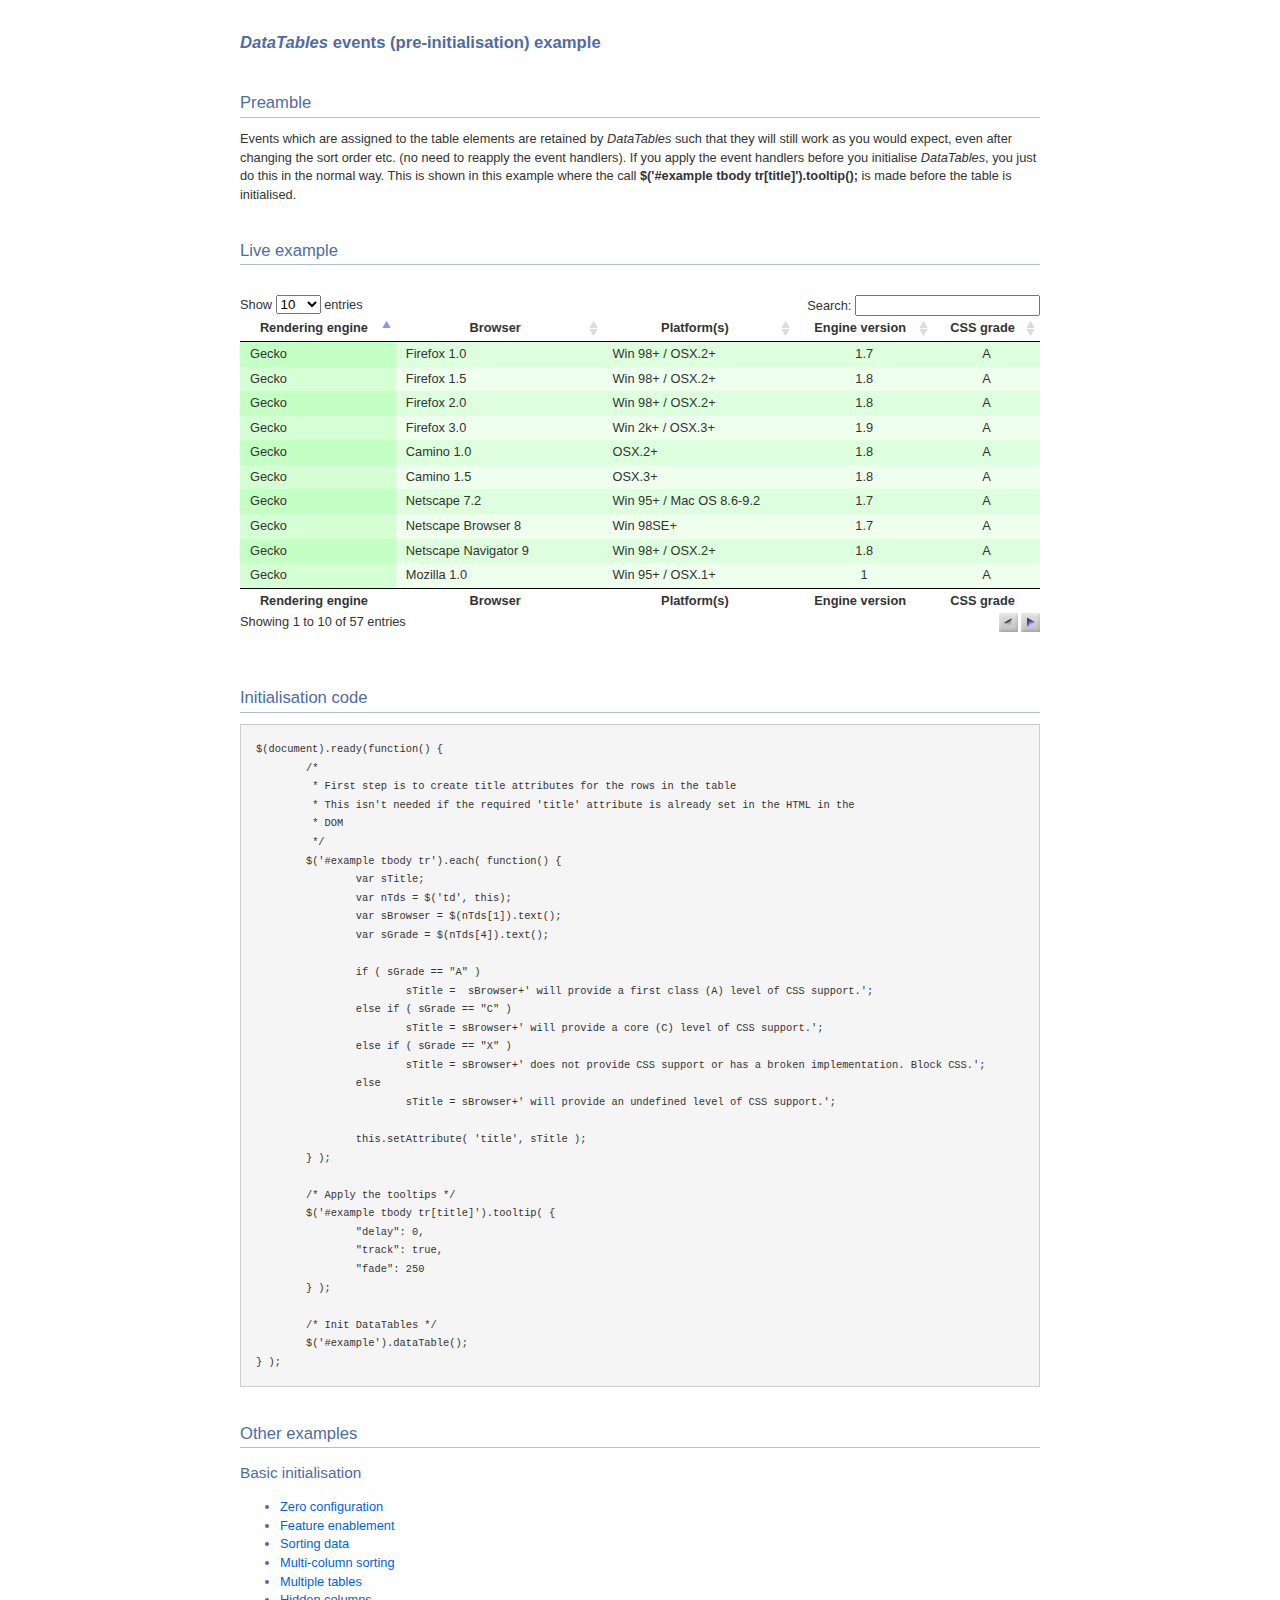
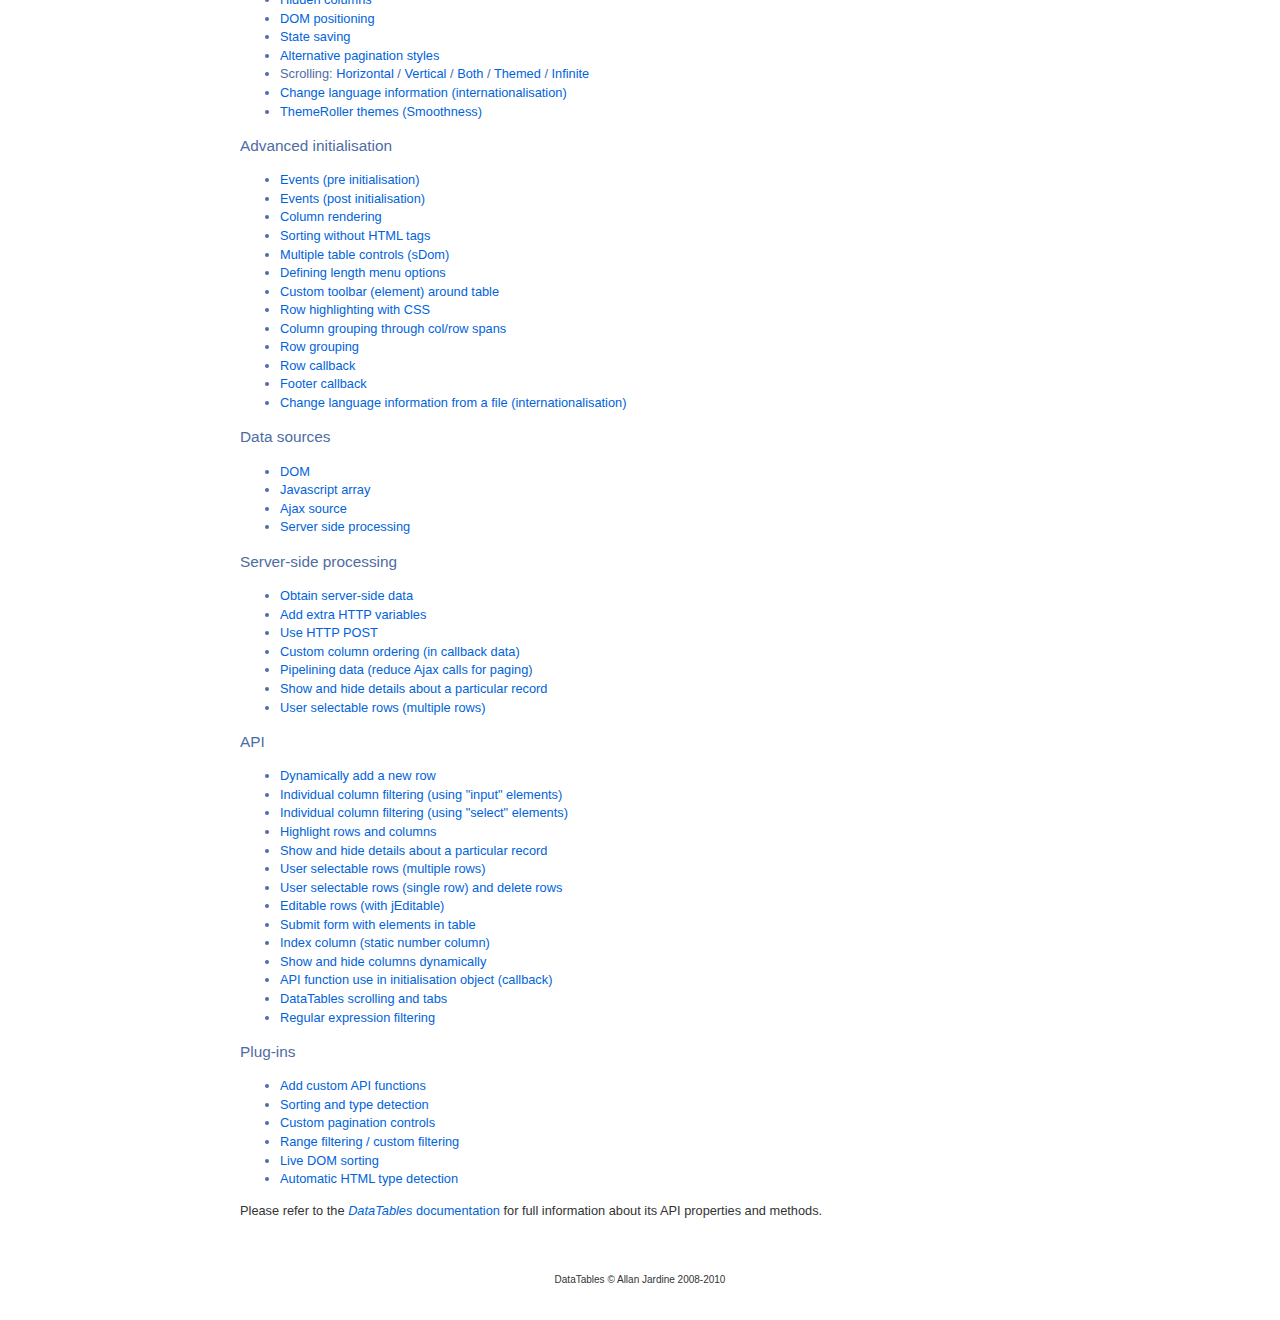
<file: layout/_examples/advanced_init/events_pre_init.html>
<!DOCTYPE HTML PUBLIC "-//W3C//DTD HTML 4.01//EN" "http://www.w3.org/TR/html4/strict.dtd">
<html>
	<head>
		<meta http-equiv="content-type" content="text/html; charset=utf-8" />
		<link rel="shortcut icon" type="image/ico" href="http://www.datatables.net/media/images/favicon.ico" />
		
		<title>DataTables example</title>
		<style type="text/css" title="currentStyle">
			@import "../../media/css/demo_page.css";
			@import "../../media/css/demo_table.css";
			@import "../examples_support/jquery.tooltip.css";
		</style>
		<script type="text/javascript" language="javascript" src="../../media/js/jquery.js"></script>
		<script type="text/javascript" language="javascript" src="../../media/js/jquery.dataTables.js"></script>
		<script type="text/javascript" language="javascript" src="../examples_support/jquery.tooltip.js"></script>
		<script type="text/javascript" charset="utf-8">
			$(document).ready(function() {
				/*
				 * First step is to create title attributes for the rows in the table
				 * This isn't needed if the required 'title' attribute is already set in the HTML in the
				 * DOM 
				 */
				$('#example tbody tr').each( function() {
					var sTitle;
					var nTds = $('td', this);
					var sBrowser = $(nTds[1]).text();
					var sGrade = $(nTds[4]).text();
					
					if ( sGrade == "A" )
						sTitle =  sBrowser+' will provide a first class (A) level of CSS support.';
					else if ( sGrade == "C" )
						sTitle = sBrowser+' will provide a core (C) level of CSS support.';
					else if ( sGrade == "X" )
						sTitle = sBrowser+' does not provide CSS support or has a broken implementation. Block CSS.';
					else
						sTitle = sBrowser+' will provide an undefined level of CSS support.';
					
					this.setAttribute( 'title', sTitle );
				} );
				
				/* Apply the tooltips */
				$('#example tbody tr[title]').tooltip( {
					"delay": 0,
					"track": true,
					"fade": 250
				} );
				
				/* Init DataTables */
				$('#example').dataTable();
			} );
		</script>
	</head>
	<body id="dt_example">
		<div id="container">
			<div class="full_width big">
				<i>DataTables</i> events (pre-initialisation) example
			</div>
			
			<h1>Preamble</h1>
			<p>Events which are assigned to the table elements are retained by <i>DataTables</i> such that they will still work as you would expect, even after changing the sort order etc. (no need to reapply the event handlers). If you apply the event handlers before you initialise <i>DataTables</i>, you just do this in the normal way. This is shown in this example where the call <b>$('#example tbody tr[title]').tooltip();</b> is made before the table is initialised.</p>
			
			<h1>Live example</h1>
			<div id="demo">
<table cellpadding="0" cellspacing="0" border="0" class="display" id="example">
	<thead>
		<tr>
			<th>Rendering engine</th>
			<th>Browser</th>
			<th>Platform(s)</th>
			<th>Engine version</th>
			<th>CSS grade</th>
		</tr>
	</thead>
	<tbody>
		<tr class="gradeX">
			<td>Trident</td>
			<td>Internet
				 Explorer 
				4.0
				</td>
			<td>Win 95+</td>
			<td class="center">4</td>
			<td class="center">X</td>
		</tr>
		<tr class="gradeC">
			<td>Trident</td>
			<td>Internet
				 Explorer 5.0</td>
			<td>Win 95+</td>
			<td class="center">5</td>
			<td class="center">C</td>
		</tr>
		<tr class="gradeA">
			<td>Trident</td>
			<td>Internet
				 Explorer 5.5</td>
			<td>Win 95+</td>
			<td class="center">5.5</td>
			<td class="center">A</td>
		</tr>
		<tr class="gradeA">
			<td>Trident</td>
			<td>Internet
				 Explorer 6</td>
			<td>Win 98+</td>
			<td class="center">6</td>
			<td class="center">A</td>
		</tr>
		<tr class="gradeA">
			<td>Trident</td>
			<td>Internet Explorer 7</td>
			<td>Win XP SP2+</td>
			<td class="center">7</td>
			<td class="center">A</td>
		</tr>
		<tr class="gradeA">
			<td>Trident</td>
			<td>AOL browser (AOL desktop)</td>
			<td>Win XP</td>
			<td class="center">6</td>
			<td class="center">A</td>
		</tr>
		<tr class="gradeA">
			<td>Gecko</td>
			<td>Firefox 1.0</td>
			<td>Win 98+ / OSX.2+</td>
			<td class="center">1.7</td>
			<td class="center">A</td>
		</tr>
		<tr class="gradeA">
			<td>Gecko</td>
			<td>Firefox 1.5</td>
			<td>Win 98+ / OSX.2+</td>
			<td class="center">1.8</td>
			<td class="center">A</td>
		</tr>
		<tr class="gradeA">
			<td>Gecko</td>
			<td>Firefox 2.0</td>
			<td>Win 98+ / OSX.2+</td>
			<td class="center">1.8</td>
			<td class="center">A</td>
		</tr>
		<tr class="gradeA">
			<td>Gecko</td>
			<td>Firefox 3.0</td>
			<td>Win 2k+ / OSX.3+</td>
			<td class="center">1.9</td>
			<td class="center">A</td>
		</tr>
		<tr class="gradeA">
			<td>Gecko</td>
			<td>Camino 1.0</td>
			<td>OSX.2+</td>
			<td class="center">1.8</td>
			<td class="center">A</td>
		</tr>
		<tr class="gradeA">
			<td>Gecko</td>
			<td>Camino 1.5</td>
			<td>OSX.3+</td>
			<td class="center">1.8</td>
			<td class="center">A</td>
		</tr>
		<tr class="gradeA">
			<td>Gecko</td>
			<td>Netscape 7.2</td>
			<td>Win 95+ / Mac OS 8.6-9.2</td>
			<td class="center">1.7</td>
			<td class="center">A</td>
		</tr>
		<tr class="gradeA">
			<td>Gecko</td>
			<td>Netscape Browser 8</td>
			<td>Win 98SE+</td>
			<td class="center">1.7</td>
			<td class="center">A</td>
		</tr>
		<tr class="gradeA">
			<td>Gecko</td>
			<td>Netscape Navigator 9</td>
			<td>Win 98+ / OSX.2+</td>
			<td class="center">1.8</td>
			<td class="center">A</td>
		</tr>
		<tr class="gradeA">
			<td>Gecko</td>
			<td>Mozilla 1.0</td>
			<td>Win 95+ / OSX.1+</td>
			<td class="center">1</td>
			<td class="center">A</td>
		</tr>
		<tr class="gradeA">
			<td>Gecko</td>
			<td>Mozilla 1.1</td>
			<td>Win 95+ / OSX.1+</td>
			<td class="center">1.1</td>
			<td class="center">A</td>
		</tr>
		<tr class="gradeA">
			<td>Gecko</td>
			<td>Mozilla 1.2</td>
			<td>Win 95+ / OSX.1+</td>
			<td class="center">1.2</td>
			<td class="center">A</td>
		</tr>
		<tr class="gradeA">
			<td>Gecko</td>
			<td>Mozilla 1.3</td>
			<td>Win 95+ / OSX.1+</td>
			<td class="center">1.3</td>
			<td class="center">A</td>
		</tr>
		<tr class="gradeA">
			<td>Gecko</td>
			<td>Mozilla 1.4</td>
			<td>Win 95+ / OSX.1+</td>
			<td class="center">1.4</td>
			<td class="center">A</td>
		</tr>
		<tr class="gradeA">
			<td>Gecko</td>
			<td>Mozilla 1.5</td>
			<td>Win 95+ / OSX.1+</td>
			<td class="center">1.5</td>
			<td class="center">A</td>
		</tr>
		<tr class="gradeA">
			<td>Gecko</td>
			<td>Mozilla 1.6</td>
			<td>Win 95+ / OSX.1+</td>
			<td class="center">1.6</td>
			<td class="center">A</td>
		</tr>
		<tr class="gradeA">
			<td>Gecko</td>
			<td>Mozilla 1.7</td>
			<td>Win 98+ / OSX.1+</td>
			<td class="center">1.7</td>
			<td class="center">A</td>
		</tr>
		<tr class="gradeA">
			<td>Gecko</td>
			<td>Mozilla 1.8</td>
			<td>Win 98+ / OSX.1+</td>
			<td class="center">1.8</td>
			<td class="center">A</td>
		</tr>
		<tr class="gradeA">
			<td>Gecko</td>
			<td>Seamonkey 1.1</td>
			<td>Win 98+ / OSX.2+</td>
			<td class="center">1.8</td>
			<td class="center">A</td>
		</tr>
		<tr class="gradeA">
			<td>Gecko</td>
			<td>Epiphany 2.20</td>
			<td>Gnome</td>
			<td class="center">1.8</td>
			<td class="center">A</td>
		</tr>
		<tr class="gradeA">
			<td>Webkit</td>
			<td>Safari 1.2</td>
			<td>OSX.3</td>
			<td class="center">125.5</td>
			<td class="center">A</td>
		</tr>
		<tr class="gradeA">
			<td>Webkit</td>
			<td>Safari 1.3</td>
			<td>OSX.3</td>
			<td class="center">312.8</td>
			<td class="center">A</td>
		</tr>
		<tr class="gradeA">
			<td>Webkit</td>
			<td>Safari 2.0</td>
			<td>OSX.4+</td>
			<td class="center">419.3</td>
			<td class="center">A</td>
		</tr>
		<tr class="gradeA">
			<td>Webkit</td>
			<td>Safari 3.0</td>
			<td>OSX.4+</td>
			<td class="center">522.1</td>
			<td class="center">A</td>
		</tr>
		<tr class="gradeA">
			<td>Webkit</td>
			<td>OmniWeb 5.5</td>
			<td>OSX.4+</td>
			<td class="center">420</td>
			<td class="center">A</td>
		</tr>
		<tr class="gradeA">
			<td>Webkit</td>
			<td>iPod Touch / iPhone</td>
			<td>iPod</td>
			<td class="center">420.1</td>
			<td class="center">A</td>
		</tr>
		<tr class="gradeA">
			<td>Webkit</td>
			<td>S60</td>
			<td>S60</td>
			<td class="center">413</td>
			<td class="center">A</td>
		</tr>
		<tr class="gradeA">
			<td>Presto</td>
			<td>Opera 7.0</td>
			<td>Win 95+ / OSX.1+</td>
			<td class="center">-</td>
			<td class="center">A</td>
		</tr>
		<tr class="gradeA">
			<td>Presto</td>
			<td>Opera 7.5</td>
			<td>Win 95+ / OSX.2+</td>
			<td class="center">-</td>
			<td class="center">A</td>
		</tr>
		<tr class="gradeA">
			<td>Presto</td>
			<td>Opera 8.0</td>
			<td>Win 95+ / OSX.2+</td>
			<td class="center">-</td>
			<td class="center">A</td>
		</tr>
		<tr class="gradeA">
			<td>Presto</td>
			<td>Opera 8.5</td>
			<td>Win 95+ / OSX.2+</td>
			<td class="center">-</td>
			<td class="center">A</td>
		</tr>
		<tr class="gradeA">
			<td>Presto</td>
			<td>Opera 9.0</td>
			<td>Win 95+ / OSX.3+</td>
			<td class="center">-</td>
			<td class="center">A</td>
		</tr>
		<tr class="gradeA">
			<td>Presto</td>
			<td>Opera 9.2</td>
			<td>Win 88+ / OSX.3+</td>
			<td class="center">-</td>
			<td class="center">A</td>
		</tr>
		<tr class="gradeA">
			<td>Presto</td>
			<td>Opera 9.5</td>
			<td>Win 88+ / OSX.3+</td>
			<td class="center">-</td>
			<td class="center">A</td>
		</tr>
		<tr class="gradeA">
			<td>Presto</td>
			<td>Opera for Wii</td>
			<td>Wii</td>
			<td class="center">-</td>
			<td class="center">A</td>
		</tr>
		<tr class="gradeA">
			<td>Presto</td>
			<td>Nokia N800</td>
			<td>N800</td>
			<td class="center">-</td>
			<td class="center">A</td>
		</tr>
		<tr class="gradeA">
			<td>Presto</td>
			<td>Nintendo DS browser</td>
			<td>Nintendo DS</td>
			<td class="center">8.5</td>
			<td class="center">C/A<sup>1</sup></td>
		</tr>
		<tr class="gradeC">
			<td>KHTML</td>
			<td>Konqureror 3.1</td>
			<td>KDE 3.1</td>
			<td class="center">3.1</td>
			<td class="center">C</td>
		</tr>
		<tr class="gradeA">
			<td>KHTML</td>
			<td>Konqureror 3.3</td>
			<td>KDE 3.3</td>
			<td class="center">3.3</td>
			<td class="center">A</td>
		</tr>
		<tr class="gradeA">
			<td>KHTML</td>
			<td>Konqureror 3.5</td>
			<td>KDE 3.5</td>
			<td class="center">3.5</td>
			<td class="center">A</td>
		</tr>
		<tr class="gradeX">
			<td>Tasman</td>
			<td>Internet Explorer 4.5</td>
			<td>Mac OS 8-9</td>
			<td class="center">-</td>
			<td class="center">X</td>
		</tr>
		<tr class="gradeC">
			<td>Tasman</td>
			<td>Internet Explorer 5.1</td>
			<td>Mac OS 7.6-9</td>
			<td class="center">1</td>
			<td class="center">C</td>
		</tr>
		<tr class="gradeC">
			<td>Tasman</td>
			<td>Internet Explorer 5.2</td>
			<td>Mac OS 8-X</td>
			<td class="center">1</td>
			<td class="center">C</td>
		</tr>
		<tr class="gradeA">
			<td>Misc</td>
			<td>NetFront 3.1</td>
			<td>Embedded devices</td>
			<td class="center">-</td>
			<td class="center">C</td>
		</tr>
		<tr class="gradeA">
			<td>Misc</td>
			<td>NetFront 3.4</td>
			<td>Embedded devices</td>
			<td class="center">-</td>
			<td class="center">A</td>
		</tr>
		<tr class="gradeX">
			<td>Misc</td>
			<td>Dillo 0.8</td>
			<td>Embedded devices</td>
			<td class="center">-</td>
			<td class="center">X</td>
		</tr>
		<tr class="gradeX">
			<td>Misc</td>
			<td>Links</td>
			<td>Text only</td>
			<td class="center">-</td>
			<td class="center">X</td>
		</tr>
		<tr class="gradeX">
			<td>Misc</td>
			<td>Lynx</td>
			<td>Text only</td>
			<td class="center">-</td>
			<td class="center">X</td>
		</tr>
		<tr class="gradeC">
			<td>Misc</td>
			<td>IE Mobile</td>
			<td>Windows Mobile 6</td>
			<td class="center">-</td>
			<td class="center">C</td>
		</tr>
		<tr class="gradeC">
			<td>Misc</td>
			<td>PSP browser</td>
			<td>PSP</td>
			<td class="center">-</td>
			<td class="center">C</td>
		</tr>
		<tr class="gradeU">
			<td>Other browsers</td>
			<td>All others</td>
			<td>-</td>
			<td class="center">-</td>
			<td class="center">U</td>
		</tr>
	</tbody>
	<tfoot>
		<tr>
			<th>Rendering engine</th>
			<th>Browser</th>
			<th>Platform(s)</th>
			<th>Engine version</th>
			<th>CSS grade</th>
		</tr>
	</tfoot>
</table>
			</div>
			<div class="spacer"></div>
			
			
			<h1>Initialisation code</h1>
			<pre>$(document).ready(function() {
	/*
	 * First step is to create title attributes for the rows in the table
	 * This isn't needed if the required 'title' attribute is already set in the HTML in the
	 * DOM 
	 */
	$('#example tbody tr').each( function() {
		var sTitle;
		var nTds = $('td', this);
		var sBrowser = $(nTds[1]).text();
		var sGrade = $(nTds[4]).text();
		
		if ( sGrade == "A" )
			sTitle =  sBrowser+' will provide a first class (A) level of CSS support.';
		else if ( sGrade == "C" )
			sTitle = sBrowser+' will provide a core (C) level of CSS support.';
		else if ( sGrade == "X" )
			sTitle = sBrowser+' does not provide CSS support or has a broken implementation. Block CSS.';
		else
			sTitle = sBrowser+' will provide an undefined level of CSS support.';
		
		this.setAttribute( 'title', sTitle );
	} );
	
	/* Apply the tooltips */
	$('#example tbody tr[title]').tooltip( {
		"delay": 0,
		"track": true,
		"fade": 250
	} );
	
	/* Init DataTables */
	$('#example').dataTable();
} );</pre>
			
			
			<h1>Other examples</h1>
			<h2>Basic initialisation</h2>
			<ul>
				<li><a href="../basic_init/zero_config.html">Zero configuration</a></li>
				<li><a href="../basic_init/filter_only.html">Feature enablement</a></li>
				<li><a href="../basic_init/table_sorting.html">Sorting data</a></li>
				<li><a href="../basic_init/multi_col_sort.html">Multi-column sorting</a></li>
				<li><a href="../basic_init/multiple_tables.html">Multiple tables</a></li>
				<li><a href="../basic_init/hidden_columns.html">Hidden columns</a></li>
				<li><a href="../basic_init/dom.html">DOM positioning</a></li>
				<li><a href="../basic_init/state_save.html">State saving</a></li>
				<li><a href="../basic_init/alt_pagination.html">Alternative pagination styles</a></li>
				<li>Scrolling: 
					<a href="../basic_init/scroll_x.html">Horizontal</a> / 
					<a href="../basic_init/scroll_y.html">Vertical</a> / 
					<a href="../basic_init/scroll_xy.html">Both</a> / 
					<a href="../basic_init/scroll_y_theme.html">Themed</a> / 
					<a href="../basic_init/scroll_y_infinite.html">Infinite</a>
				</li>
				<li><a href="../basic_init/language.html">Change language information (internationalisation)</a></li>
				<li><a href="../basic_init/themes.html">ThemeRoller themes (Smoothness)</a></li>
			</ul>
			
			<h2>Advanced initialisation</h2>
			<ul>
				<li><a href="../advanced_init/events_pre_init.html">Events (pre initialisation)</a></li>
				<li><a href="../advanced_init/events_post_init.html">Events (post initialisation)</a></li>
				<li><a href="../advanced_init/column_render.html">Column rendering</a></li>
				<li><a href="../advanced_init/html_sort.html">Sorting without HTML tags</a></li>
				<li><a href="../advanced_init/dom_multiple_elements.html">Multiple table controls (sDom)</a></li>
				<li><a href="../advanced_init/length_menu.html">Defining length menu options</a></li>
				<li><a href="../advanced_init/dom_toolbar.html">Custom toolbar (element) around table</a></li>
				<li><a href="../advanced_init/highlight.html">Row highlighting with CSS</a></li>
				<li><a href="../advanced_init/complex_header.html">Column grouping through col/row spans</a></li>
				<li><a href="../advanced_init/row_grouping.html">Row grouping</a></li>
				<li><a href="../advanced_init/row_callback.html">Row callback</a></li>
				<li><a href="../advanced_init/footer_callback.html">Footer callback</a></li>
				<li><a href="../advanced_init/language_file.html">Change language information from a file (internationalisation)</a></li>
			</ul>
			
			<h2>Data sources</h2>
			<ul>
				<li><a href="../data_sources/dom.html">DOM</a></li>
				<li><a href="../data_sources/js_array.html">Javascript array</a></li>
				<li><a href="../data_sources/ajax.html">Ajax source</a></li>
				<li><a href="../data_sources/server_side.html">Server side processing</a></li>
			</ul>
			
			<h2>Server-side processing</h2>
			<ul>
				<li><a href="../server_side/server_side.html">Obtain server-side data</a></li>
				<li><a href="../server_side/custom_vars.html">Add extra HTTP variables</a></li>
				<li><a href="../server_side/post.html">Use HTTP POST</a></li>
				<li><a href="../server_side/column_ordering.html">Custom column ordering (in callback data)</a></li>
				<li><a href="../server_side/pipeline.html">Pipelining data (reduce Ajax calls for paging)</a></li>
				<li><a href="../server_side/row_details.html">Show and hide details about a particular record</a></li>
				<li><a href="../server_side/select_rows.html">User selectable rows (multiple rows)</a></li>
			</ul>
			
			<h2>API</h2>
			<ul>
				<li><a href="../api/add_row.html">Dynamically add a new row</a></li>
				<li><a href="../api/multi_filter.html">Individual column filtering (using "input" elements)</a></li>
				<li><a href="../api/multi_filter_select.html">Individual column filtering (using "select" elements)</a></li>
				<li><a href="../api/highlight.html">Highlight rows and columns</a></li>
				<li><a href="../api/row_details.html">Show and hide details about a particular record</a></li>
				<li><a href="../api/select_row.html">User selectable rows (multiple rows)</a></li>
				<li><a href="../api/select_single_row.html">User selectable rows (single row) and delete rows</a></li>
				<li><a href="../api/editable.html">Editable rows (with jEditable)</a></li>
				<li><a href="../api/form.html">Submit form with elements in table</a></li>
				<li><a href="../api/counter_column.html">Index column (static number column)</a></li>
				<li><a href="../api/show_hide.html">Show and hide columns dynamically</a></li>
				<li><a href="../api/api_in_init.html">API function use in initialisation object (callback)</a></li>
				<li><a href="../api/tabs_and_scrolling.html">DataTables scrolling and tabs</a></li>
				<li><a href="../api/regex.html">Regular expression filtering</a></li>
			</ul>
			
			<h2>Plug-ins</h2>
			<ul>
				<li><a href="../plug-ins/plugin_api.html">Add custom API functions</a></li>
				<li><a href="../plug-ins/sorting_plugin.html">Sorting and type detection</a></li>
				<li><a href="../plug-ins/paging_plugin.html">Custom pagination controls</a></li>
				<li><a href="../plug-ins/range_filtering.html">Range filtering / custom filtering</a></li>
				<li><a href="../plug-ins/dom_sort.html">Live DOM sorting</a></li>
				<li><a href="../plug-ins/html_sort.html">Automatic HTML type detection</a></li>
			</ul>
			
			
			<p>Please refer to the <a href="http://www.datatables.net/"><i>DataTables</i> documentation</a> for full information about its API properties and methods.</p>
			
			
			<div id="footer" style="text-align:center;">
				<span style="font-size:10px;">DataTables &copy; Allan Jardine 2008-2010</span>
			</div>
		</div>
	</body>
</html>
</file>
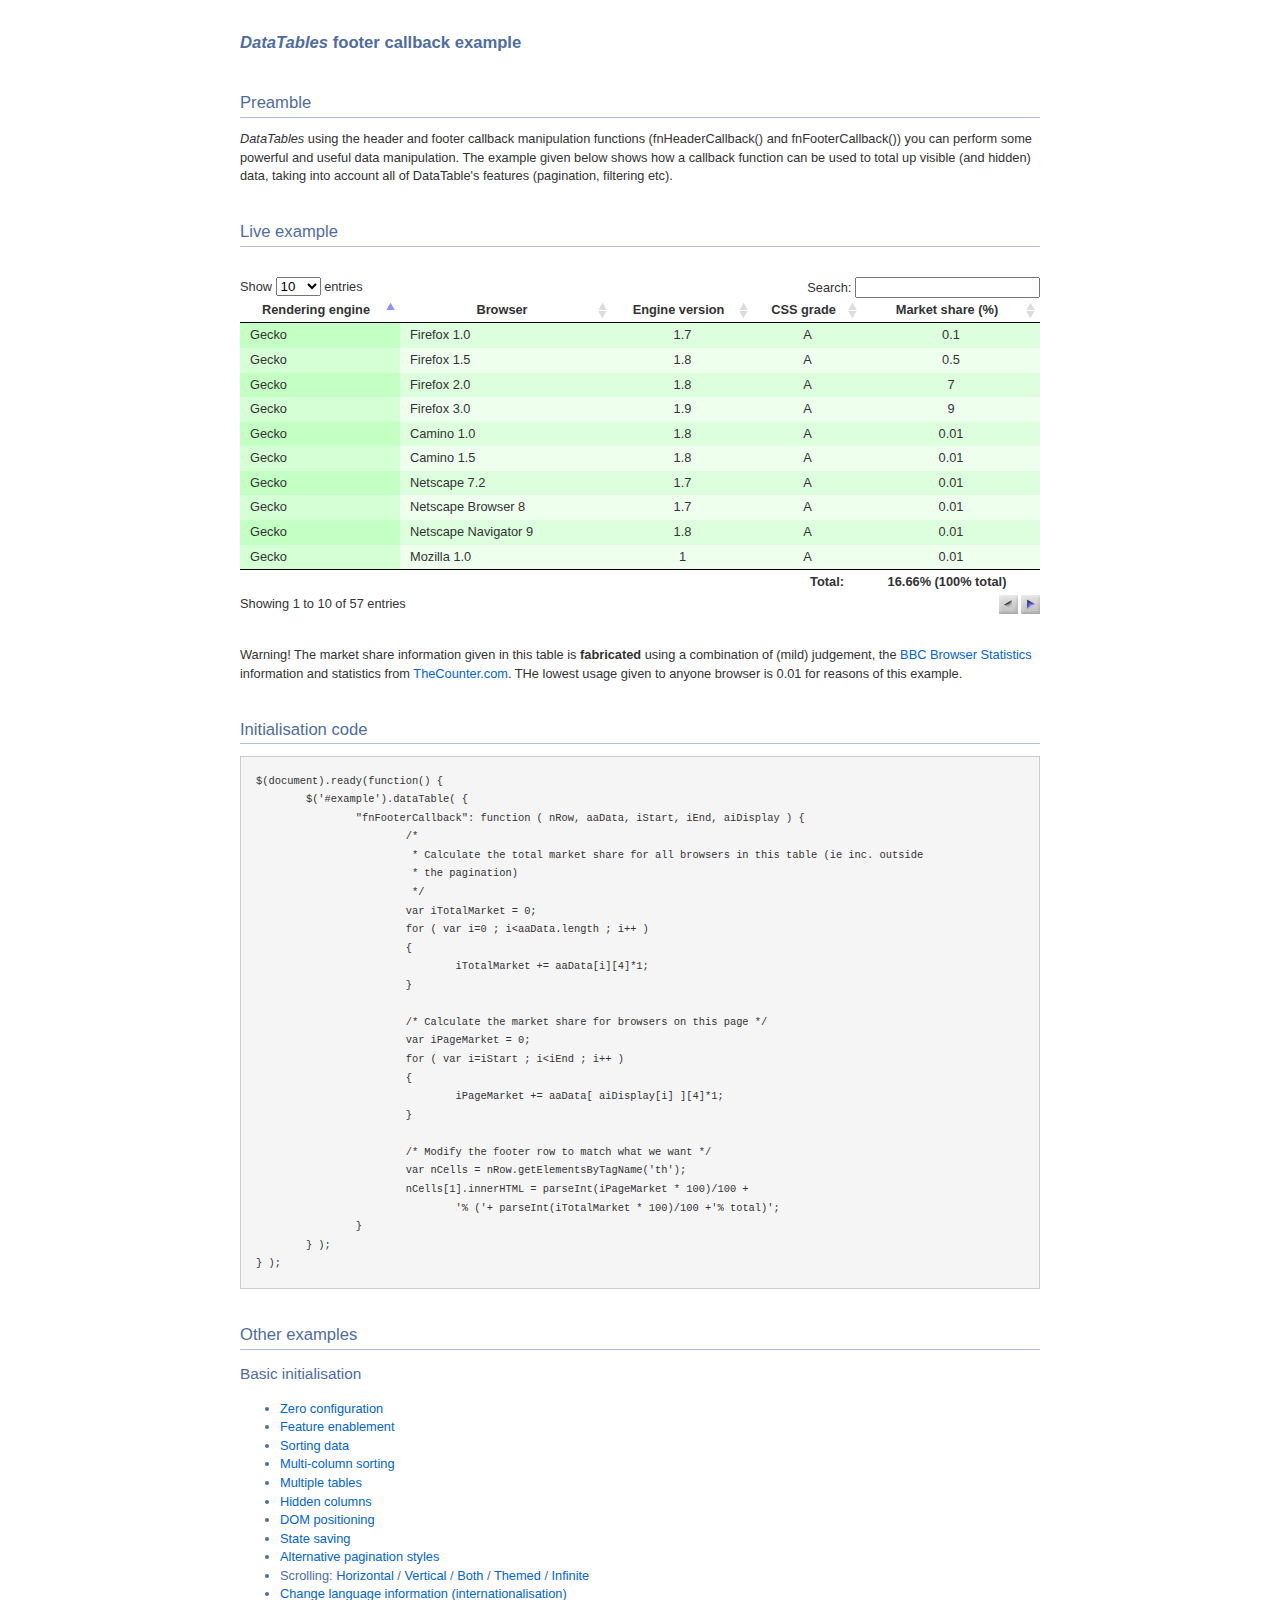
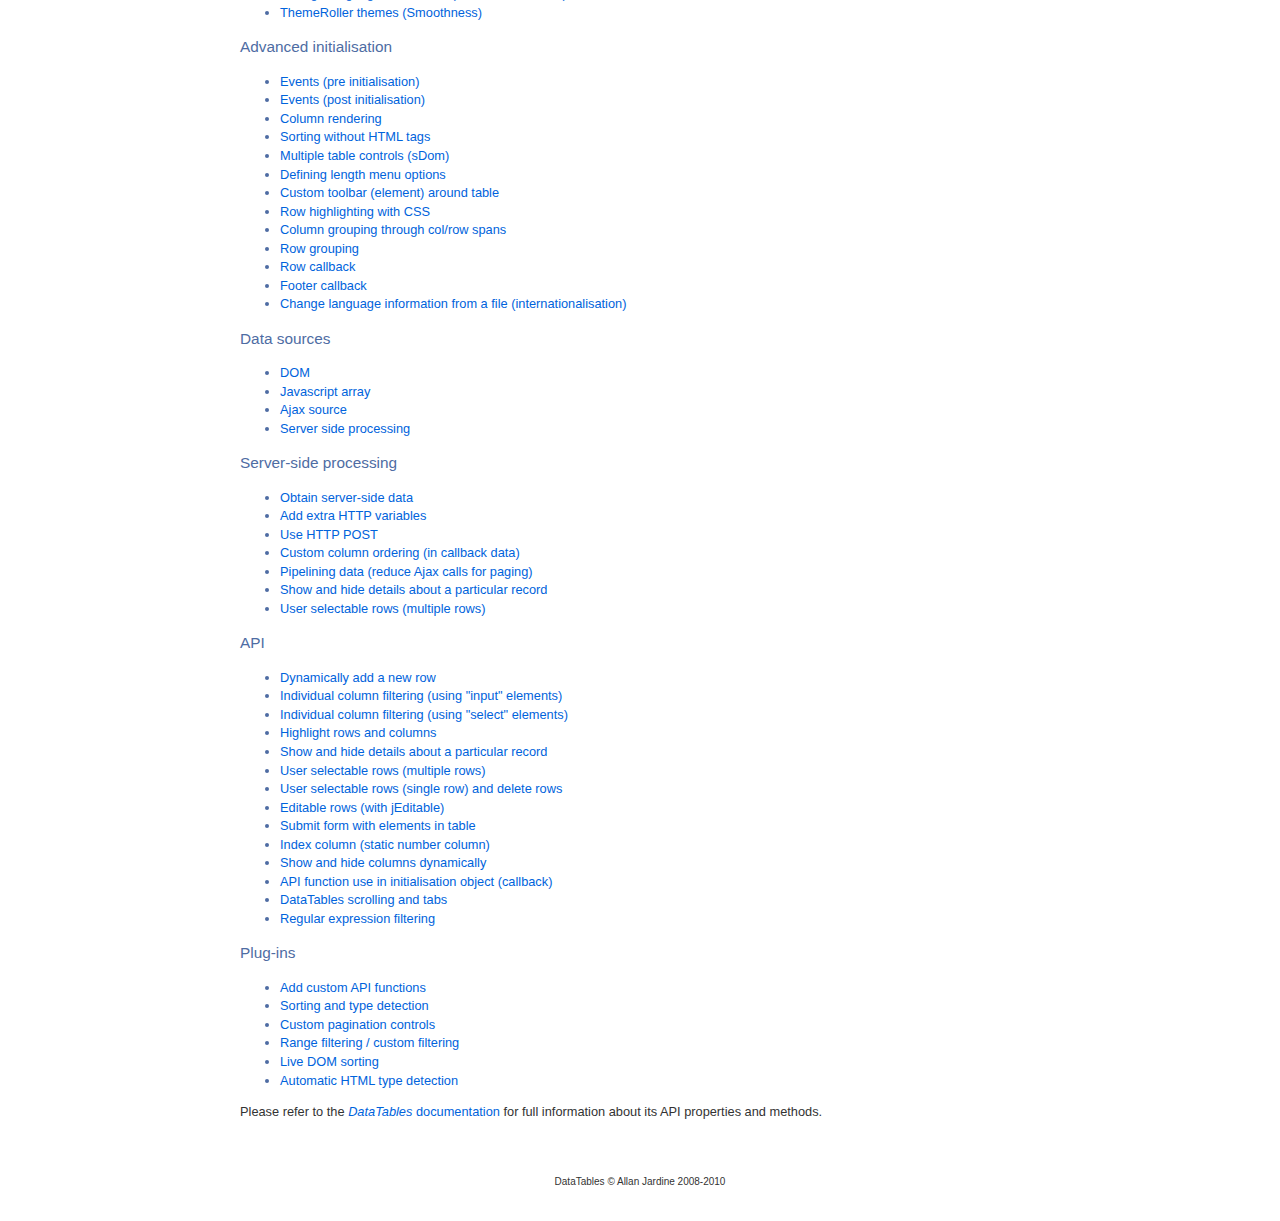
<file: layout/_examples/advanced_init/footer_callback.html>
<!DOCTYPE HTML PUBLIC "-//W3C//DTD HTML 4.01//EN" "http://www.w3.org/TR/html4/strict.dtd">
<html>
	<head>
		<meta http-equiv="content-type" content="text/html; charset=utf-8" />
		<link rel="shortcut icon" type="image/ico" href="http://www.datatables.net/media/images/favicon.ico" />
		
		<title>DataTables example</title>
		<style type="text/css" title="currentStyle">
			@import "../../media/css/demo_page.css";
			@import "../../media/css/demo_table.css";
		</style>
		<script type="text/javascript" language="javascript" src="../../media/js/jquery.js"></script>
		<script type="text/javascript" language="javascript" src="../../media/js/jquery.dataTables.js"></script>
		<script type="text/javascript" charset="utf-8">
			$(document).ready(function() {
				$('#example').dataTable( {
					"fnFooterCallback": function ( nRow, aaData, iStart, iEnd, aiDisplay ) {
						/*
						 * Calculate the total market share for all browsers in this table (ie inc. outside
						 * the pagination)
						 */
						var iTotalMarket = 0;
						for ( var i=0 ; i<aaData.length ; i++ )
						{
							iTotalMarket += aaData[i][4]*1;
						}
						
						/* Calculate the market share for browsers on this page */
						var iPageMarket = 0;
						for ( var i=iStart ; i<iEnd ; i++ )
						{
							iPageMarket += aaData[ aiDisplay[i] ][4]*1;
						}
						
						/* Modify the footer row to match what we want */
						var nCells = nRow.getElementsByTagName('th');
						nCells[1].innerHTML = parseInt(iPageMarket * 100)/100 +
							'% ('+ parseInt(iTotalMarket * 100)/100 +'% total)';
					}
				} );
			} );
		</script>
	</head>
	<body id="dt_example">
		<div id="container">
			<div class="full_width big">
				<i>DataTables</i> footer callback example
			</div>

			<h1>Preamble</h1>
			<p><i>DataTables</i> using the header and footer callback manipulation functions (fnHeaderCallback() and fnFooterCallback()) you can perform some powerful and useful data manipulation. The example given below shows how a callback function can be used to total up visible (and hidden) data, taking into account all of DataTable's features (pagination, filtering etc).</p>
			
			<h1>Live example</h1>
			<div id="demo">
<table cellpadding="0" cellspacing="0" border="0" class="display" id="example">
	<thead>
		<tr>
			<th>Rendering engine</th>
			<th>Browser</th>
			<th>Engine version</th>
			<th>CSS grade</th>
			<th style="width: 150px">Market share (%)</th>
		</tr>
	</thead>
	<tbody>
		<tr class="gradeX">
			<td>Trident</td>
			<td>
				Internet
				 Explorer 
				4.0
				</td>
			<td class="center">4</td>
			<td class="center">X</td>
			<td class="center">0.01</td>
		</tr>
		<tr class="gradeC">
			<td>Trident</td>
			<td>Internet
				 Explorer 5.0</td>
			<td class="center">5</td>
			<td class="center">C</td>
			<td class="center">0.1</td>
		</tr>
		<tr class="gradeA">
			<td>Trident</td>
			<td>Internet
				 Explorer 5.5</td>
			<td class="center">5.5</td>
			<td class="center">A</td>
			<td class="center">0.5</td>
		</tr>
		<tr class="gradeA">
			<td>Trident</td>
			<td>Internet
				 Explorer 6</td>
			<td class="center">6</td>
			<td class="center">A</td>
			<td class="center">36</td>
		</tr>
		<tr class="gradeA">
			<td>Trident</td>
			<td>Internet Explorer 7</td>
			<td class="center">7</td>
			<td class="center">A</td>
			<td class="center">41</td>
		</tr>
		<tr class="gradeA">
			<td>Trident</td>
			<td>AOL browser (AOL desktop)</td>
			<td class="center">6</td>
			<td class="center">A</td>
			<td class="center">1</td>
		</tr>
		<tr class="gradeA">
			<td>Gecko</td>
			<td>Firefox 1.0</td>
			<td class="center">1.7</td>
			<td class="center">A</td>
			<td class="center">0.1</td>
		</tr>
		<tr class="gradeA">
			<td>Gecko</td>
			<td>Firefox 1.5</td>
			<td class="center">1.8</td>
			<td class="center">A</td>
			<td class="center">0.5</td>
		</tr>
		<tr class="gradeA">
			<td>Gecko</td>
			<td>Firefox 2.0</td>
			<td class="center">1.8</td>
			<td class="center">A</td>
			<td class="center">7</td>
		</tr>
		<tr class="gradeA">
			<td>Gecko</td>
			<td>Firefox 3.0</td>
			<td class="center">1.9</td>
			<td class="center">A</td>
			<td class="center">9</td>
		</tr>
		<tr class="gradeA">
			<td>Gecko</td>
			<td>Camino 1.0</td>
			<td class="center">1.8</td>
			<td class="center">A</td>
			<td class="center">0.01</td>
		</tr>
		<tr class="gradeA">
			<td>Gecko</td>
			<td>Camino 1.5</td>
			<td class="center">1.8</td>
			<td class="center">A</td>
			<td class="center">0.01</td>
		</tr>
		<tr class="gradeA">
			<td>Gecko</td>
			<td>Netscape 7.2</td>
			<td class="center">1.7</td>
			<td class="center">A</td>
			<td class="center">0.01</td>
		</tr>
		<tr class="gradeA">
			<td>Gecko</td>
			<td>Netscape Browser 8</td>
			<td class="center">1.7</td>
			<td class="center">A</td>
			<td class="center">0.01</td>
		</tr>
		<tr class="gradeA">
			<td>Gecko</td>
			<td>Netscape Navigator 9</td>
			<td class="center">1.8</td>
			<td class="center">A</td>
			<td class="center">0.01</td>
		</tr>
		<tr class="gradeA">
			<td>Gecko</td>
			<td>Mozilla 1.0</td>
			<td class="center">1</td>
			<td class="center">A</td>
			<td class="center">0.01</td>
		</tr>
		<tr class="gradeA">
			<td>Gecko</td>
			<td>Mozilla 1.1</td>
			<td class="center">1.1</td>
			<td class="center">A</td>
			<td class="center">0.01</td>
		</tr>
		<tr class="gradeA">
			<td>Gecko</td>
			<td>Mozilla 1.2</td>
			<td class="center">1.2</td>
			<td class="center">A</td>
			<td class="center">0.01</td>
		</tr>
		<tr class="gradeA">
			<td>Gecko</td>
			<td>Mozilla 1.3</td>
			<td class="center">1.3</td>
			<td class="center">A</td>
			<td class="center">0.01</td>
		</tr>
		<tr class="gradeA">
			<td>Gecko</td>
			<td>Mozilla 1.4</td>
			<td class="center">1.4</td>
			<td class="center">A</td>
			<td class="center">0.01</td>
		</tr>
		<tr class="gradeA">
			<td>Gecko</td>
			<td>Mozilla 1.5</td>
			<td class="center">1.5</td>
			<td class="center">A</td>
			<td class="center">0.01</td>
		</tr>
		<tr class="gradeA">
			<td>Gecko</td>
			<td>Mozilla 1.6</td>
			<td class="center">1.6</td>
			<td class="center">A</td>
			<td class="center">0.01</td>
		</tr>
		<tr class="gradeA">
			<td>Gecko</td>
			<td>Mozilla 1.7</td>
			<td class="center">1.7</td>
			<td class="center">A</td>
			<td class="center">0.01</td>
		</tr>
		<tr class="gradeA">
			<td>Gecko</td>
			<td>Mozilla 1.8</td>
			<td class="center">1.8</td>
			<td class="center">A</td>
			<td class="center">0.01</td>
		</tr>
		<tr class="gradeA">
			<td>Gecko</td>
			<td>Seamonkey 1.1</td>
			<td class="center">1.8</td>
			<td class="center">A</td>
			<td class="center">0.01</td>
		</tr>
		<tr class="gradeA">
			<td>Gecko</td>
			<td>Epiphany 2.20</td>
			<td class="center">1.8</td>
			<td class="center">A</td>
			<td class="center">0.01</td>
		</tr>
		<tr class="gradeA">
			<td>Webkit</td>
			<td>Safari 1.2</td>
			<td class="center">125.5</td>
			<td class="center">A</td>
			<td class="center">0.01</td>
		</tr>
		<tr class="gradeA">
			<td>Webkit</td>
			<td>Safari 1.3</td>
			<td class="center">312.8</td>
			<td class="center">A</td>
			<td class="center">0.01</td>
		</tr>
		<tr class="gradeA">
			<td>Webkit</td>
			<td>Safari 2.0</td>
			<td class="center">419.3</td>
			<td class="center">A</td>
			<td class="center">1</td>
		</tr>
		<tr class="gradeA">
			<td>Webkit</td>
			<td>Safari 3.0</td>
			<td class="center">522.1</td>
			<td class="center">A</td>
			<td class="center">2.2</td>
		</tr>
		<tr class="gradeA">
			<td>Webkit</td>
			<td>OmniWeb 5.5</td>
			<td class="center">420</td>
			<td class="center">A</td>
			<td class="center">0.01</td>
		</tr>
		<tr class="gradeA">
			<td>Webkit</td>
			<td>iPod Touch / iPhone</td>
			<td class="center">420.1</td>
			<td class="center">A</td>
			<td class="center">0.05</td>
		</tr>
		<tr class="gradeA">
			<td>Webkit</td>
			<td>S60</td>
			<td class="center">413</td>
			<td class="center">A</td>
			<td class="center">0.01</td>
		</tr>
		<tr class="gradeA">
			<td>Presto</td>
			<td>Opera 7.0</td>
			<td class="center">-</td>
			<td class="center">A</td>
			<td class="center">0.01</td>
		</tr>
		<tr class="gradeA">
			<td>Presto</td>
			<td>Opera 7.5</td>
			<td class="center">-</td>
			<td class="center">A</td>
			<td class="center">0.01</td>
		</tr>
		<tr class="gradeA">
			<td>Presto</td>
			<td>Opera 8.0</td>
			<td class="center">-</td>
			<td class="center">A</td>
			<td class="center">0.01</td>
		</tr>
		<tr class="gradeA">
			<td>Presto</td>
			<td>Opera 8.5</td>
			<td class="center">-</td>
			<td class="center">A</td>
			<td class="center">0.01</td>
		</tr>
		<tr class="gradeA">
			<td>Presto</td>
			<td>Opera 9.0</td>
			<td class="center">-</td>
			<td class="center">A</td>
			<td class="center">0.1</td>
		</tr>
		<tr class="gradeA">
			<td>Presto</td>
			<td>Opera 9.2</td>
			<td class="center">-</td>
			<td class="center">A</td>
			<td class="center">0.2</td>
		</tr>
		<tr class="gradeA">
			<td>Presto</td>
			<td>Opera 9.5</td>
			<td class="center">-</td>
			<td class="center">A</td>
			<td class="center">0.8</td>
		</tr>
		<tr class="gradeA">
			<td>Presto</td>
			<td>Opera for Wii</td>
			<td class="center">-</td>
			<td class="center">A</td>
			<td class="center">0.01</td>
		</tr>
		<tr class="gradeA">
			<td>Presto</td>
			<td>Nokia N800</td>
			<td class="center">-</td>
			<td class="center">A</td>
			<td class="center">0.01</td>
		</tr>
		<tr class="gradeA">
			<td>Presto</td>
			<td>Nintendo DS browser</td>
			<td class="center">8.5</td>
			<td class="center">C/A<sup>1</sup></td>
			<td class="center">0.01</td>
		</tr>
		<tr class="gradeC">
			<td>KHTML</td>
			<td>Konqureror 3.1</td>
			<td class="center">3.1</td>
			<td class="center">C</td>
			<td class="center">0.01</td>
		</tr>
		<tr class="gradeA">
			<td>KHTML</td>
			<td>Konqureror 3.3</td>
			<td class="center">3.3</td>
			<td class="center">A</td>
			<td class="center">0.01</td>
		</tr>
		<tr class="gradeA">
			<td>KHTML</td>
			<td>Konqureror 3.5</td>
			<td class="center">3.5</td>
			<td class="center">A</td>
			<td class="center">0.01</td>
		</tr>
		<tr class="gradeX">
			<td>Tasman</td>
			<td>Internet Explorer 4.5</td>
			<td class="center">-</td>
			<td class="center">X</td>
			<td class="center">0.01</td>
		</tr>
		<tr class="gradeC">
			<td>Tasman</td>
			<td>Internet Explorer 5.1</td>
			<td class="center">1</td>
			<td class="center">C</td>
			<td class="center">0.01</td>
		</tr>
		<tr class="gradeC">
			<td>Tasman</td>
			<td>Internet Explorer 5.2</td>
			<td class="center">1</td>
			<td class="center">C</td>
			<td class="center">0.01</td>
		</tr>
		<tr class="gradeA">
			<td>Misc</td>
			<td>NetFront 3.1</td>
			<td class="center">-</td>
			<td class="center">C</td>
			<td class="center">0.01</td>
		</tr>
		<tr class="gradeA">
			<td>Misc</td>
			<td>NetFront 3.4</td>
			<td class="center">-</td>
			<td class="center">A</td>
			<td class="center">0.01</td>
		</tr>
		<tr class="gradeX">
			<td>Misc</td>
			<td>Dillo 0.8</td>
			<td class="center">-</td>
			<td class="center">X</td>
			<td class="center">0.01</td>
		</tr>
		<tr class="gradeX">
			<td>Misc</td>
			<td>Links</td>
			<td class="center">-</td>
			<td class="center">X</td>
			<td class="center">0.01</td>
		</tr>
		<tr class="gradeX">
			<td>Misc</td>
			<td>Lynx</td>
			<td class="center">-</td>
			<td class="center">X</td>
			<td class="center">0.01</td>
		</tr>
		<tr class="gradeC">
			<td>Misc</td>
			<td>IE Mobile</td>
			<td class="center">-</td>
			<td class="center">C</td>
			<td class="center">0.01</td>
		</tr>
		<tr class="gradeC">
			<td>Misc</td>
			<td>PSP browser</td>
			<td class="center">-</td>
			<td class="center">C</td>
			<td class="center">0.01</td>
		</tr>
		<tr class="gradeU">
			<td>Other browsers</td>
			<td>All others</td>
			<td class="center">-</td>
			<td class="center">U</td>
			<td class="center">0.04</td>
		</tr>
	</tbody>
	<tfoot>
		<tr>
			<th style="text-align:right" colspan="4">Total:</th>
			<th></th>
		</tr>
	</tfoot>
</table>
			</div>
			<div class="spacer"></div>
			
			<p class="space">Warning! The market share information given in this table is <b>fabricated</b> using a combination of (mild) judgement, the <a href="http://www.mail-archive.com/backstage@lists.bbc.co.uk/msg03899.html">BBC Browser Statistics</a> information and statistics from <a href="http://www.thecounter.com/stats/2008/August/browser.php">TheCounter.com</a>. THe lowest usage given to anyone browser is 0.01 for reasons of this example.</p> 
			
			
			<h1>Initialisation code</h1>
			<pre>$(document).ready(function() {
	$('#example').dataTable( {
		"fnFooterCallback": function ( nRow, aaData, iStart, iEnd, aiDisplay ) {
			/*
			 * Calculate the total market share for all browsers in this table (ie inc. outside
			 * the pagination)
			 */
			var iTotalMarket = 0;
			for ( var i=0 ; i&lt;aaData.length ; i++ )
			{
				iTotalMarket += aaData[i][4]*1;
			}
			
			/* Calculate the market share for browsers on this page */
			var iPageMarket = 0;
			for ( var i=iStart ; i&lt;iEnd ; i++ )
			{
				iPageMarket += aaData[ aiDisplay[i] ][4]*1;
			}
			
			/* Modify the footer row to match what we want */
			var nCells = nRow.getElementsByTagName('th');
			nCells[1].innerHTML = parseInt(iPageMarket * 100)/100 +
				'% ('+ parseInt(iTotalMarket * 100)/100 +'% total)';
		}
	} );
} );</pre>
			
			
			<h1>Other examples</h1>
			<h2>Basic initialisation</h2>
			<ul>
				<li><a href="../basic_init/zero_config.html">Zero configuration</a></li>
				<li><a href="../basic_init/filter_only.html">Feature enablement</a></li>
				<li><a href="../basic_init/table_sorting.html">Sorting data</a></li>
				<li><a href="../basic_init/multi_col_sort.html">Multi-column sorting</a></li>
				<li><a href="../basic_init/multiple_tables.html">Multiple tables</a></li>
				<li><a href="../basic_init/hidden_columns.html">Hidden columns</a></li>
				<li><a href="../basic_init/dom.html">DOM positioning</a></li>
				<li><a href="../basic_init/state_save.html">State saving</a></li>
				<li><a href="../basic_init/alt_pagination.html">Alternative pagination styles</a></li>
				<li>Scrolling: 
					<a href="../basic_init/scroll_x.html">Horizontal</a> / 
					<a href="../basic_init/scroll_y.html">Vertical</a> / 
					<a href="../basic_init/scroll_xy.html">Both</a> / 
					<a href="../basic_init/scroll_y_theme.html">Themed</a> / 
					<a href="../basic_init/scroll_y_infinite.html">Infinite</a>
				</li>
				<li><a href="../basic_init/language.html">Change language information (internationalisation)</a></li>
				<li><a href="../basic_init/themes.html">ThemeRoller themes (Smoothness)</a></li>
			</ul>
			
			<h2>Advanced initialisation</h2>
			<ul>
				<li><a href="../advanced_init/events_pre_init.html">Events (pre initialisation)</a></li>
				<li><a href="../advanced_init/events_post_init.html">Events (post initialisation)</a></li>
				<li><a href="../advanced_init/column_render.html">Column rendering</a></li>
				<li><a href="../advanced_init/html_sort.html">Sorting without HTML tags</a></li>
				<li><a href="../advanced_init/dom_multiple_elements.html">Multiple table controls (sDom)</a></li>
				<li><a href="../advanced_init/length_menu.html">Defining length menu options</a></li>
				<li><a href="../advanced_init/dom_toolbar.html">Custom toolbar (element) around table</a></li>
				<li><a href="../advanced_init/highlight.html">Row highlighting with CSS</a></li>
				<li><a href="../advanced_init/complex_header.html">Column grouping through col/row spans</a></li>
				<li><a href="../advanced_init/row_grouping.html">Row grouping</a></li>
				<li><a href="../advanced_init/row_callback.html">Row callback</a></li>
				<li><a href="../advanced_init/footer_callback.html">Footer callback</a></li>
				<li><a href="../advanced_init/language_file.html">Change language information from a file (internationalisation)</a></li>
			</ul>
			
			<h2>Data sources</h2>
			<ul>
				<li><a href="../data_sources/dom.html">DOM</a></li>
				<li><a href="../data_sources/js_array.html">Javascript array</a></li>
				<li><a href="../data_sources/ajax.html">Ajax source</a></li>
				<li><a href="../data_sources/server_side.html">Server side processing</a></li>
			</ul>
			
			<h2>Server-side processing</h2>
			<ul>
				<li><a href="../server_side/server_side.html">Obtain server-side data</a></li>
				<li><a href="../server_side/custom_vars.html">Add extra HTTP variables</a></li>
				<li><a href="../server_side/post.html">Use HTTP POST</a></li>
				<li><a href="../server_side/column_ordering.html">Custom column ordering (in callback data)</a></li>
				<li><a href="../server_side/pipeline.html">Pipelining data (reduce Ajax calls for paging)</a></li>
				<li><a href="../server_side/row_details.html">Show and hide details about a particular record</a></li>
				<li><a href="../server_side/select_rows.html">User selectable rows (multiple rows)</a></li>
			</ul>
			
			<h2>API</h2>
			<ul>
				<li><a href="../api/add_row.html">Dynamically add a new row</a></li>
				<li><a href="../api/multi_filter.html">Individual column filtering (using "input" elements)</a></li>
				<li><a href="../api/multi_filter_select.html">Individual column filtering (using "select" elements)</a></li>
				<li><a href="../api/highlight.html">Highlight rows and columns</a></li>
				<li><a href="../api/row_details.html">Show and hide details about a particular record</a></li>
				<li><a href="../api/select_row.html">User selectable rows (multiple rows)</a></li>
				<li><a href="../api/select_single_row.html">User selectable rows (single row) and delete rows</a></li>
				<li><a href="../api/editable.html">Editable rows (with jEditable)</a></li>
				<li><a href="../api/form.html">Submit form with elements in table</a></li>
				<li><a href="../api/counter_column.html">Index column (static number column)</a></li>
				<li><a href="../api/show_hide.html">Show and hide columns dynamically</a></li>
				<li><a href="../api/api_in_init.html">API function use in initialisation object (callback)</a></li>
				<li><a href="../api/tabs_and_scrolling.html">DataTables scrolling and tabs</a></li>
				<li><a href="../api/regex.html">Regular expression filtering</a></li>
			</ul>
			
			<h2>Plug-ins</h2>
			<ul>
				<li><a href="../plug-ins/plugin_api.html">Add custom API functions</a></li>
				<li><a href="../plug-ins/sorting_plugin.html">Sorting and type detection</a></li>
				<li><a href="../plug-ins/paging_plugin.html">Custom pagination controls</a></li>
				<li><a href="../plug-ins/range_filtering.html">Range filtering / custom filtering</a></li>
				<li><a href="../plug-ins/dom_sort.html">Live DOM sorting</a></li>
				<li><a href="../plug-ins/html_sort.html">Automatic HTML type detection</a></li>
			</ul>
			
			
			<p>Please refer to the <a href="http://www.datatables.net/"><i>DataTables</i> documentation</a> for full information about its API properties and methods.</p>
			
			
			<div id="footer" style="text-align:center;">
				<span style="font-size:10px;">DataTables &copy; Allan Jardine 2008-2010</span>
			</div>
		</div>
	</body>
</html>
</file>
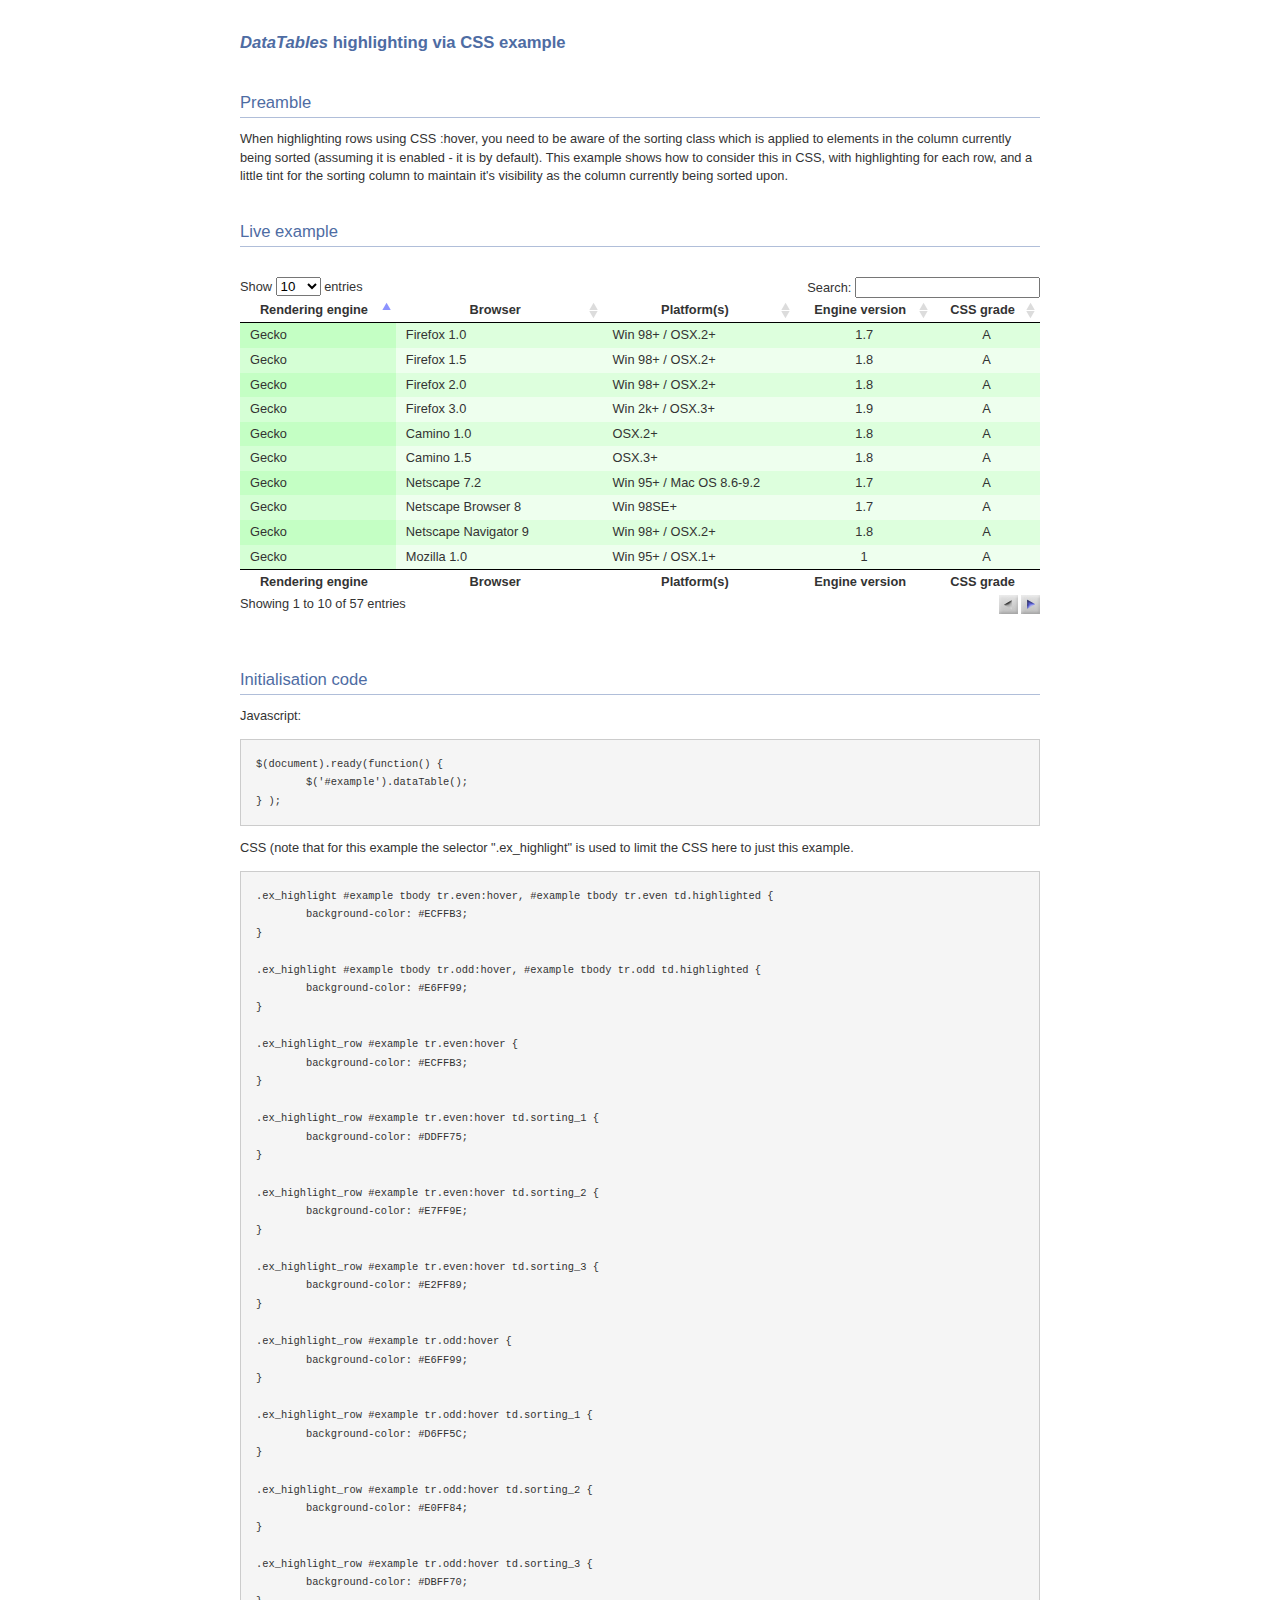
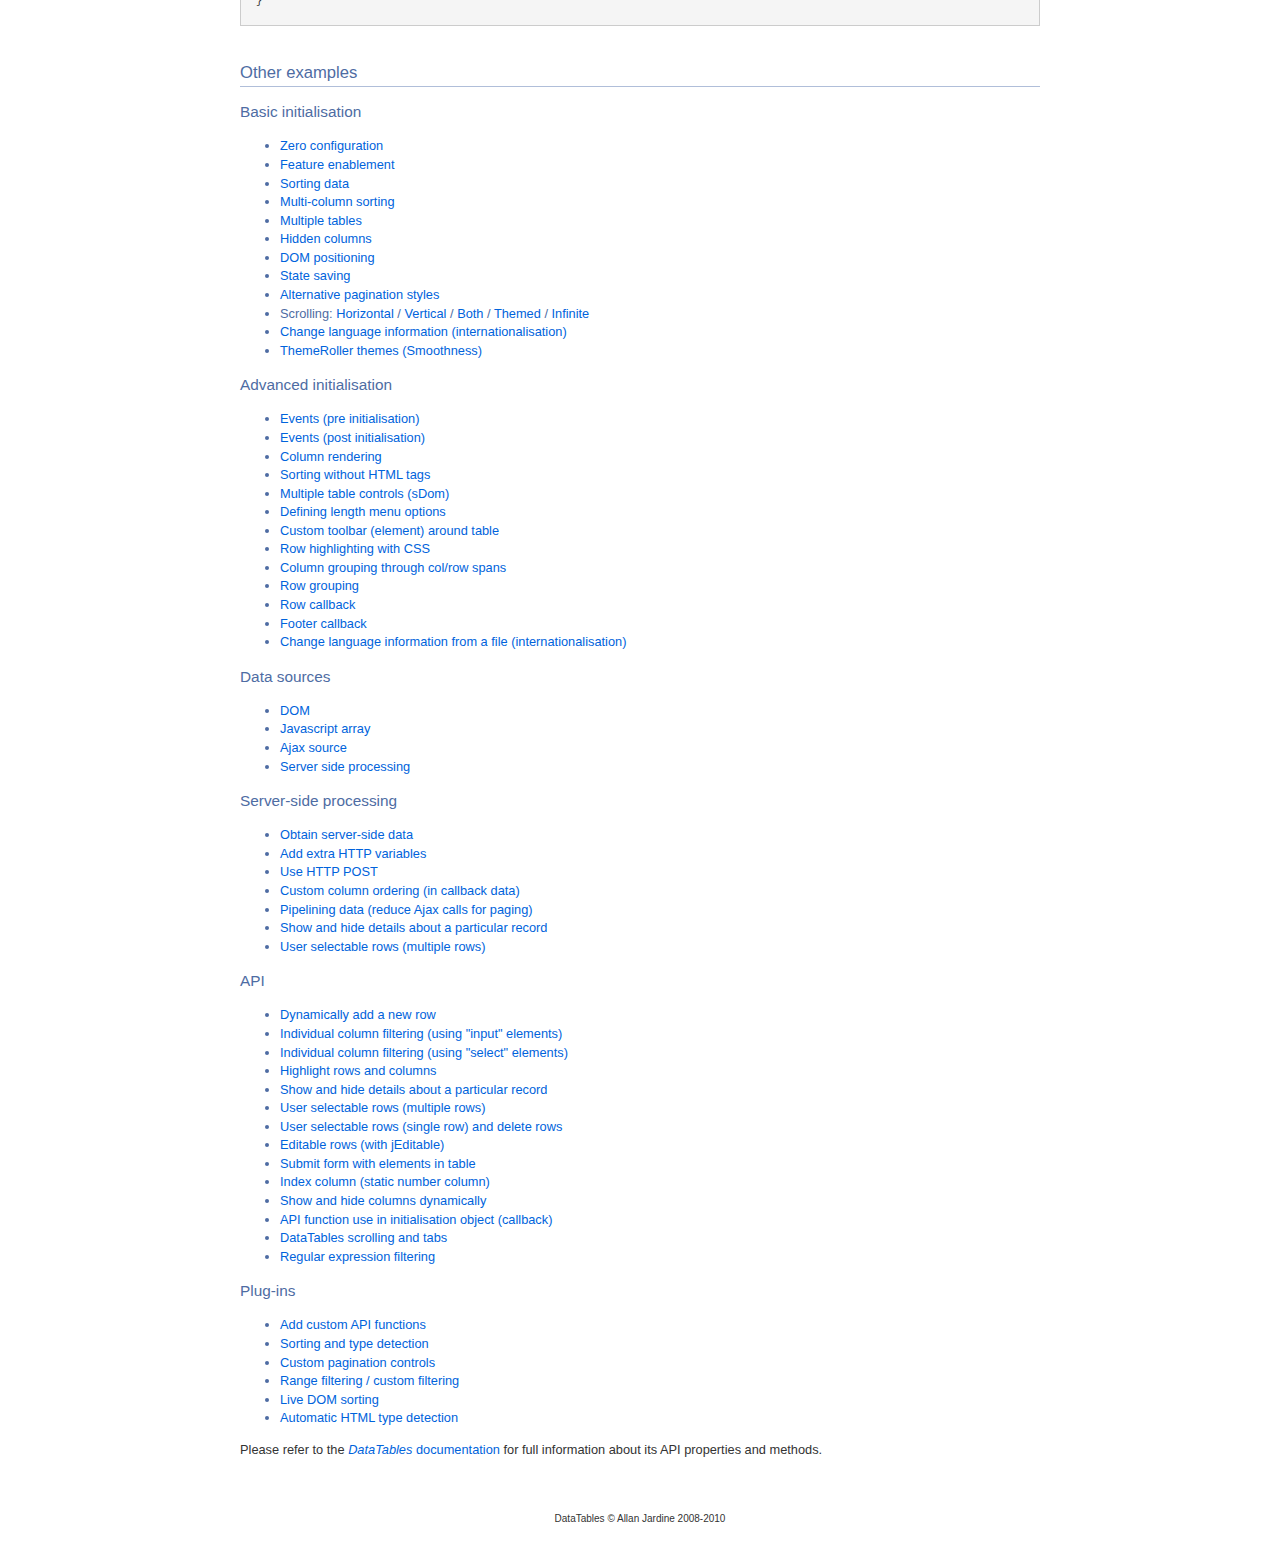
<file: layout/_examples/advanced_init/highlight.html>
<!DOCTYPE HTML PUBLIC "-//W3C//DTD HTML 4.01//EN" "http://www.w3.org/TR/html4/strict.dtd">
<html>
	<head>
		<meta http-equiv="content-type" content="text/html; charset=utf-8" />
		<link rel="shortcut icon" type="image/ico" href="http://www.datatables.net/media/images/favicon.ico" />
		
		<title>DataTables example</title>
		<style type="text/css" title="currentStyle">
			@import "../../media/css/demo_page.css";
			@import "../../media/css/demo_table.css";
		</style>
		<script type="text/javascript" language="javascript" src="../../media/js/jquery.js"></script>
		<script type="text/javascript" language="javascript" src="../../media/js/jquery.dataTables.js"></script>
		<script type="text/javascript" charset="utf-8">
			$(document).ready(function() {
				$('#example').dataTable();
			} );
		</script>
	</head>
	<body id="dt_example" class="ex_highlight_row">
		<div id="container">
			<div class="full_width big">
				<i>DataTables</i> highlighting via CSS example
			</div>
			
			<h1>Preamble</h1>
			<p>When highlighting rows using CSS :hover, you need to be aware of the sorting class which is applied to elements in the column currently being sorted (assuming it is enabled - it is by default). This example shows how to consider this in CSS, with highlighting for each row, and a little tint for the sorting column to maintain it's visibility as the column currently being sorted upon.</p>
			
			<h1>Live example</h1>
			<div id="demo">
<table cellpadding="0" cellspacing="0" border="0" class="display" id="example">
	<thead>
		<tr>
			<th>Rendering engine</th>
			<th>Browser</th>
			<th>Platform(s)</th>
			<th>Engine version</th>
			<th>CSS grade</th>
		</tr>
	</thead>
	<tbody>
		<tr class="gradeX">
			<td>Trident</td>
			<td>Internet
				 Explorer 4.0</td>
			<td>Win 95+</td>
			<td class="center">4</td>
			<td class="center">X</td>
		</tr>
		<tr class="gradeC">
			<td>Trident</td>
			<td>Internet
				 Explorer 5.0</td>
			<td>Win 95+</td>
			<td class="center">5</td>
			<td class="center">C</td>
		</tr>
		<tr class="gradeA">
			<td>Trident</td>
			<td>Internet
				 Explorer 5.5</td>
			<td>Win 95+</td>
			<td class="center">5.5</td>
			<td class="center">A</td>
		</tr>
		<tr class="gradeA">
			<td>Trident</td>
			<td>Internet
				 Explorer 6</td>
			<td>Win 98+</td>
			<td class="center">6</td>
			<td class="center">A</td>
		</tr>
		<tr class="gradeA">
			<td>Trident</td>
			<td>Internet Explorer 7</td>
			<td>Win XP SP2+</td>
			<td class="center">7</td>
			<td class="center">A</td>
		</tr>
		<tr class="gradeA">
			<td>Trident</td>
			<td>AOL browser (AOL desktop)</td>
			<td>Win XP</td>
			<td class="center">6</td>
			<td class="center">A</td>
		</tr>
		<tr class="gradeA">
			<td>Gecko</td>
			<td>Firefox 1.0</td>
			<td>Win 98+ / OSX.2+</td>
			<td class="center">1.7</td>
			<td class="center">A</td>
		</tr>
		<tr class="gradeA">
			<td>Gecko</td>
			<td>Firefox 1.5</td>
			<td>Win 98+ / OSX.2+</td>
			<td class="center">1.8</td>
			<td class="center">A</td>
		</tr>
		<tr class="gradeA">
			<td>Gecko</td>
			<td>Firefox 2.0</td>
			<td>Win 98+ / OSX.2+</td>
			<td class="center">1.8</td>
			<td class="center">A</td>
		</tr>
		<tr class="gradeA">
			<td>Gecko</td>
			<td>Firefox 3.0</td>
			<td>Win 2k+ / OSX.3+</td>
			<td class="center">1.9</td>
			<td class="center">A</td>
		</tr>
		<tr class="gradeA">
			<td>Gecko</td>
			<td>Camino 1.0</td>
			<td>OSX.2+</td>
			<td class="center">1.8</td>
			<td class="center">A</td>
		</tr>
		<tr class="gradeA">
			<td>Gecko</td>
			<td>Camino 1.5</td>
			<td>OSX.3+</td>
			<td class="center">1.8</td>
			<td class="center">A</td>
		</tr>
		<tr class="gradeA">
			<td>Gecko</td>
			<td>Netscape 7.2</td>
			<td>Win 95+ / Mac OS 8.6-9.2</td>
			<td class="center">1.7</td>
			<td class="center">A</td>
		</tr>
		<tr class="gradeA">
			<td>Gecko</td>
			<td>Netscape Browser 8</td>
			<td>Win 98SE+</td>
			<td class="center">1.7</td>
			<td class="center">A</td>
		</tr>
		<tr class="gradeA">
			<td>Gecko</td>
			<td>Netscape Navigator 9</td>
			<td>Win 98+ / OSX.2+</td>
			<td class="center">1.8</td>
			<td class="center">A</td>
		</tr>
		<tr class="gradeA">
			<td>Gecko</td>
			<td>Mozilla 1.0</td>
			<td>Win 95+ / OSX.1+</td>
			<td class="center">1</td>
			<td class="center">A</td>
		</tr>
		<tr class="gradeA">
			<td>Gecko</td>
			<td>Mozilla 1.1</td>
			<td>Win 95+ / OSX.1+</td>
			<td class="center">1.1</td>
			<td class="center">A</td>
		</tr>
		<tr class="gradeA">
			<td>Gecko</td>
			<td>Mozilla 1.2</td>
			<td>Win 95+ / OSX.1+</td>
			<td class="center">1.2</td>
			<td class="center">A</td>
		</tr>
		<tr class="gradeA">
			<td>Gecko</td>
			<td>Mozilla 1.3</td>
			<td>Win 95+ / OSX.1+</td>
			<td class="center">1.3</td>
			<td class="center">A</td>
		</tr>
		<tr class="gradeA">
			<td>Gecko</td>
			<td>Mozilla 1.4</td>
			<td>Win 95+ / OSX.1+</td>
			<td class="center">1.4</td>
			<td class="center">A</td>
		</tr>
		<tr class="gradeA">
			<td>Gecko</td>
			<td>Mozilla 1.5</td>
			<td>Win 95+ / OSX.1+</td>
			<td class="center">1.5</td>
			<td class="center">A</td>
		</tr>
		<tr class="gradeA">
			<td>Gecko</td>
			<td>Mozilla 1.6</td>
			<td>Win 95+ / OSX.1+</td>
			<td class="center">1.6</td>
			<td class="center">A</td>
		</tr>
		<tr class="gradeA">
			<td>Gecko</td>
			<td>Mozilla 1.7</td>
			<td>Win 98+ / OSX.1+</td>
			<td class="center">1.7</td>
			<td class="center">A</td>
		</tr>
		<tr class="gradeA">
			<td>Gecko</td>
			<td>Mozilla 1.8</td>
			<td>Win 98+ / OSX.1+</td>
			<td class="center">1.8</td>
			<td class="center">A</td>
		</tr>
		<tr class="gradeA">
			<td>Gecko</td>
			<td>Seamonkey 1.1</td>
			<td>Win 98+ / OSX.2+</td>
			<td class="center">1.8</td>
			<td class="center">A</td>
		</tr>
		<tr class="gradeA">
			<td>Gecko</td>
			<td>Epiphany 2.20</td>
			<td>Gnome</td>
			<td class="center">1.8</td>
			<td class="center">A</td>
		</tr>
		<tr class="gradeA">
			<td>Webkit</td>
			<td>Safari 1.2</td>
			<td>OSX.3</td>
			<td class="center">125.5</td>
			<td class="center">A</td>
		</tr>
		<tr class="gradeA">
			<td>Webkit</td>
			<td>Safari 1.3</td>
			<td>OSX.3</td>
			<td class="center">312.8</td>
			<td class="center">A</td>
		</tr>
		<tr class="gradeA">
			<td>Webkit</td>
			<td>Safari 2.0</td>
			<td>OSX.4+</td>
			<td class="center">419.3</td>
			<td class="center">A</td>
		</tr>
		<tr class="gradeA">
			<td>Webkit</td>
			<td>Safari 3.0</td>
			<td>OSX.4+</td>
			<td class="center">522.1</td>
			<td class="center">A</td>
		</tr>
		<tr class="gradeA">
			<td>Webkit</td>
			<td>OmniWeb 5.5</td>
			<td>OSX.4+</td>
			<td class="center">420</td>
			<td class="center">A</td>
		</tr>
		<tr class="gradeA">
			<td>Webkit</td>
			<td>iPod Touch / iPhone</td>
			<td>iPod</td>
			<td class="center">420.1</td>
			<td class="center">A</td>
		</tr>
		<tr class="gradeA">
			<td>Webkit</td>
			<td>S60</td>
			<td>S60</td>
			<td class="center">413</td>
			<td class="center">A</td>
		</tr>
		<tr class="gradeA">
			<td>Presto</td>
			<td>Opera 7.0</td>
			<td>Win 95+ / OSX.1+</td>
			<td class="center">-</td>
			<td class="center">A</td>
		</tr>
		<tr class="gradeA">
			<td>Presto</td>
			<td>Opera 7.5</td>
			<td>Win 95+ / OSX.2+</td>
			<td class="center">-</td>
			<td class="center">A</td>
		</tr>
		<tr class="gradeA">
			<td>Presto</td>
			<td>Opera 8.0</td>
			<td>Win 95+ / OSX.2+</td>
			<td class="center">-</td>
			<td class="center">A</td>
		</tr>
		<tr class="gradeA">
			<td>Presto</td>
			<td>Opera 8.5</td>
			<td>Win 95+ / OSX.2+</td>
			<td class="center">-</td>
			<td class="center">A</td>
		</tr>
		<tr class="gradeA">
			<td>Presto</td>
			<td>Opera 9.0</td>
			<td>Win 95+ / OSX.3+</td>
			<td class="center">-</td>
			<td class="center">A</td>
		</tr>
		<tr class="gradeA">
			<td>Presto</td>
			<td>Opera 9.2</td>
			<td>Win 88+ / OSX.3+</td>
			<td class="center">-</td>
			<td class="center">A</td>
		</tr>
		<tr class="gradeA">
			<td>Presto</td>
			<td>Opera 9.5</td>
			<td>Win 88+ / OSX.3+</td>
			<td class="center">-</td>
			<td class="center">A</td>
		</tr>
		<tr class="gradeA">
			<td>Presto</td>
			<td>Opera for Wii</td>
			<td>Wii</td>
			<td class="center">-</td>
			<td class="center">A</td>
		</tr>
		<tr class="gradeA">
			<td>Presto</td>
			<td>Nokia N800</td>
			<td>N800</td>
			<td class="center">-</td>
			<td class="center">A</td>
		</tr>
		<tr class="gradeA">
			<td>Presto</td>
			<td>Nintendo DS browser</td>
			<td>Nintendo DS</td>
			<td class="center">8.5</td>
			<td class="center">C/A<sup>1</sup></td>
		</tr>
		<tr class="gradeC">
			<td>KHTML</td>
			<td>Konqureror 3.1</td>
			<td>KDE 3.1</td>
			<td class="center">3.1</td>
			<td class="center">C</td>
		</tr>
		<tr class="gradeA">
			<td>KHTML</td>
			<td>Konqureror 3.3</td>
			<td>KDE 3.3</td>
			<td class="center">3.3</td>
			<td class="center">A</td>
		</tr>
		<tr class="gradeA">
			<td>KHTML</td>
			<td>Konqureror 3.5</td>
			<td>KDE 3.5</td>
			<td class="center">3.5</td>
			<td class="center">A</td>
		</tr>
		<tr class="gradeX">
			<td>Tasman</td>
			<td>Internet Explorer 4.5</td>
			<td>Mac OS 8-9</td>
			<td class="center">-</td>
			<td class="center">X</td>
		</tr>
		<tr class="gradeC">
			<td>Tasman</td>
			<td>Internet Explorer 5.1</td>
			<td>Mac OS 7.6-9</td>
			<td class="center">1</td>
			<td class="center">C</td>
		</tr>
		<tr class="gradeC">
			<td>Tasman</td>
			<td>Internet Explorer 5.2</td>
			<td>Mac OS 8-X</td>
			<td class="center">1</td>
			<td class="center">C</td>
		</tr>
		<tr class="gradeA">
			<td>Misc</td>
			<td>NetFront 3.1</td>
			<td>Embedded devices</td>
			<td class="center">-</td>
			<td class="center">C</td>
		</tr>
		<tr class="gradeA">
			<td>Misc</td>
			<td>NetFront 3.4</td>
			<td>Embedded devices</td>
			<td class="center">-</td>
			<td class="center">A</td>
		</tr>
		<tr class="gradeX">
			<td>Misc</td>
			<td>Dillo 0.8</td>
			<td>Embedded devices</td>
			<td class="center">-</td>
			<td class="center">X</td>
		</tr>
		<tr class="gradeX">
			<td>Misc</td>
			<td>Links</td>
			<td>Text only</td>
			<td class="center">-</td>
			<td class="center">X</td>
		</tr>
		<tr class="gradeX">
			<td>Misc</td>
			<td>Lynx</td>
			<td>Text only</td>
			<td class="center">-</td>
			<td class="center">X</td>
		</tr>
		<tr class="gradeC">
			<td>Misc</td>
			<td>IE Mobile</td>
			<td>Windows Mobile 6</td>
			<td class="center">-</td>
			<td class="center">C</td>
		</tr>
		<tr class="gradeC">
			<td>Misc</td>
			<td>PSP browser</td>
			<td>PSP</td>
			<td class="center">-</td>
			<td class="center">C</td>
		</tr>
		<tr class="gradeU">
			<td>Other browsers</td>
			<td>All others</td>
			<td>-</td>
			<td class="center">-</td>
			<td class="center">U</td>
		</tr>
	</tbody>
	<tfoot>
		<tr>
			<th>Rendering engine</th>
			<th>Browser</th>
			<th>Platform(s)</th>
			<th>Engine version</th>
			<th>CSS grade</th>
		</tr>
	</tfoot>
</table>
			</div>
			<div class="spacer"></div>
			
			
			<h1>Initialisation code</h1>
			<p>Javascript:</p>
			<pre>
$(document).ready(function() {
	$('#example').dataTable();
} );</pre>

			<p>CSS (note that for this example the selector ".ex_highlight" is used to limit the CSS here to just this example.</p>
			<pre>.ex_highlight #example tbody tr.even:hover, #example tbody tr.even td.highlighted {
	background-color: #ECFFB3;
}

.ex_highlight #example tbody tr.odd:hover, #example tbody tr.odd td.highlighted {
	background-color: #E6FF99;
}

.ex_highlight_row #example tr.even:hover {
	background-color: #ECFFB3;
}

.ex_highlight_row #example tr.even:hover td.sorting_1 {
	background-color: #DDFF75;
}

.ex_highlight_row #example tr.even:hover td.sorting_2 {
	background-color: #E7FF9E;
}

.ex_highlight_row #example tr.even:hover td.sorting_3 {
	background-color: #E2FF89;
}

.ex_highlight_row #example tr.odd:hover {
	background-color: #E6FF99;
}

.ex_highlight_row #example tr.odd:hover td.sorting_1 {
	background-color: #D6FF5C;
}

.ex_highlight_row #example tr.odd:hover td.sorting_2 {
	background-color: #E0FF84;
}

.ex_highlight_row #example tr.odd:hover td.sorting_3 {
	background-color: #DBFF70;
}
</pre>
			
			
			<h1>Other examples</h1>
			<h2>Basic initialisation</h2>
			<ul>
				<li><a href="../basic_init/zero_config.html">Zero configuration</a></li>
				<li><a href="../basic_init/filter_only.html">Feature enablement</a></li>
				<li><a href="../basic_init/table_sorting.html">Sorting data</a></li>
				<li><a href="../basic_init/multi_col_sort.html">Multi-column sorting</a></li>
				<li><a href="../basic_init/multiple_tables.html">Multiple tables</a></li>
				<li><a href="../basic_init/hidden_columns.html">Hidden columns</a></li>
				<li><a href="../basic_init/dom.html">DOM positioning</a></li>
				<li><a href="../basic_init/state_save.html">State saving</a></li>
				<li><a href="../basic_init/alt_pagination.html">Alternative pagination styles</a></li>
				<li>Scrolling: 
					<a href="../basic_init/scroll_x.html">Horizontal</a> / 
					<a href="../basic_init/scroll_y.html">Vertical</a> / 
					<a href="../basic_init/scroll_xy.html">Both</a> / 
					<a href="../basic_init/scroll_y_theme.html">Themed</a> / 
					<a href="../basic_init/scroll_y_infinite.html">Infinite</a>
				</li>
				<li><a href="../basic_init/language.html">Change language information (internationalisation)</a></li>
				<li><a href="../basic_init/themes.html">ThemeRoller themes (Smoothness)</a></li>
			</ul>
			
			<h2>Advanced initialisation</h2>
			<ul>
				<li><a href="../advanced_init/events_pre_init.html">Events (pre initialisation)</a></li>
				<li><a href="../advanced_init/events_post_init.html">Events (post initialisation)</a></li>
				<li><a href="../advanced_init/column_render.html">Column rendering</a></li>
				<li><a href="../advanced_init/html_sort.html">Sorting without HTML tags</a></li>
				<li><a href="../advanced_init/dom_multiple_elements.html">Multiple table controls (sDom)</a></li>
				<li><a href="../advanced_init/length_menu.html">Defining length menu options</a></li>
				<li><a href="../advanced_init/dom_toolbar.html">Custom toolbar (element) around table</a></li>
				<li><a href="../advanced_init/highlight.html">Row highlighting with CSS</a></li>
				<li><a href="../advanced_init/complex_header.html">Column grouping through col/row spans</a></li>
				<li><a href="../advanced_init/row_grouping.html">Row grouping</a></li>
				<li><a href="../advanced_init/row_callback.html">Row callback</a></li>
				<li><a href="../advanced_init/footer_callback.html">Footer callback</a></li>
				<li><a href="../advanced_init/language_file.html">Change language information from a file (internationalisation)</a></li>
			</ul>
			
			<h2>Data sources</h2>
			<ul>
				<li><a href="../data_sources/dom.html">DOM</a></li>
				<li><a href="../data_sources/js_array.html">Javascript array</a></li>
				<li><a href="../data_sources/ajax.html">Ajax source</a></li>
				<li><a href="../data_sources/server_side.html">Server side processing</a></li>
			</ul>
			
			<h2>Server-side processing</h2>
			<ul>
				<li><a href="../server_side/server_side.html">Obtain server-side data</a></li>
				<li><a href="../server_side/custom_vars.html">Add extra HTTP variables</a></li>
				<li><a href="../server_side/post.html">Use HTTP POST</a></li>
				<li><a href="../server_side/column_ordering.html">Custom column ordering (in callback data)</a></li>
				<li><a href="../server_side/pipeline.html">Pipelining data (reduce Ajax calls for paging)</a></li>
				<li><a href="../server_side/row_details.html">Show and hide details about a particular record</a></li>
				<li><a href="../server_side/select_rows.html">User selectable rows (multiple rows)</a></li>
			</ul>
			
			<h2>API</h2>
			<ul>
				<li><a href="../api/add_row.html">Dynamically add a new row</a></li>
				<li><a href="../api/multi_filter.html">Individual column filtering (using "input" elements)</a></li>
				<li><a href="../api/multi_filter_select.html">Individual column filtering (using "select" elements)</a></li>
				<li><a href="../api/highlight.html">Highlight rows and columns</a></li>
				<li><a href="../api/row_details.html">Show and hide details about a particular record</a></li>
				<li><a href="../api/select_row.html">User selectable rows (multiple rows)</a></li>
				<li><a href="../api/select_single_row.html">User selectable rows (single row) and delete rows</a></li>
				<li><a href="../api/editable.html">Editable rows (with jEditable)</a></li>
				<li><a href="../api/form.html">Submit form with elements in table</a></li>
				<li><a href="../api/counter_column.html">Index column (static number column)</a></li>
				<li><a href="../api/show_hide.html">Show and hide columns dynamically</a></li>
				<li><a href="../api/api_in_init.html">API function use in initialisation object (callback)</a></li>
				<li><a href="../api/tabs_and_scrolling.html">DataTables scrolling and tabs</a></li>
				<li><a href="../api/regex.html">Regular expression filtering</a></li>
			</ul>
			
			<h2>Plug-ins</h2>
			<ul>
				<li><a href="../plug-ins/plugin_api.html">Add custom API functions</a></li>
				<li><a href="../plug-ins/sorting_plugin.html">Sorting and type detection</a></li>
				<li><a href="../plug-ins/paging_plugin.html">Custom pagination controls</a></li>
				<li><a href="../plug-ins/range_filtering.html">Range filtering / custom filtering</a></li>
				<li><a href="../plug-ins/dom_sort.html">Live DOM sorting</a></li>
				<li><a href="../plug-ins/html_sort.html">Automatic HTML type detection</a></li>
			</ul>
			
			
			<p>Please refer to the <a href="http://www.datatables.net/"><i>DataTables</i> documentation</a> for full information about its API properties and methods.</p>
			
			
			<div id="footer" style="text-align:center;">
				<span style="font-size:10px;">DataTables &copy; Allan Jardine 2008-2010</span>
			</div>
		</div>
	</body>
</html>
</file>
